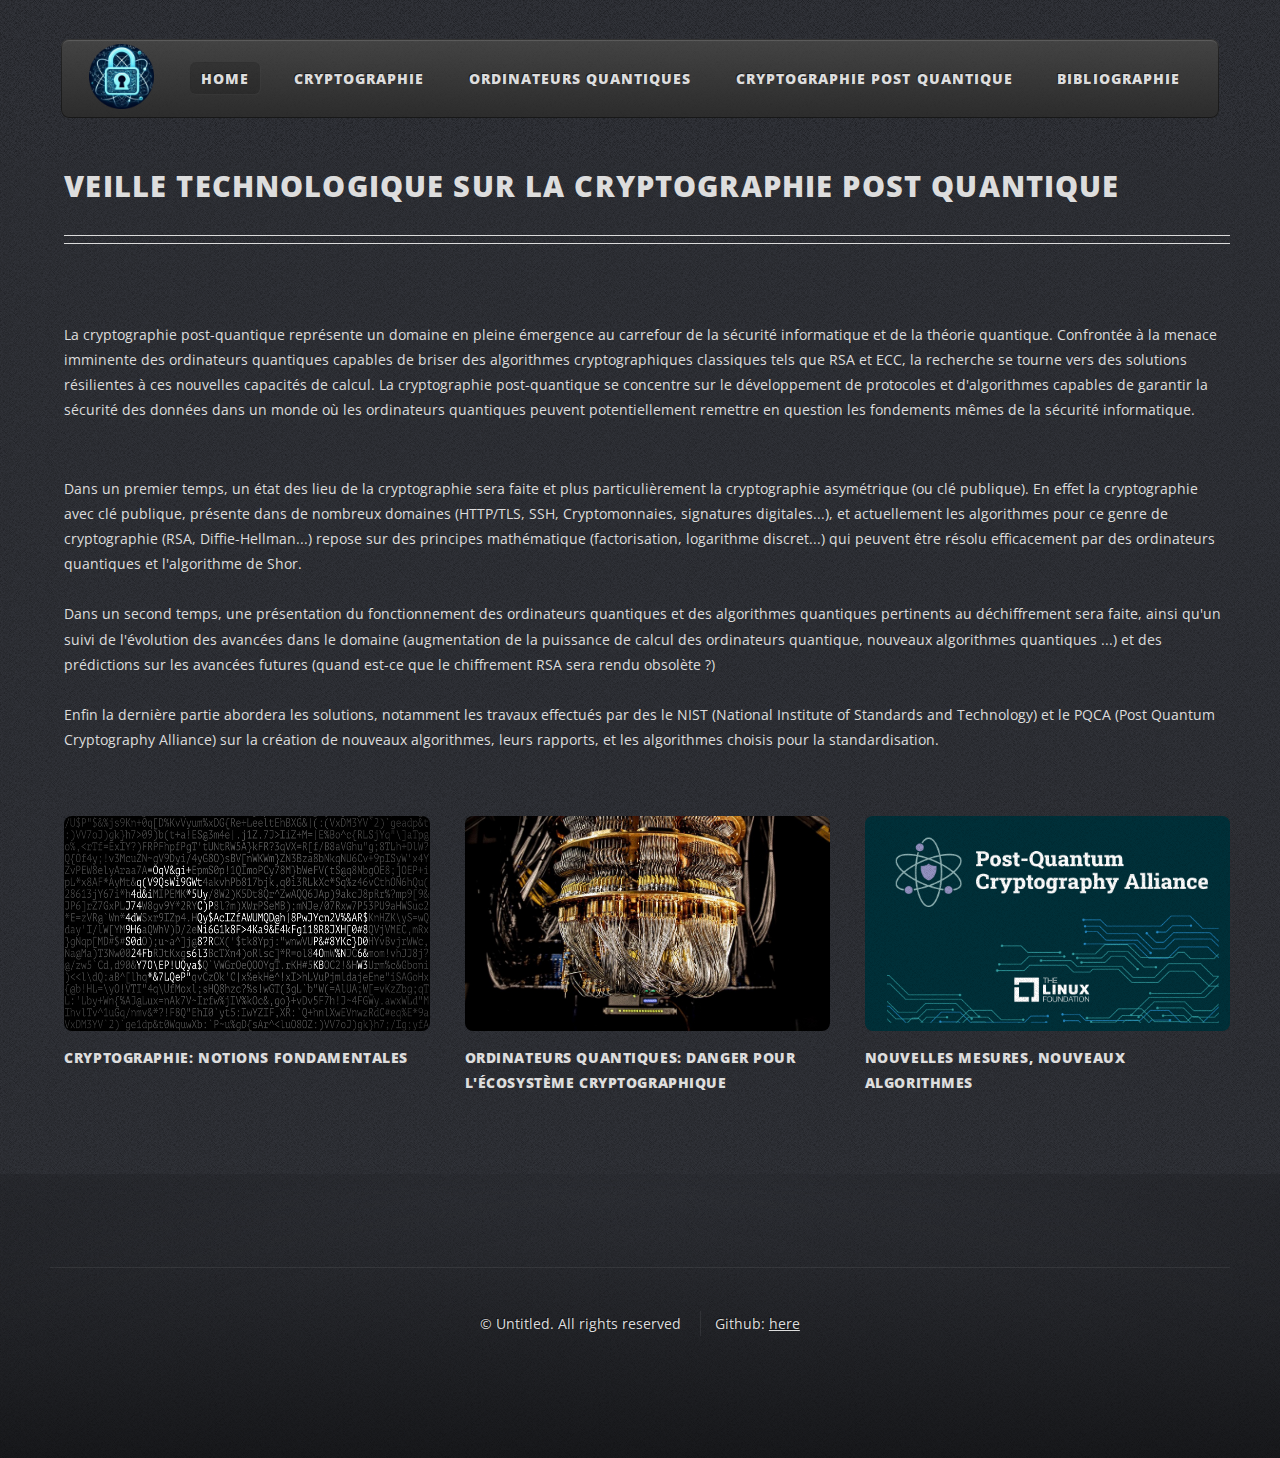
<file: index.html>
<!DOCTYPE html>
<html>

<head>
  <title>Cryptographie Quantique</title>
  <meta charset="utf-8" />
  <meta name="viewport" content="width=device-width, initial-scale=1, user-scalable=no" />
  <link rel="stylesheet" href="assets/css/main.css" />
</head>

<body class="homepage is-preload">
  <div id="page-wrapper">
    <!-- Header -->
    <div id="header-wrapper">
      <div class="container">
        <!-- Header -->
        <header id="header">
          <div class="inner">
            <!-- Logo -->
            <a href="index.html" id="logo"><img id="img-logo" src="images/logo-quantum-2.png"></a>
            <!-- Nav -->
            <nav id="nav">
              <ul>
                <li class="current_page_item">
                  <a href="index.html">Home</a>
                </li>
                <li>
                  <a href="asymetric-cryptography.html">Cryptographie</a>
                  <ul>
                    <li><a href="asymetric-cryptography.html">Cryptographie: principe général</a></li>
                    <li><a href="asymetric-cryptography.html#asymetric-cryptography-detailed">Principe détaillé de la
                        cryptographie asymétrique</a></li>
                    <li><a href="asymetric-cryptography.html#discrete-log-factorisation">Logarithme discret et
                        factorisation d'entier</a></li>
                    <li><a href="asymetric-cryptography.html#impacted-systems">Systèmes impactés par l'arrivée des
                        ordinateurs quantiques</a></li>
                    <li><a href="asymetric-cryptography.html#asymetric-cryptography-RSA">Chiffrement RSA</a></li>
                    <li><a href="asymetric-cryptography.html#asymetric-cryptography-RSA-game">Simulation intéractive
                        RSA</a></li>
                  </ul>
                </li>
                <li>
                  <a href="quantum-computers.html">Ordinateurs quantiques</a>
                  <ul>
                    <li><a href="quantum-computers.html#qubits">Qubits</a></li>
                    <li><a href="quantum-computers.html#portes-algorithmes-quantiques">Portes et Algorithmes
                        quantiques</a></li>
                    <li><a href="quantum-computers.html#shors-algorithm">Algorithme de Shor</a></li>
                    <li><a href="quantum-computers.html#quantum-computers-physical-implementation">Ordinateurs
                        quantiques implémentation physique</a></li>
                    <li><a href="quantum-computers.html#quantum-computer-architecture">Architecture d'un ordinateur
                        quantique</a></li>
                    <li><a href="quantum-computers.html#evolution-risk-quantum-computers">Evolution des ordinateurs
                        quantiques et prédictions futures</a></li>
                  </ul>
                </li>
                <li>
                  <a href="new-cryptographic-algorithms.html">Cryptographie post quantique</a>
                  <ul>
                    <li><a href="new-cryptographic-algorithms.html#avancees-principales">Avancées</a></li>
                    <li><a href="new-cryptographic-algorithms.html#criteres-algorithmes-selctionnes">Critères et
                        algorithmes selectionnés</a></li>
                    <li><a href="new-cryptographic-algorithms.html#lattice-based-cryptography">Cryptographie à base de
                        treillis</a></li>
                    <li><a href="new-cryptographic-algorithms.html#conclusion">Conclusion</a></li>
                  </ul>
                </li>
                <li>
                  <a href="bibliography.html">Bibliographie</a>
                </li>
              </ul>
            </nav>
          </div>
        </header>
      </div>
    </div>
    <!-- Main Wrapper -->
    <div id="main-wrapper">
      <div class="wrapper style2">
        <div class="inner">
          <!-- Feature 1 -->
          <section class="container box feature2">
            <div class="row">
              <div class="col-12">
                <header class="first major">
                  <h2>Veille technologique sur la cryptographie post quantique</h2>
                </header>
              </div>
              <div>
                <p> La cryptographie post-quantique représente un domaine en pleine émergence au carrefour de la
                  sécurité informatique et de la théorie quantique. Confrontée à la menace imminente des ordinateurs
                  quantiques capables de briser des algorithmes cryptographiques classiques tels que RSA et ECC, la
                  recherche se tourne vers des solutions résilientes à ces nouvelles capacités de calcul. La
                  cryptographie post-quantique se concentre sur le développement de protocoles et d'algorithmes capables
                  de garantir la sécurité des données dans un monde où les ordinateurs quantiques peuvent
                  potentiellement remettre en question les fondements mêmes de la sécurité informatique. </p>
                <br>
                <p> Dans un premier temps, un état des lieu de la cryptographie sera faite et plus particulièrement la
                  cryptographie asymétrique (ou clé publique). En effet la cryptographie avec clé publique, présente
                  dans de nombreux domaines (HTTP/TLS, SSH, Cryptomonnaies, signatures digitales...), et actuellement
                  les algorithmes pour ce genre de cryptographie (RSA, Diffie-Hellman...) repose sur des principes
                  mathématique (factorisation, logarithme discret...) qui peuvent être résolu efficacement par des
                  ordinateurs quantiques et l'algorithme de Shor. <br>
                  <br> Dans un second temps, une présentation du fonctionnement des ordinateurs quantiques et des
                  algorithmes quantiques pertinents au déchiffrement sera faite, ainsi qu'un suivi de l'évolution des
                  avancées dans le domaine (augmentation de la puissance de calcul des ordinateurs quantique, nouveaux
                  algorithmes quantiques ...) et des prédictions sur les avancées futures (quand est-ce que le
                  chiffrement RSA sera rendu obsolète ?) <br>
                  <br> Enfin la dernière partie abordera les solutions, notamment les travaux effectués par des le NIST
                  (National Institute of Standards and Technology) et le PQCA (Post Quantum Cryptography Alliance) sur
                  la création de nouveaux algorithmes, leurs rapports, et les algorithmes choisis pour la
                  standardisation.
                </p>
              </div>
              <div class="col-4 col-12-medium">
                <section>
                  <a href="asymetric-cryptography.html" class="image featured"><img class="homeimages"
                      src="images/crypto-lock.jpg" alt="" /></a>
                  <h4>Cryptographie: Notions fondamentales </h4>
                </section>
              </div>
              <div class="col-4 col-12-medium">
                <section>
                  <a href="quantum-computers.html" class="image featured"><img class="homeimages"
                      src="images/quantum-computer.jpg" alt="" /></a>
                  <h4>Ordinateurs quantiques: danger pour l'écosystème cryptographique</h4>
                </section>
              </div>
              <div class="col-4 col-12-medium">
                <section>
                  <a href="#" class="image featured"><img class="homeimages" src="images/pqca.png" alt="" /></a>
                  <h4>Nouvelles Mesures, Nouveaux algorithmes</h4>
                </section>
              </div>
            </div>
          </section>
        </div>
      </div>
    </div>
    <!-- Footer Wrapper -->
    <div id="footer-wrapper">
      <footer id="footer" class="container">
        <div class="col-12">
          <div id="copyright">
            <ul class="menu">
              <li>&copy; Untitled. All rights reserved</li>
              <li>Github: <a href="https://github.com/roland-robert/quantum-crypto-website">here</a></li>
            </ul>
          </div>
        </div>
    </div>
    </footer>
  </div>
  </div>
  <!-- Scripts -->
  <script src="assets/js/jquery.min.js"></script>
  <script src="assets/js/jquery.dropotron.min.js"></script>
  <script src="assets/js/browser.min.js"></script>
  <script src="assets/js/breakpoints.min.js"></script>
  <script src="assets/js/util.js"></script>
  <script src="assets/js/main.js"></script>
</body>

</html>
</file>
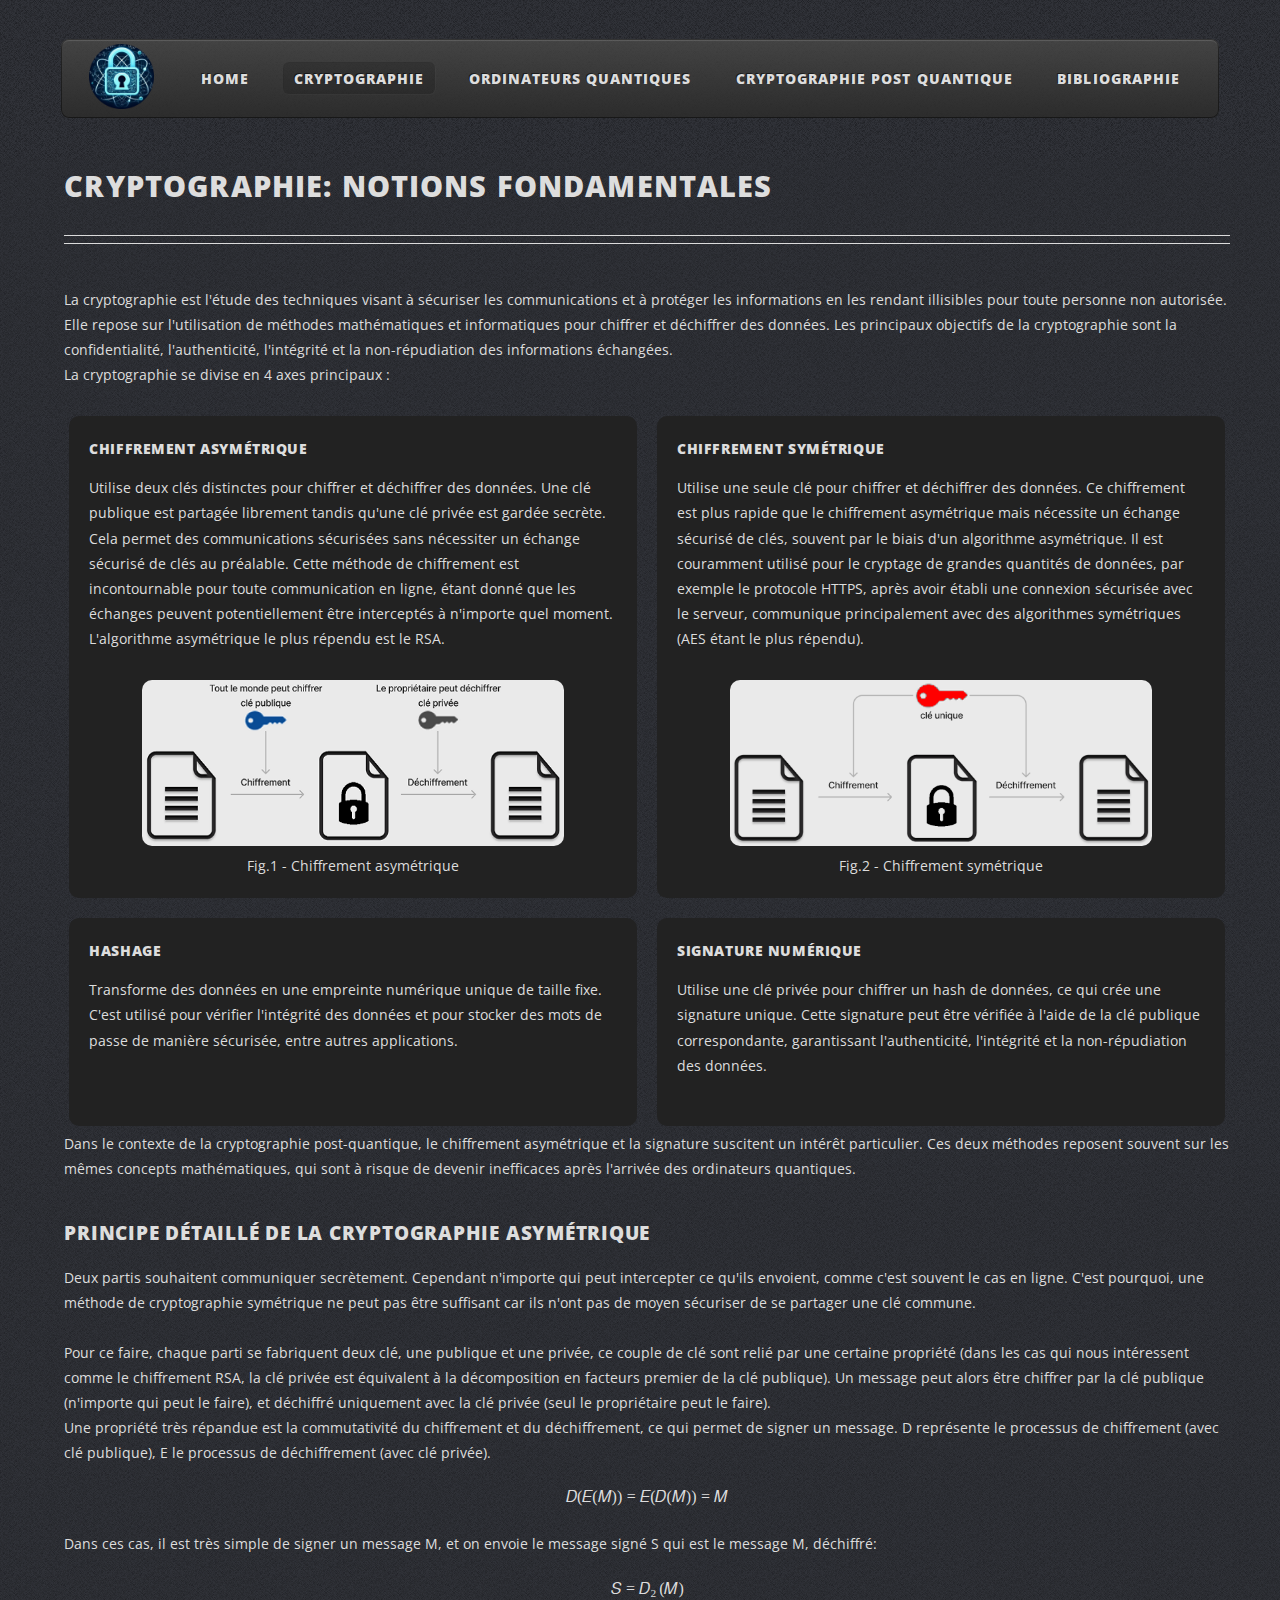
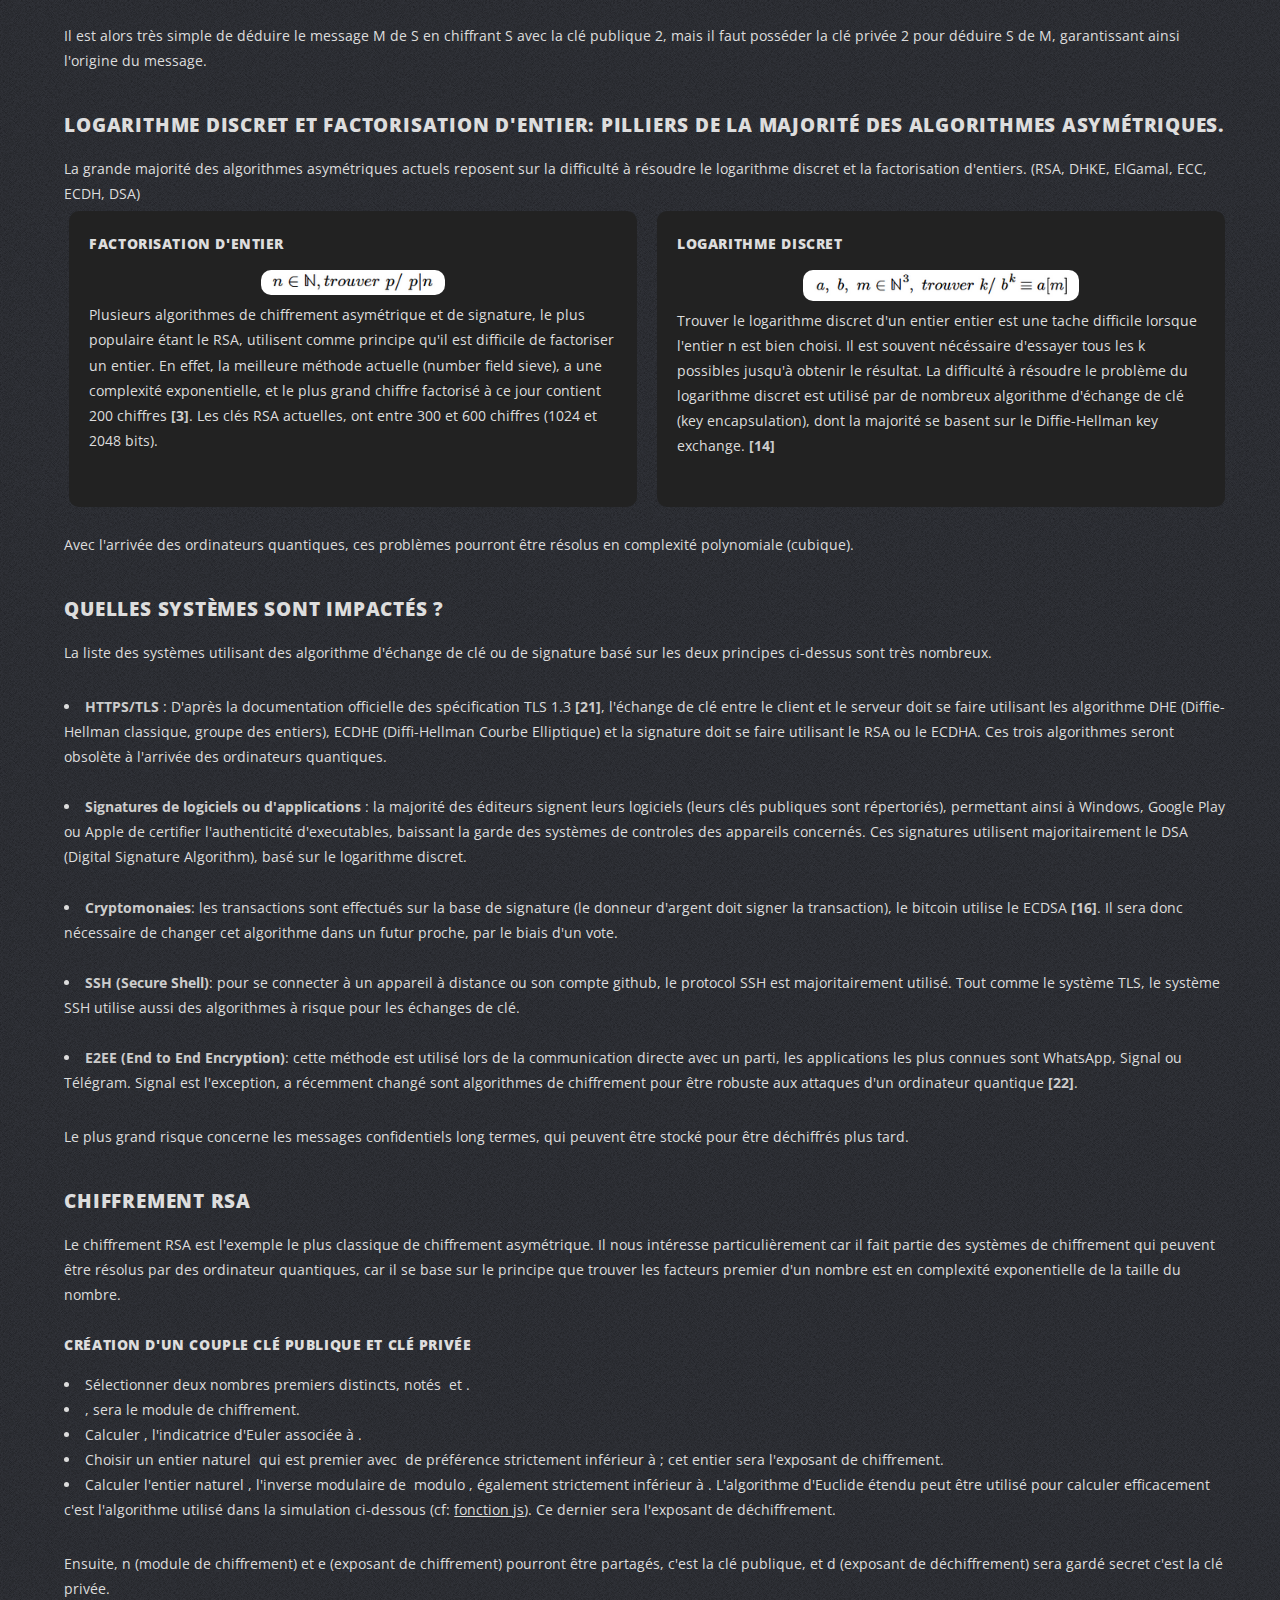
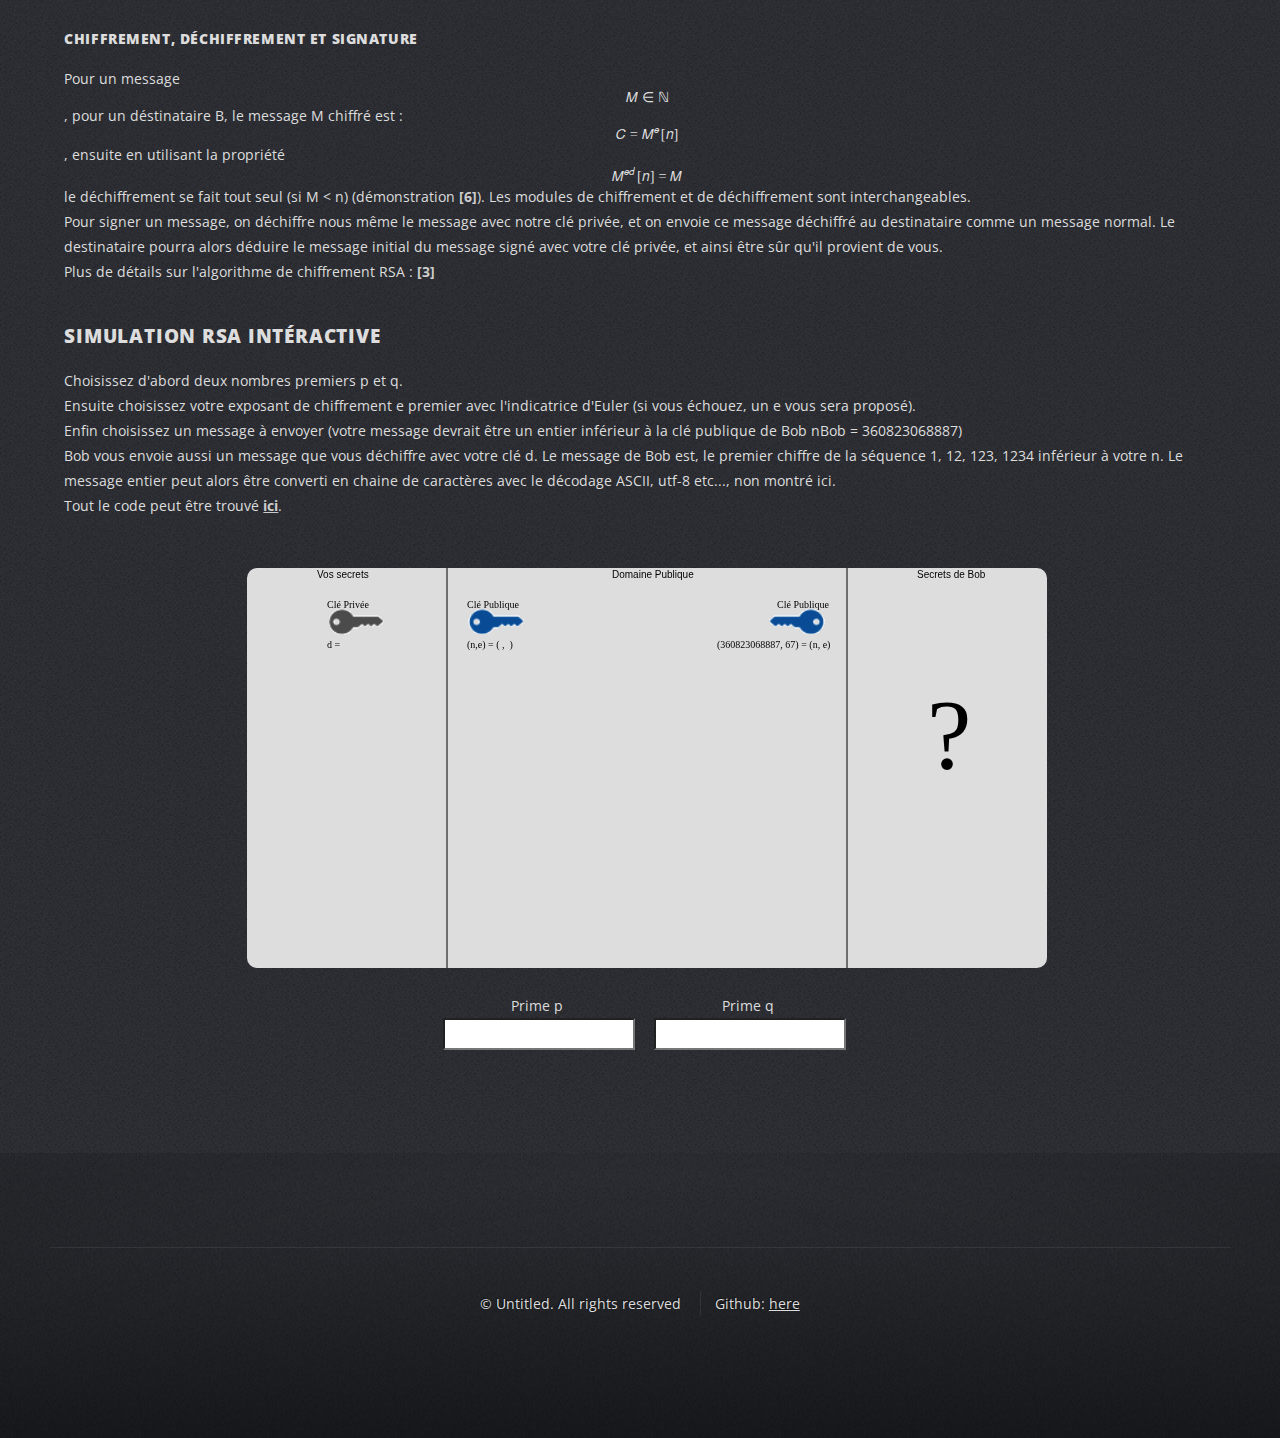
<file: asymetric-cryptography.html>
<!DOCTYPE html>
<html>

<head>
  <title>Cryptographie Quantique</title>
  <meta charset="utf-8" />
  <meta name="viewport" content="width=device-width, initial-scale=1, user-scalable=no" />
  <link rel="stylesheet" href="assets/css/main.css" />
</head>

<body class="homepage is-preload">
  <div id="page-wrapper">
    <!-- Header -->
    <div id="header-wrapper">
      <div class="container">
        <!-- Header -->
        <header id="header">
          <div class="inner">
            <!-- Logo -->
            <a href="index.html" id="logo"><img id="img-logo" src="images/logo-quantum-2.png"></a>
            <!-- Nav -->
            <nav id="nav">
              <ul>
                <li>
                  <a href="index.html">Home</a>
                </li>
                <li class="current_page_item">
                  <a href="asymetric-cryptography.html">Cryptographie</a>
                  <ul>
                    <li><a href="asymetric-cryptography.html">Cryptographie: principe général</a></li>
                    <li><a href="asymetric-cryptography.html#asymetric-cryptography-detailed">Principe détaillé de la
                        cryptographie asymétrique</a></li>
                    <li><a href="asymetric-cryptography.html#discrete-log-factorisation">Logarithme discret et
                        factorisation d'entier</a></li>
                    <li><a href="asymetric-cryptography.html#impacted-systems">Systèmes impactés par l'arrivée des
                        ordinateurs quantiques</a></li>
                    <li><a href="asymetric-cryptography.html#asymetric-cryptography-RSA">Chiffrement RSA</a></li>
                    <li><a href="asymetric-cryptography.html#asymetric-cryptography-RSA-game">Simulation intéractive
                        RSA</a></li>
                  </ul>
                </li>
                <li>
                  <a href="quantum-computers.html">Ordinateurs quantiques</a>
                  <ul>
                    <li><a href="quantum-computers.html#qubits">Qubits</a></li>
                    <li><a href="quantum-computers.html#portes-algorithmes-quantiques">Portes et Algorithmes
                        quantiques</a></li>
                    <li><a href="quantum-computers.html#shors-algorithm">Algorithme de Shor</a></li>
                    <li><a href="quantum-computers.html#quantum-computers-physical-implementation">Ordinateurs
                        quantiques implémentation physique</a></li>
                    <li><a href="quantum-computers.html#quantum-computer-architecture">Architecture d'un ordinateur
                        quantique</a></li>
                    <li><a href="quantum-computers.html#evolution-risk-quantum-computers">Evolution des ordinateurs
                        quantiques et prédictions futures</a></li>
                  </ul>
                </li>
                <li>
                  <a href="new-cryptographic-algorithms.html">Cryptographie post quantique</a>
                  <ul>
                    <li><a href="new-cryptographic-algorithms.html#avancees-principales">Avancées</a></li>
                    <li><a href="new-cryptographic-algorithms.html#criteres-algorithmes-selctionnes">Critères et
                        algorithmes selectionnés</a></li>
                    <li><a href="new-cryptographic-algorithms.html#lattice-based-cryptography">Cryptographie à base de
                        treillis</a></li>
                    <li><a href="new-cryptographic-algorithms.html#conclusion">Conclusion</a></li>
                  </ul>
                </li>
                <li>
                  <a href="bibliography.html">Bibliographie</a>
                </li>
              </ul>
            </nav>
          </div>
        </header>
      </div>
    </div>
    <!-- Main Wrapper -->
    <div id="main-wrapper">
      <div class="wrapper style2">
        <div class="inner">
          <!-- Feature 2 -->
          <section class="container box feature2">
            <div class="row">
              <div class="col-12">
                <header class="first major">
                  <h2>Cryptographie: Notions fondamentales</h2>
                </header>
                <p> La cryptographie est l'étude des techniques visant à sécuriser les communications et à protéger les
                  informations en les rendant illisibles pour toute personne non autorisée. Elle repose sur
                  l'utilisation de méthodes mathématiques et informatiques pour chiffrer et déchiffrer des données. Les
                  principaux objectifs de la cryptographie sont la confidentialité, l'authenticité, l'intégrité et la
                  non-répudiation des informations échangées. <br>La cryptographie se divise en 4 axes principaux : </p>
                <div class="container-tab-22">
                  <div class="block-tab-22">
                    <h5>Chiffrement asymétrique</h5>
                    <p>Utilise deux clés distinctes pour chiffrer et déchiffrer des données. Une clé publique est
                      partagée librement tandis qu'une clé privée est gardée secrète. Cela permet des communications
                      sécurisées sans nécessiter un échange sécurisé de clés au préalable. Cette méthode de chiffrement
                      est incontournable pour toute communication en ligne, étant donné que les échanges peuvent
                      potentiellement être interceptés à n'importe quel moment. L'algorithme asymétrique le plus répendu
                      est le RSA.</p>
                    <div class="vertical-aligned-figures">
                      <figure>
                        <img src="images/asymetric_encryption.png" alt="asymmetric_encryption.png">
                        <figcaption>Fig.1 - Chiffrement asymétrique</figcaption>
                      </figure>
                    </div>
                  </div>
                  <div class="block-tab-22">
                    <h5>Chiffrement symétrique</h5>
                    <p>Utilise une seule clé pour chiffrer et déchiffrer des données. Ce chiffrement est plus rapide que
                      le chiffrement asymétrique mais nécessite un échange sécurisé de clés, souvent par le biais d'un
                      algorithme asymétrique. Il est couramment utilisé pour le cryptage de grandes quantités de
                      données, par exemple le protocole HTTPS, après avoir établi une connexion sécurisée avec le
                      serveur, communique principalement avec des algorithmes symétriques (AES étant le plus répendu).
                    </p>
                    <div class="vertical-aligned-figures">
                      <figure>
                        <img src="images/symetric_encryption.png" alt="symmetric_encryption.png">
                        <figcaption>Fig.2 - Chiffrement symétrique</figcaption>
                      </figure>
                    </div>
                  </div>
                  <div class="block-tab-22">
                    <h5>Hashage</h5>
                    <p>Transforme des données en une empreinte numérique unique de taille fixe. C'est utilisé pour
                      vérifier l'intégrité des données et pour stocker des mots de passe de manière sécurisée, entre
                      autres applications.</p>
                  </div>
                  <div class="block-tab-22">
                    <h5>Signature numérique</h5>
                    <p>Utilise une clé privée pour chiffrer un hash de données, ce qui crée une signature unique. Cette
                      signature peut être vérifiée à l'aide de la clé publique correspondante, garantissant
                      l'authenticité, l'intégrité et la non-répudiation des données.</p>
                  </div>
                </div>
                <p>Dans le contexte de la cryptographie post-quantique, le chiffrement asymétrique et la signature
                  suscitent un intérêt particulier. Ces deux méthodes reposent souvent sur les mêmes concepts
                  mathématiques, qui sont à risque de devenir inefficaces après l'arrivée des ordinateurs quantiques.
                </p>
                <h3 id="asymetric-cryptography-detailed">Principe détaillé de la cryptographie asymétrique </h3>
                <p> Deux partis souhaitent communiquer secrètement. Cependant n'importe qui peut intercepter ce qu'ils
                  envoient, comme c'est souvent le cas en ligne. C'est pourquoi, une méthode de cryptographie symétrique
                  ne peut pas être suffisant car ils n'ont pas de moyen sécuriser de se partager une clé commune. <br>
                  <br> Pour ce faire, chaque parti se fabriquent deux clé, une publique et une privée, ce couple de clé
                  sont relié par une certaine propriété (dans les cas qui nous intéressent comme le chiffrement RSA, la
                  clé privée est équivalent à la décomposition en facteurs premier de la clé publique). Un message peut
                  alors être chiffrer par la clé publique (n'importe qui peut le faire), et déchiffré uniquement avec la
                  clé privée (seul le propriétaire peut le faire). <br> Une propriété très répandue est la commutativité
                  du chiffrement et du déchiffrement, ce qui permet de signer un message. D représente le processus de
                  chiffrement (avec clé publique), E le processus de déchiffrement (avec clé privée). <br>
                  <br>
                  <math display="block" class="math-block">
                    <mrow>
                      <mi>D</mi>
                      <mo form="prefix" stretchy="false">(</mo>
                      <mi>E</mi>
                      <mo form="prefix" stretchy="false">(</mo>
                      <mi>M</mi>
                      <mo form="postfix" stretchy="false">)</mo>
                      <mo form="postfix" stretchy="false">)</mo>
                      <mo>=</mo>
                      <mi>E</mi>
                      <mo form="prefix" stretchy="false">(</mo>
                      <mi>D</mi>
                      <mo form="prefix" stretchy="false">(</mo>
                      <mi>M</mi>
                      <mo form="postfix" stretchy="false">)</mo>
                      <mo form="postfix" stretchy="false">)</mo>
                      <mo>=</mo>
                      <mi>M</mi>
                    </mrow>
                  </math><br> Dans ces cas, il est très simple de signer un message M, et on envoie le message signé S
                  qui est le message M, déchiffré: <br>
                  <br>
                  <math display="block" class="math-block">
                    <mrow>
                      <mi>S</mi>
                      <mo>=</mo>
                      <msub>
                        <mi>D</mi>
                        <mi>2</mi>
                      </msub>
                      <mo form="prefix" stretchy="false">(</mo>
                      <mi>M</mi>
                      <mo form="postfix" stretchy="false">)</mo>
                    </mrow>
                  </math><br> Il est alors très simple de déduire le message M de S en chiffrant S avec la clé publique
                  2, mais il faut posséder la clé privée 2 pour déduire S de M, garantissant ainsi l'origine du message.
                  <br>
                <h3 id="discrete-log-factorisation">Logarithme discret et factorisation d'entier: pilliers de la
                  majorité des algorithmes asymétriques. </h3> La grande majorité des algorithmes asymétriques actuels
                reposent sur la difficulté à résoudre le logarithme discret et la factorisation d'entiers. (RSA, DHKE,
                ElGamal, ECC, ECDH, DSA) <div class="container-tab-22">
                  <div class="block-tab-22">
                    <h5>Factorisation d'entier</h5>
                    <div class="vertical-aligned-figures">
                      <figure>
                        <img src="images/factorisation_entier_simple.png" alt="factorisation_entier.png">
                      </figure>
                    </div>
                    <p> Plusieurs algorithmes de chiffrement asymétrique et de signature, le plus populaire étant le
                      RSA, utilisent comme principe qu'il est difficile de factoriser un entier. En effet, la meilleure
                      méthode actuelle (number field sieve), a une complexité exponentielle, et le plus grand chiffre
                      factorisé à ce jour contient 200 chiffres <strong><a style="text-decoration: none;"
                          href="bibliography.html#biblio_3">[3]</a></strong>. Les clés RSA actuelles, ont entre 300 et
                      600 chiffres (1024 et 2048 bits). </p>
                  </div>
                  <div class="block-tab-22">
                    <h5>Logarithme discret</h5>
                    <div class="vertical-aligned-figures">
                      <figure>
                        <img src="images/logarithme_discret.png" alt="logarithme_discret.png">
                      </figure>
                    </div>
                    <p>Trouver le logarithme discret d'un entier entier est une tache difficile lorsque l'entier n est
                      bien choisi. Il est souvent nécéssaire d'essayer tous les k possibles jusqu'à obtenir le résultat.
                      La difficulté à résoudre le problème du logarithme discret est utilisé par de nombreux algorithme
                      d'échange de clé (key encapsulation), dont la majorité se basent sur le Diffie-Hellman key
                      exchange. <strong><a style="text-decoration: none;"
                          href="bibliography.html#biblio_14">[14]</a></strong> </p>
                  </div>
                </div>
                <p>Avec l'arrivée des ordinateurs quantiques, ces problèmes pourront être résolus en complexité
                  polynomiale (cubique).</p>
                </p>
                <h3 id="impacted-systems">Quelles systèmes sont impactés ?</h3>
                <p>La liste des systèmes utilisant des algorithme d'échange de clé ou de signature basé sur les deux
                  principes ci-dessus sont très nombreux.
                <ol>
                  <li><strong>HTTPS/TLS</strong> : D'après la documentation officielle des spécification TLS 1.3
                    <strong><a style="text-decoration: none;" href="bibliography.html#biblio_21">[21]</a></strong>,
                    l'échange de clé entre le client et le serveur doit se faire utilisant les algorithme DHE
                    (Diffie-Hellman classique, groupe des entiers), ECDHE (Diffi-Hellman Courbe Elliptique) et la
                    signature doit se faire utilisant le RSA ou le ECDHA. Ces trois algorithmes seront obsolète à
                    l'arrivée des ordinateurs quantiques.</li><br>
                  <li><strong>Signatures de logiciels ou d'applications</strong> : la majorité des éditeurs signent
                    leurs logiciels (leurs clés publiques sont répertoriés), permettant ainsi à Windows, Google Play ou
                    Apple de certifier l'authenticité d'executables, baissant la garde des systèmes de controles des
                    appareils concernés. Ces signatures utilisent majoritairement le DSA (Digital Signature Algorithm),
                    basé sur le logarithme discret.</li><br>
                  <li><strong>Cryptomonaies</strong>: les transactions sont effectués sur la base de signature (le
                    donneur d'argent doit signer la transaction), le bitcoin utilise le ECDSA <strong><a
                        style="text-decoration: none;" href="bibliography.html#biblio_16">[16]</a></strong>. Il sera
                    donc nécessaire de changer cet algorithme dans un futur proche, par le biais d'un vote. </li><br>
                  <li><strong>SSH (Secure Shell)</strong>: pour se connecter à un appareil à distance ou son compte
                    github, le protocol SSH est majoritairement utilisé. Tout comme le système TLS, le système SSH
                    utilise aussi des algorithmes à risque pour les échanges de clé. </li><br>
                  <li><strong>E2EE (End to End Encryption)</strong>: cette méthode est utilisé lors de la communication
                    directe avec un parti, les applications les plus connues sont WhatsApp, Signal ou Télégram. Signal
                    est l'exception, a récemment changé sont algorithmes de chiffrement pour être robuste aux attaques
                    d'un ordinateur quantique <strong><a style="text-decoration: none;" href="bibliography.html#biblio_22">[22]</a></strong>.</li>
                </ol> Le plus grand risque concerne les messages confidentiels long termes, qui peuvent être stocké pour
                être déchiffrés plus tard. </p>
                <h3 id="asymetric-cryptography-RSA">Chiffrement RSA </h3> Le chiffrement RSA est l'exemple le plus
                classique de chiffrement asymétrique. Il nous intéresse particulièrement car il fait partie des systèmes
                de chiffrement qui peuvent être résolus par des ordinateur quantiques, car il se base sur le principe
                que trouver les facteurs premier d'un nombre est en complexité exponentielle de la taille du nombre.
                <br>
                <br>
                <h4>Création d'un couple clé publique et clé privée</h4>
                <ol>
                  <li>Sélectionner deux nombres premiers distincts, notés <math>p</math> et <math>q</math>.</li>
                  <li><math>n = pq</math>, sera le module de chiffrement.</li>
                  <li>Calculer <math>φ(n) = (p - 1)(q - 1)</math>, l'indicatrice d'Euler associée à <math>n</math>.</li>
                  <li>Choisir un entier naturel <math>e</math> qui est premier avec <math>φ(n)</math> de préférence
                    strictement inférieur à <math>φ(n)</math>; cet entier sera l'exposant de chiffrement.</li>
                  <li>Calculer l'entier naturel <math>d</math>, l'inverse modulaire de <math>e</math> modulo
                    <math>φ(n)</math>, également strictement inférieur à <math>φ(n)</math>. L'algorithme d'Euclide
                    étendu peut être utilisé pour calculer efficacement <math>d</math> c'est l'algorithme utilisé dans
                    la simulation ci-dessous (cf: <a
                      href="https://github.com/roland-robert/quantum-crypto-website/blob/main/assets/js/RSA_game.js#L115">fonction
                      js</a>). Ce dernier sera l'exposant de déchiffrement.</li>
                </ol> Ensuite, n (module de chiffrement) et e (exposant de chiffrement) pourront être partagés, c'est la
                clé publique, et d (exposant de déchiffrement) sera gardé secret c'est la clé privée. <br>
                <br>
                <h4>Chiffrement, déchiffrement et signature</h4> Pour un message <math display="inline"
                  class="tml-display" style="display:block math;">
                  <mrow>
                    <mi>M</mi>
                    <mo>∈</mo>
                    <mi>ℕ</mi>
                  </mrow>
                </math>, pour un déstinataire B, le message M chiffré est : <math display="inline" class="tml-display"
                  style="display:block math;">
                  <mrow>
                    <mi>C</mi>
                    <mo>=</mo>
                    <msup>
                      <mi>M</mi>
                      <mi>e</mi>
                    </msup>
                    <mo form="prefix" stretchy="false">[</mo>
                    <mi>n</mi>
                    <mo form="postfix" stretchy="false">]</mo>
                  </mrow>
                </math>, ensuite en utilisant la propriété <math display="inline" class="tml-display"
                  style="display:block math;">
                  <mrow>
                    <msup>
                      <mi>M</mi>
                      <mrow>
                        <mi>e</mi>
                        <mi>d</mi>
                      </mrow>
                    </msup>
                    <mo form="prefix" stretchy="false">[</mo>
                    <mi>n</mi>
                    <mo form="postfix" stretchy="false">]</mo>
                    <mo>=</mo>
                    <mi>M</mi>
                  </mrow>
                </math> le déchiffrement se fait tout seul (si M < n) (démonstration <strong><a
                    style="text-decoration: none;" href="bibliography.html#biblio_6">[6]</a></strong>). Les modules de
                  chiffrement et de déchiffrement sont interchangeables. <br> Pour signer un message, on déchiffre nous
                  même le message avec notre clé privée, et on envoie ce message déchiffré au destinataire comme un
                  message normal. Le destinataire pourra alors déduire le message initial du message signé avec votre
                  clé privée, et ainsi être sûr qu'il provient de vous. <br> Plus de détails sur l'algorithme de
                  chiffrement RSA : <strong><a style="text-decoration: none;"
                      href="bibliography.html#biblio_3">[3]</a></strong>
                  <h3 id="asymetric-cryptography-RSA-game">Simulation RSA intéractive</h3> Choisissez d'abord deux
                  nombres premiers p et q. <br> Ensuite choisissez votre exposant de chiffrement e premier avec
                  l'indicatrice d'Euler (si vous échouez, un e vous sera proposé). <br> Enfin choisissez un message à
                  envoyer (votre message devrait être un entier inférieur à la clé publique de Bob nBob = 360823068887)
                  <br> Bob vous envoie aussi un message que vous déchiffre avec votre clé d. Le message de Bob est, le
                  premier chiffre de la séquence 1, 12, 123, 1234 inférieur à votre n. Le message entier peut alors être
                  converti en chaine de caractères avec le décodage ASCII, utf-8 etc..., non montré ici.<br> Tout le
                  code peut être trouvé <strong><a
                      href="https://github.com/roland-robert/quantum-crypto-website/blob/main/assets/js/RSA_game.js#L65">ici</a></strong>.
                  <br><br><br>
              </div>
            </div>
          </section>
          <!-- Feature 2 -->
          <section class="container box feature2">
            <div class="row">
              <div class="col-12">
                <canvas id="rsaGameCanvas" width="800" height="400"></canvas>
                <br>
                <div class="input-divs">
                  <div class="one-input">
                    <p>Prime p</p>
                    <input type="number" id="prime_number_p">
                    <p class="error-p" id="prime_number_p_error">&nbsp;</p>
                  </div>
                  <div class="one-input">
                    <p>Prime q</p>
                    <input type="number" id="prime_number_q">
                    <p class="error-p" id="prime_number_q_error">&nbsp;</p>
                  </div>
                  <div hidden class="one-input-e" id="div_number_e">
                    <p>Nombre e</p>
                    <input type="number" id="number_e">
                    <p class="error-p" id="number_e_error">&nbsp;</p>
                  </div>
                  <div hidden class="one-input-e" id="div_message_input">
                    <p>Message à envoyer</p>
                    <input type="number" id="message_input">
                    <p class="error-p" id="message_error">&nbsp;</p>
                  </div>
                </div>
                <script src="assets/js/RSA_game.js"></script>
              </div>
            </div>
          </section>
        </div>
      </div>
    </div>
  </div>
  </div>
  </div>
  </div>
  <!-- Footer Wrapper -->
  <div id="footer-wrapper">
    <footer id="footer" class="container">
      <div class="col-12">
        <div id="copyright">
          <ul class="menu">
            <li>&copy; Untitled. All rights reserved</li>
            <li>Github: <a href="https://github.com/roland-robert/quantum-crypto-website">here</a></li>
          </ul>
        </div>
      </div>
  </div>
  </footer>
  </div>
  </div>
  <!-- Scripts -->
  <script src="assets/js/jquery.min.js"></script>
  <script src="assets/js/jquery.dropotron.min.js"></script>
  <script src="assets/js/browser.min.js"></script>
  <script src="assets/js/breakpoints.min.js"></script>
  <script src="assets/js/util.js"></script>
  <script src="assets/js/main.js"></script>
</body>

</html>
</file>
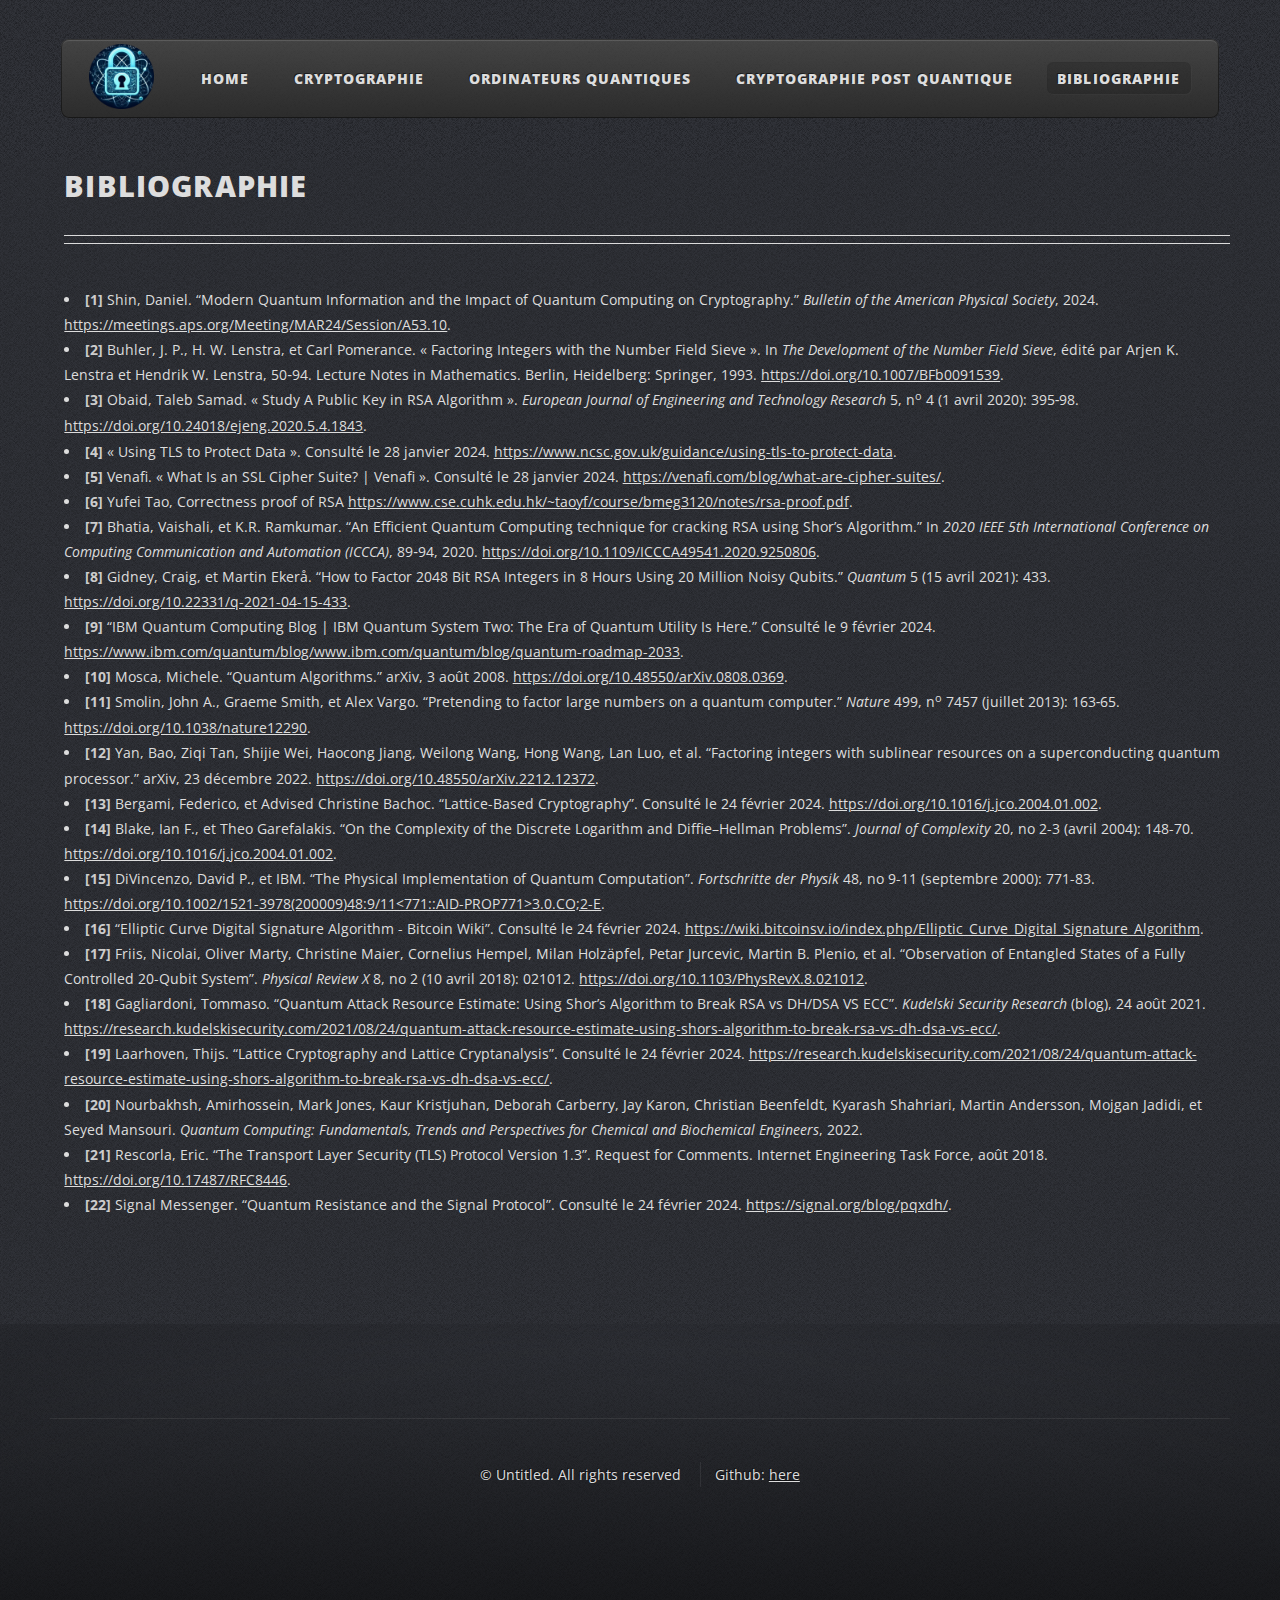
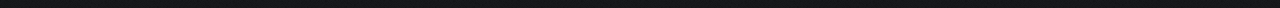
<file: bibliography.html>
<!DOCTYPE html>
<html>

<head>
  <title>Cryptographie Quantique</title>
  <meta charset="utf-8" />
  <meta name="viewport" content="width=device-width, initial-scale=1, user-scalable=no" />
  <link rel="stylesheet" href="assets/css/main.css" />
</head>

<body class="homepage is-preload">
  <div id="page-wrapper">
    <!-- Header -->
    <div id="header-wrapper">
      <div class="container">
        <!-- Header -->
        <header id="header">
          <div class="inner">
            <!-- Logo -->
            <a href="index.html" id="logo"><img id="img-logo" src="images/logo-quantum-2.png"></a>
            <!-- Nav -->
            <nav id="nav">
              <ul>
                <li>
                  <a href="index.html">Home</a>
                </li>
                <li>
                  <a href="asymetric-cryptography.html">Cryptographie</a>
                  <ul>
                    <li><a href="asymetric-cryptography.html">Cryptographie: principe général</a></li>
                    <li><a href="asymetric-cryptography.html#asymetric-cryptography-detailed">Principe détaillé de la
                        cryptographie asymétrique</a></li>
                    <li><a href="asymetric-cryptography.html#discrete-log-factorisation">Logarithme discret et
                        factorisation d'entier</a></li>
                    <li><a href="asymetric-cryptography.html#impacted-systems">Systèmes impactés par l'arrivée des
                        ordinateurs quantiques</a></li>
                    <li><a href="asymetric-cryptography.html#asymetric-cryptography-RSA">Chiffrement RSA</a></li>
                    <li><a href="asymetric-cryptography.html#asymetric-cryptography-RSA-game">Simulation intéractive
                        RSA</a></li>
                  </ul>
                </li>
                <li>
                  <a href="quantum-computers.html">Ordinateurs quantiques</a>
                  <ul>
                    <li><a href="quantum-computers.html#qubits">Qubits</a></li>
                    <li><a href="quantum-computers.html#portes-algorithmes-quantiques">Portes et Algorithmes
                        quantiques</a></li>
                    <li><a href="quantum-computers.html#shors-algorithm">Algorithme de Shor</a></li>
                    <li><a href="quantum-computers.html#quantum-computers-physical-implementation">Ordinateurs
                        quantiques implémentation physique</a></li>
                    <li><a href="quantum-computers.html#quantum-computer-architecture">Architecture d'un ordinateur
                        quantique</a></li>
                    <li><a href="quantum-computers.html#evolution-risk-quantum-computers">Evolution des ordinateurs
                        quantiques et prédictions futures</a></li>
                  </ul>
                </li>
                <li>
                  <a href="new-cryptographic-algorithms.html">Cryptographie post quantique</a>
                  <ul>
                    <li><a href="new-cryptographic-algorithms.html#avancees-principales">Avancées</a></li>
                    <li><a href="new-cryptographic-algorithms.html#criteres-algorithmes-selctionnes">Critères et
                        algorithmes selectionnés</a></li>
                    <li><a href="new-cryptographic-algorithms.html#lattice-based-cryptography">Cryptographie à base de
                        treillis</a></li>
                    <li><a href="new-cryptographic-algorithms.html#conclusion">Conclusion</a></li>
                  </ul>
                </li>
                <li class="current_page_item">
                  <a href="bibliography.html">Bibliographie</a>
                </li>
              </ul>
            </nav>
          </div>
        </header>
      </div>
    </div>
    <!-- Main Wrapper -->
    <div id="main-wrapper">
      <div class="wrapper style2">
        <div class="inner">
          <!-- Feature 2 -->
          <section class="container box feature2">
            <div class="row">
              <div class="col-12">
                <header class="first major">
                  <h2>Bibliographie</h2>
                </header>
                <p>
                <ol>
                  <li id="biblio_1">
                    <strong>[1]</strong> Shin, Daniel. “Modern Quantum Information and the Impact of Quantum Computing
                    on Cryptography.” <i>Bulletin of the American Physical Society</i>, 2024. <a
                      href="https://meetings.aps.org/Meeting/MAR24/Session/A53.10">https://meetings.aps.org/Meeting/MAR24/Session/A53.10</a>.
                  </li>
                  <li id="biblio_2">
                    <strong>[2]</strong> Buhler, J. P., H. W. Lenstra, et Carl Pomerance. «&nbsp;Factoring Integers with
                    the Number Field Sieve&nbsp;». In <i>The Development of the Number Field Sieve</i>, édité par Arjen
                    K. Lenstra et Hendrik W. Lenstra, 50‑94. Lecture Notes in Mathematics. Berlin, Heidelberg: Springer,
                    1993. <a href="https://doi.org/10.1007/BFb0091539">https://doi.org/10.1007/BFb0091539</a>.
                  </li>
                  <li id="biblio_3">
                    <strong>[3]</strong> Obaid, Taleb Samad. «&nbsp;Study A Public Key in RSA Algorithm&nbsp;».
                    <i>European Journal of Engineering and Technology Research</i> 5, n<sup>o</sup> 4 (1 avril 2020):
                    395‑98. <a
                      href="https://doi.org/10.24018/ejeng.2020.5.4.1843">https://doi.org/10.24018/ejeng.2020.5.4.1843</a>.
                  </li>
                  <li id="biblio_4">
                    <strong>[4]</strong> «&nbsp;Using TLS to Protect Data&nbsp;». Consulté le 28 janvier 2024. <a
                      href="https://www.ncsc.gov.uk/guidance/using-tls-to-protect-data">https://www.ncsc.gov.uk/guidance/using-tls-to-protect-data</a>.
                  </li>
                  <li id="biblio_5">
                    <strong>[5]</strong> Venafi. «&nbsp;What Is an SSL Cipher Suite? | Venafi&nbsp;». Consulté le 28
                    janvier 2024. <a
                      href="https://venafi.com/blog/what-are-cipher-suites/">https://venafi.com/blog/what-are-cipher-suites/</a>.
                  </li>
                  <li id="biblio_6">
                    <strong>[6]</strong> Yufei Tao, Correctness proof of RSA <a
                      href="https://www.cse.cuhk.edu.hk/~taoyf/course/bmeg3120/notes/rsa-proof.pdf">https://www.cse.cuhk.edu.hk/~taoyf/course/bmeg3120/notes/rsa-proof.pdf</a>.
                  </li>
                  <li id="biblio_7">
                    <strong>[7]</strong> Bhatia, Vaishali, et K.R. Ramkumar. “An Efficient Quantum Computing technique
                    for cracking RSA using Shor’s Algorithm.” In <i>2020 IEEE 5th International Conference on Computing
                      Communication and Automation (ICCCA)</i>, 89‑94, 2020. <a
                      href="https://doi.org/10.1109/ICCCA49541.2020.9250806">https://doi.org/10.1109/ICCCA49541.2020.9250806</a>.
                  </li>
                  <li id="biblio_8">
                    <strong>[8]</strong> Gidney, Craig, et Martin Ekerå. “How to Factor 2048 Bit RSA Integers in 8 Hours
                    Using 20 Million Noisy Qubits.” <i>Quantum</i> 5 (15 avril 2021): 433. <a
                      href="https://doi.org/10.22331/q-2021-04-15-433">https://doi.org/10.22331/q-2021-04-15-433</a>.
                  </li>
                  <li id="biblio_9">
                    <strong>[9]</strong> “IBM Quantum Computing Blog | IBM Quantum System Two: The Era of Quantum
                    Utility Is Here.” Consulté le 9 février 2024. <a
                      href="https://www.ibm.com/quantum/blog/www.ibm.com/quantum/blog/quantum-roadmap-2033">https://www.ibm.com/quantum/blog/www.ibm.com/quantum/blog/quantum-roadmap-2033</a>.
                  </li>
                  <li id="biblio_10">
                    <strong>[10]</strong> Mosca, Michele. “Quantum Algorithms.” arXiv, 3 août 2008. <a
                      href="https://doi.org/10.48550/arXiv.0808.0369">https://doi.org/10.48550/arXiv.0808.0369</a>.
                  </li>
                  <li id="biblio_11">
                    <strong>[11]</strong> Smolin, John A., Graeme Smith, et Alex Vargo. “Pretending to factor large
                    numbers on a quantum computer.” <i>Nature</i> 499, n<sup>o</sup> 7457 (juillet 2013): 163‑65. <a
                      href="https://doi.org/10.1038/nature12290">https://doi.org/10.1038/nature12290</a>.
                  </li>
                  <li id="biblio_12">
                    <strong>[12]</strong> Yan, Bao, Ziqi Tan, Shijie Wei, Haocong Jiang, Weilong Wang, Hong Wang, Lan
                    Luo, et al. “Factoring integers with sublinear resources on a superconducting quantum processor.”
                    arXiv, 23 décembre 2022. <a
                      href="https://doi.org/10.48550/arXiv.2212.12372">https://doi.org/10.48550/arXiv.2212.12372</a>.
                  </li>
                  <li id="biblio_13">
                    <strong>[13]</strong> Bergami, Federico, et Advised Christine Bachoc. “Lattice-Based Cryptography”.
                    Consulté le 24 février 2024. <a
                      href="https://doi.org/10.1016/j.jco.2004.01.002">https://doi.org/10.1016/j.jco.2004.01.002</a>.
                  </li>
                  <li id="biblio_14">
                    <strong>[14]</strong> Blake, Ian F., et Theo Garefalakis. “On the Complexity of the Discrete
                    Logarithm and Diffie–Hellman Problems”. <i>Journal of Complexity</i> 20, no 2-3 (avril 2004):
                    148-70. <a
                      href="https://doi.org/10.1016/j.jco.2004.01.002">https://doi.org/10.1016/j.jco.2004.01.002</a>.
                  </li>
                  <li id="biblio_15">
                    <strong>[15]</strong> DiVincenzo, David P., et IBM. “The Physical Implementation of Quantum
                    Computation”. <i>Fortschritte der Physik</i> 48, no 9-11 (septembre 2000): 771-83. <a
                      href="https://doi.org/10.1002/1521-3978(200009)48:9/11<771::AID-PROP771>3.0.CO;2-E">https://doi.org/10.1002/1521-3978(200009)48:9/11&lt;771::AID-PROP771&gt;3.0.CO;2-E</a>.
                  </li>
                  <li id="biblio_16">
                    <strong>[16]</strong> “Elliptic Curve Digital Signature Algorithm - Bitcoin Wiki”. Consulté le 24
                    février 2024. <a
                      href="https://wiki.bitcoinsv.io/index.php/Elliptic_Curve_Digital_Signature_Algorithm">https://wiki.bitcoinsv.io/index.php/Elliptic_Curve_Digital_Signature_Algorithm</a>.
                  </li>
                  <li id="biblio_17">
                    <strong>[17]</strong> Friis, Nicolai, Oliver Marty, Christine Maier, Cornelius Hempel, Milan
                    Holzäpfel, Petar Jurcevic, Martin B. Plenio, et al. “Observation of Entangled States of a Fully
                    Controlled 20-Qubit System”. <i>Physical Review X</i> 8, no 2 (10 avril 2018): 021012. <a
                      href="https://doi.org/10.1103/PhysRevX.8.021012">https://doi.org/10.1103/PhysRevX.8.021012</a>.
                  </li>
                  <li id="biblio_18">
                    <strong>[18]</strong> Gagliardoni, Tommaso. “Quantum Attack Resource Estimate: Using Shor’s
                    Algorithm to Break RSA vs DH/DSA VS ECC”. <i>Kudelski Security Research</i> (blog), 24 août 2021. <a
                      href="https://research.kudelskisecurity.com/2021/08/24/quantum-attack-resource-estimate-using-shors-algorithm-to-break-rsa-vs-dh-dsa-vs-ecc/">https://research.kudelskisecurity.com/2021/08/24/quantum-attack-resource-estimate-using-shors-algorithm-to-break-rsa-vs-dh-dsa-vs-ecc/</a>.
                  </li>
                  <li id="biblio_19">
                    <strong>[19]</strong> Laarhoven, Thijs. “Lattice Cryptography and Lattice Cryptanalysis”. Consulté
                    le 24 février 2024. <a
                      href="https://research.kudelskisecurity.com/2021/08/24/quantum-attack-resource-estimate-using-shors-algorithm-to-break-rsa-vs-dh-dsa-vs-ecc/">https://research.kudelskisecurity.com/2021/08/24/quantum-attack-resource-estimate-using-shors-algorithm-to-break-rsa-vs-dh-dsa-vs-ecc/</a>.
                  </li>
                  <li id="biblio_20">
                    <strong>[20]</strong> Nourbakhsh, Amirhossein, Mark Jones, Kaur Kristjuhan, Deborah Carberry, Jay
                    Karon, Christian Beenfeldt, Kyarash Shahriari, Martin Andersson, Mojgan Jadidi, et Seyed Mansouri.
                    <i>Quantum Computing: Fundamentals, Trends and Perspectives for Chemical and Biochemical
                      Engineers</i>, 2022.
                  </li>
                  <li id="biblio_21">
                    <strong>[21]</strong> Rescorla, Eric. “The Transport Layer Security (TLS) Protocol Version 1.3”.
                    Request for Comments. Internet Engineering Task Force, août 2018. <a
                      href="https://doi.org/10.17487/RFC8446">https://doi.org/10.17487/RFC8446</a>.
                  </li>
                  <li id="biblio_22">
                    <strong>[22]</strong> Signal Messenger. “Quantum Resistance and the Signal Protocol”. Consulté le 24
                    février 2024. <a href="https://signal.org/blog/pqxdh/">https://signal.org/blog/pqxdh/</a>.
                  </li>
                </ol>
                </p>
          </section>
        </div>
      </div>
    </div>
  </div>
  </div>
  </div>
  </div>
  <!-- Footer Wrapper -->
  <div id="footer-wrapper">
    <footer id="footer" class="container">
      <div class="col-12">
        <div id="copyright">
          <ul class="menu">
            <li>&copy; Untitled. All rights reserved</li>
            <li>Github: <a href="https://github.com/roland-robert/quantum-crypto-website">here</a></li>
          </ul>
        </div>
      </div>
  </div>
  </footer>
  </div>
  </div>
  <!-- Scripts -->
  <script src="assets/js/jquery.min.js"></script>
  <script src="assets/js/jquery.dropotron.min.js"></script>
  <script src="assets/js/browser.min.js"></script>
  <script src="assets/js/breakpoints.min.js"></script>
  <script src="assets/js/util.js"></script>
  <script src="assets/js/main.js"></script>
</body>

</html>
</file>
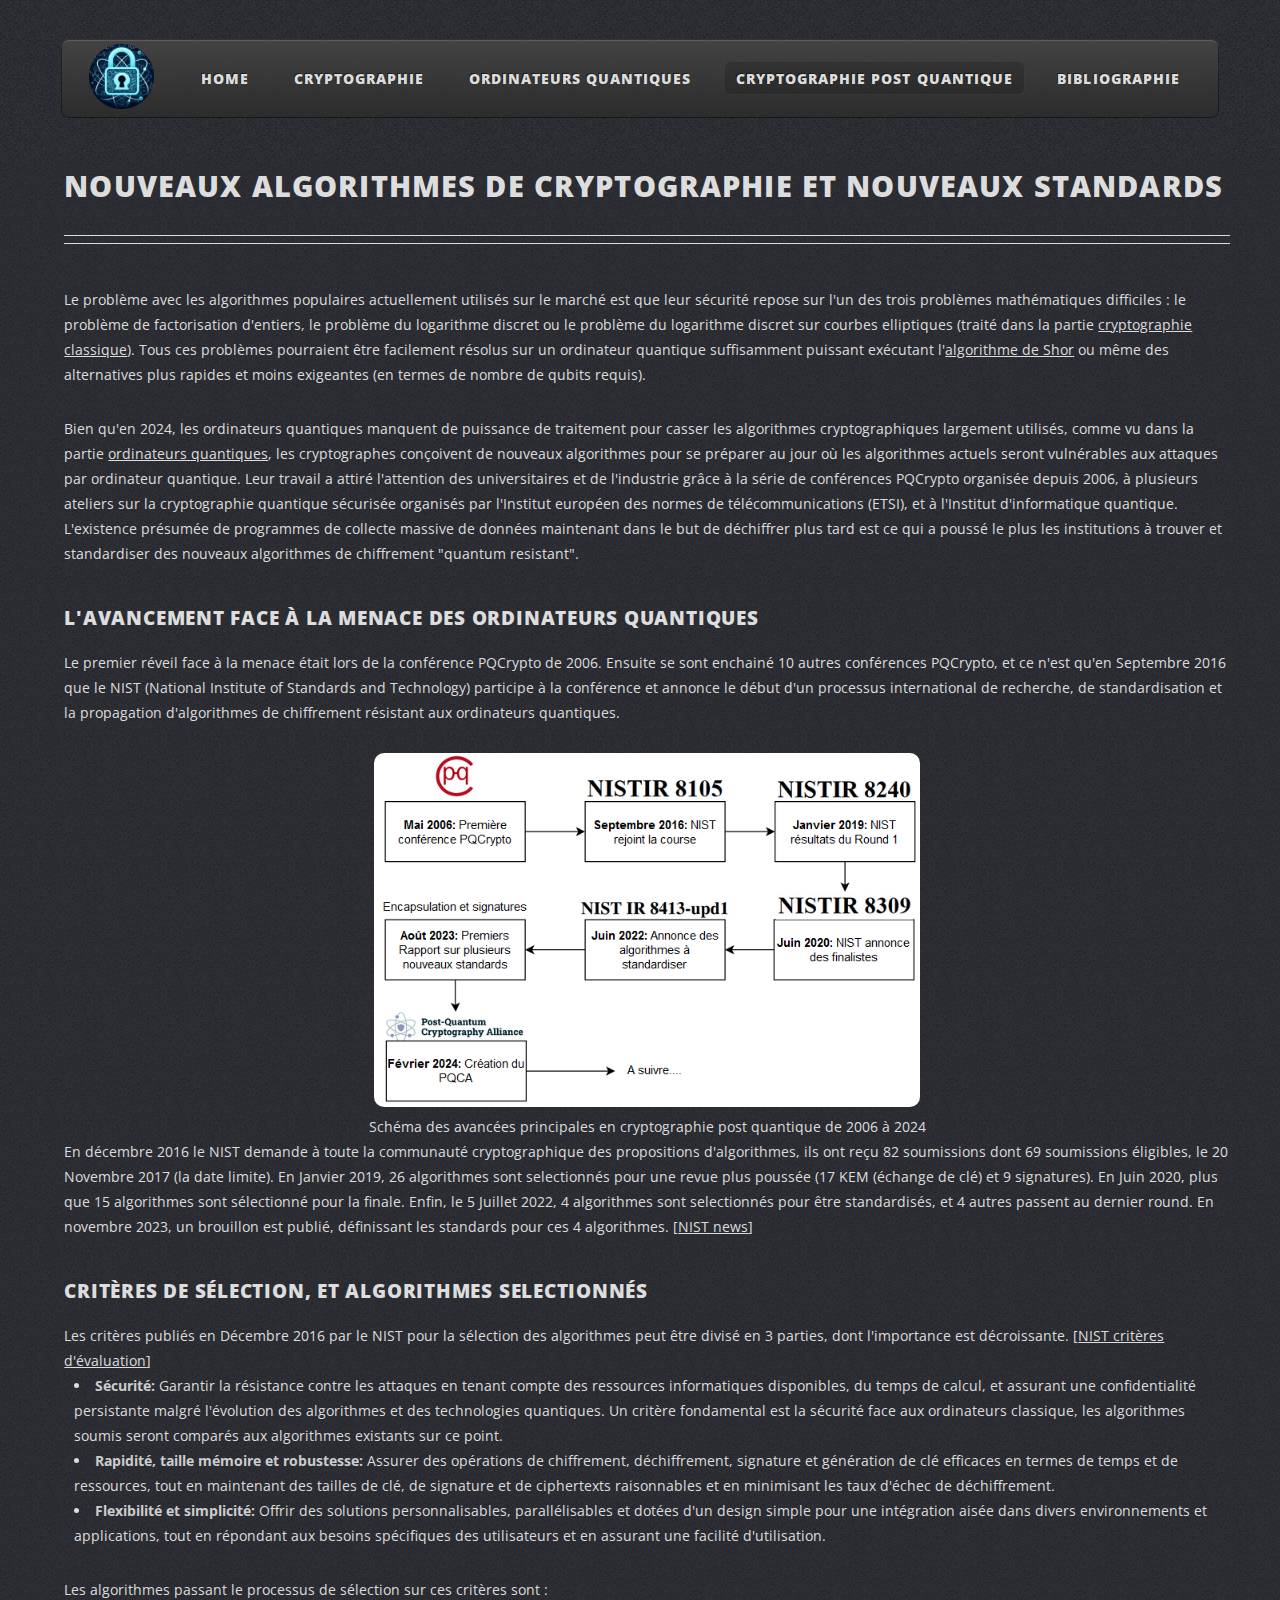
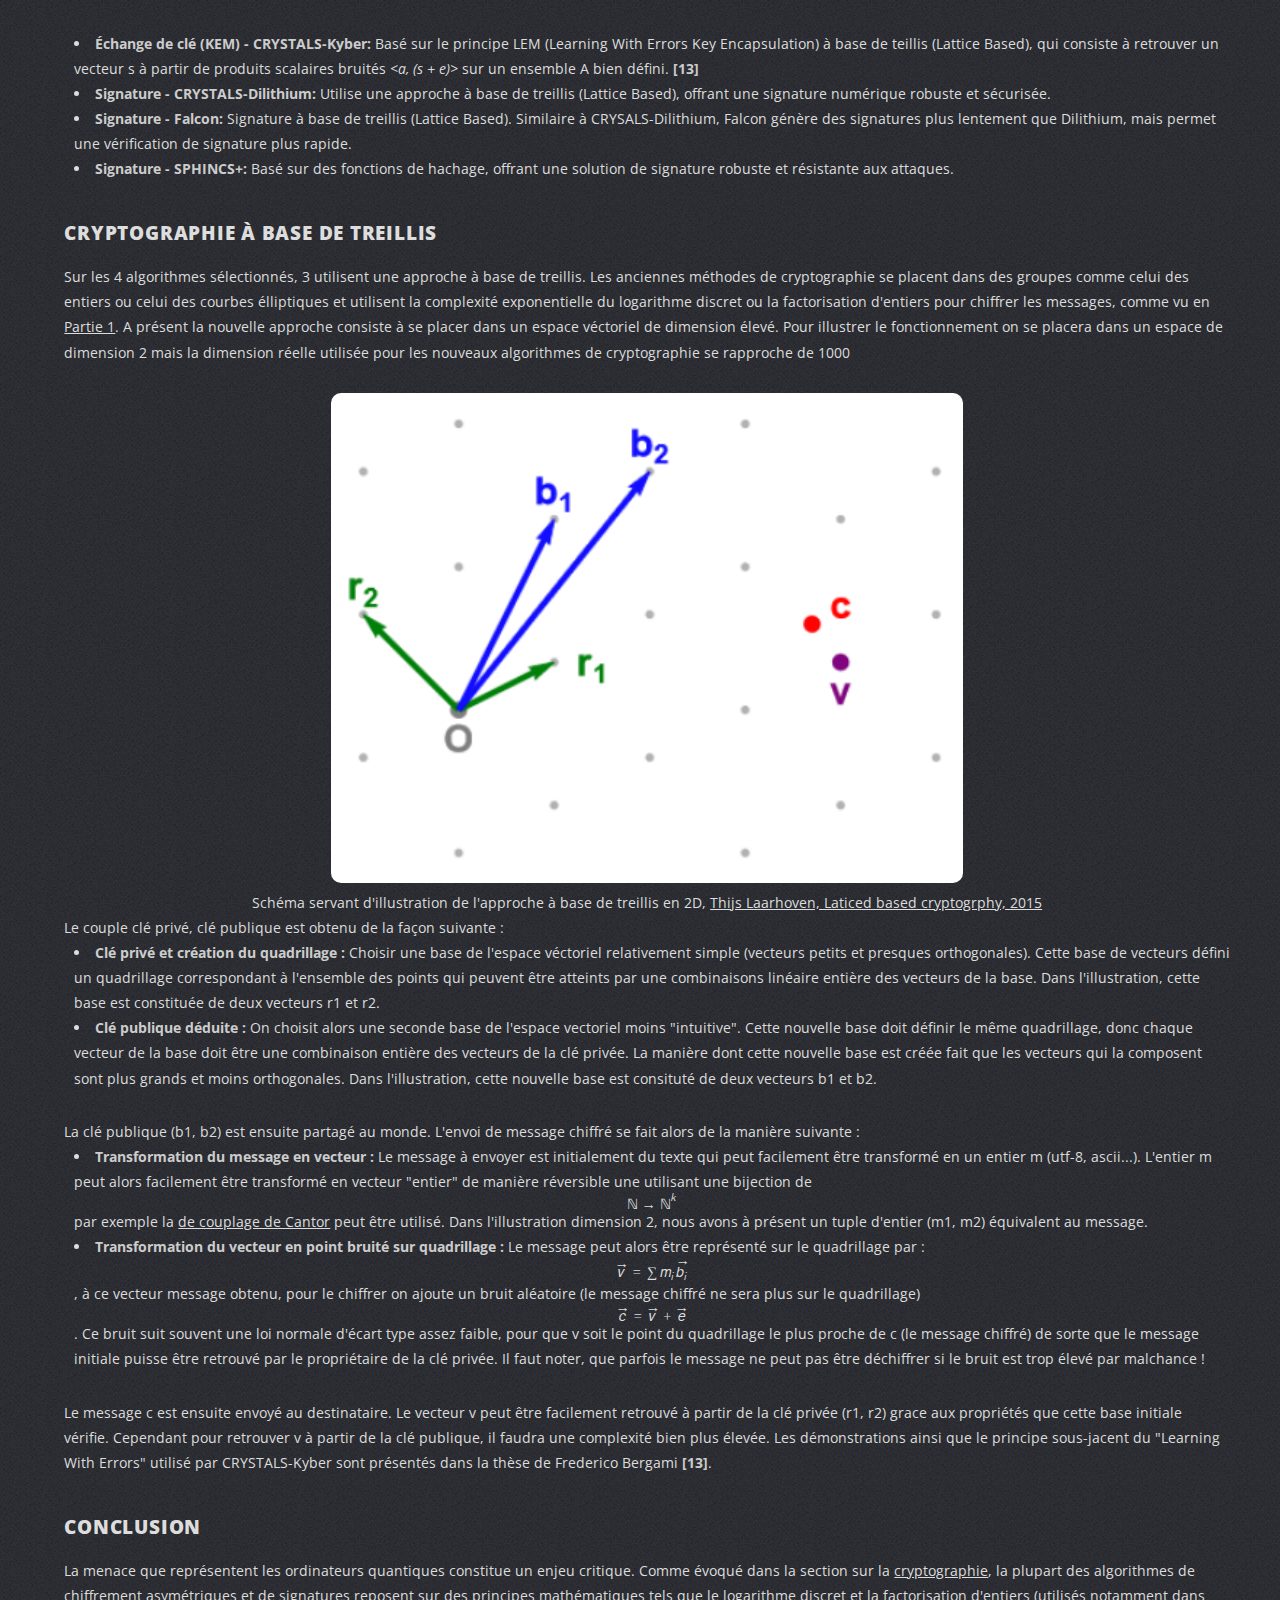
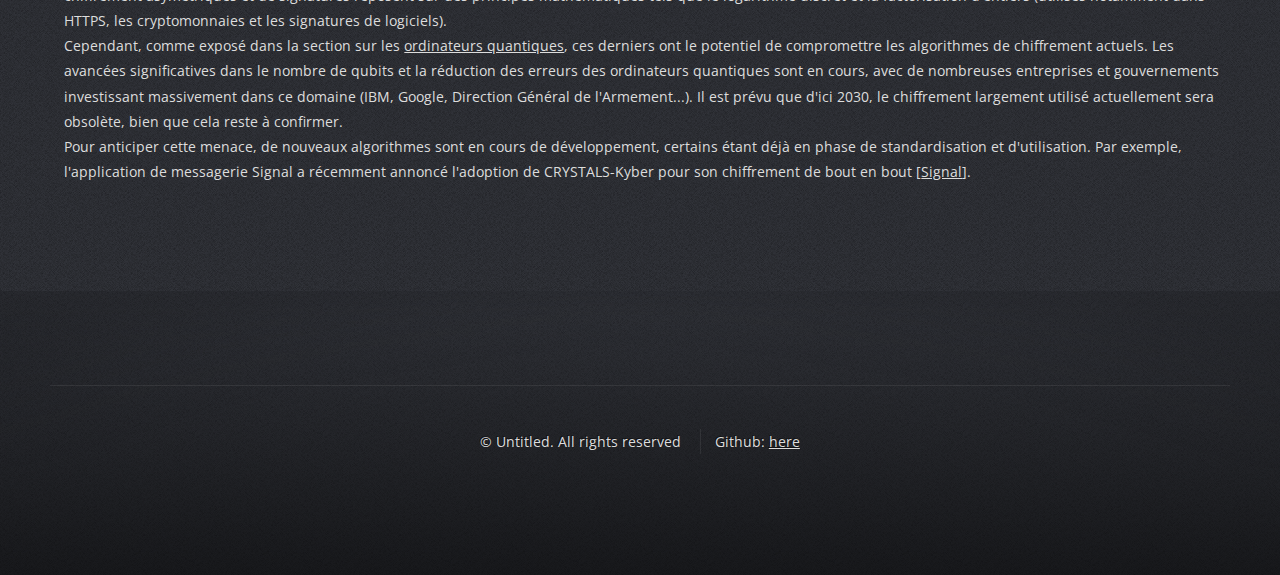
<file: new-cryptographic-algorithms.html>
<!DOCTYPE html>
<html>

<head>
  <title>Cryptographie Quantique</title>
  <meta charset="utf-8" />
  <meta name="viewport" content="width=device-width, initial-scale=1, user-scalable=no" />
  <link rel="stylesheet" href="assets/css/main.css" />
</head>

<body class="homepage is-preload">
  <div id="page-wrapper">
    <!-- Header -->
    <div id="header-wrapper">
      <div class="container">
        <!-- Header -->
        <header id="header">
          <div class="inner">
            <!-- Logo -->
            <a href="index.html" id="logo"><img id="img-logo" src="images/logo-quantum-2.png"></a>
            <!-- Nav -->
            <nav id="nav">
              <ul>
                <li>
                  <a href="index.html">Home</a>
                </li>
                <li>
                  <a href="asymetric-cryptography.html">Cryptographie</a>
                  <ul>
                    <li><a href="asymetric-cryptography.html">Cryptographie: principe général</a></li>
                    <li><a href="asymetric-cryptography.html#asymetric-cryptography-detailed">Principe détaillé de la
                        cryptographie asymétrique</a></li>
                    <li><a href="asymetric-cryptography.html#discrete-log-factorisation">Logarithme discret et
                        factorisation d'entier</a></li>
                    <li><a href="asymetric-cryptography.html#impacted-systems">Systèmes impactés par l'arrivée des
                        ordinateurs quantiques</a></li>
                    <li><a href="asymetric-cryptography.html#asymetric-cryptography-RSA">Chiffrement RSA</a></li>
                    <li><a href="asymetric-cryptography.html#asymetric-cryptography-RSA-game">Simulation intéractive
                        RSA</a></li>
                  </ul>
                </li>
                <li>
                  <a href="quantum-computers.html">Ordinateurs quantiques</a>
                  <ul>
                    <li><a href="quantum-computers.html#qubits">Qubits</a></li>
                    <li><a href="quantum-computers.html#portes-algorithmes-quantiques">Portes et Algorithmes
                        quantiques</a></li>
                    <li><a href="quantum-computers.html#shors-algorithm">Algorithme de Shor</a></li>
                    <li><a href="quantum-computers.html#quantum-computers-physical-implementation">Ordinateurs
                        quantiques implémentation physique</a></li>
                    <li><a href="quantum-computers.html#quantum-computer-architecture">Architecture d'un ordinateur
                        quantique</a></li>
                    <li><a href="quantum-computers.html#evolution-risk-quantum-computers">Evolution des ordinateurs
                        quantiques et prédictions futures</a></li>
                  </ul>
                </li>
                <li class="current_page_item">
                  <a href="new-cryptographic-algorithms.html">Cryptographie post quantique</a>
                  <ul>
                    <li><a href="new-cryptographic-algorithms.html#avancees-principales">Avancées</a></li>
                    <li><a href="new-cryptographic-algorithms.html#criteres-algorithmes-selctionnes">Critères et
                        algorithmes selectionnés</a></li>
                    <li><a href="new-cryptographic-algorithms.html#lattice-based-cryptography">Cryptographie à base de
                        treillis</a></li>
                    <li><a href="new-cryptographic-algorithms.html#conclusion">Conclusion</a></li>
                  </ul>
                </li>
                <li>
                  <a href="bibliography.html">Bibliographie</a>
                </li>
              </ul>
            </nav>
          </div>
        </header>
      </div>
    </div>
    <!-- Main Wrapper -->
    <div id="main-wrapper">
      <div class="wrapper style2">
        <div class="inner">
          <!-- Feature 2 -->
          <section class="container box feature2">
            <div class="row">
              <div class="col-12">
                <header class="first major">
                  <h2>Nouveaux algorithmes de cryptographie et nouveaux standards</h2>
                </header>
                <p> Le problème avec les algorithmes populaires actuellement utilisés sur le marché est que leur
                  sécurité repose sur l'un des trois problèmes mathématiques difficiles : le problème de factorisation
                  d'entiers, le problème du logarithme discret ou le problème du logarithme discret sur courbes
                  elliptiques (traité dans la partie <a href="asymetric-cryptography.html">cryptographie classique</a>).
                  Tous ces problèmes pourraient être facilement résolus sur un ordinateur quantique suffisamment
                  puissant exécutant l'<a href="quantum-computers.html#shors-algorithm">algorithme de Shor</a> ou même
                  des alternatives plus rapides et moins exigeantes (en termes de nombre de qubits requis). </p>
                <p> Bien qu'en 2024, les ordinateurs quantiques manquent de puissance de traitement pour casser les
                  algorithmes cryptographiques largement utilisés, comme vu dans la partie <a
                    href="quantum-computers.html">ordinateurs quantiques</a>, les cryptographes conçoivent de nouveaux
                  algorithmes pour se préparer au jour où les algorithmes actuels seront vulnérables aux attaques par
                  ordinateur quantique. Leur travail a attiré l'attention des universitaires et de l'industrie grâce à
                  la série de conférences PQCrypto organisée depuis 2006, à plusieurs ateliers sur la cryptographie
                  quantique sécurisée organisés par l'Institut européen des normes de télécommunications (ETSI), et à
                  l'Institut d'informatique quantique. L'existence présumée de programmes de collecte massive de données
                  maintenant dans le but de déchiffrer plus tard est ce qui a poussé le plus les institutions à trouver
                  et standardiser des nouveaux algorithmes de chiffrement "quantum resistant". </p>
                <h3 id="avancees-principales">L'avancement face à la menace des ordinateurs quantiques</h3>
                <p> Le premier réveil face à la menace était lors de la conférence PQCrypto de 2006. Ensuite se sont
                  enchainé 10 autres conférences PQCrypto, et ce n'est qu'en Septembre 2016 que le NIST (National
                  Institute of Standards and Technology) participe à la conférence et annonce le début d'un processus
                  international de recherche, de standardisation et la propagation d'algorithmes de chiffrement
                  résistant aux ordinateurs quantiques.</p>
                <div class="figure-centered">
                  <figure>
                    <img src="images/post-quantum-algorithms/avancees-principales.png" alt="avancees-principales.png">
                    <figcaption>Schéma des avancées principales en cryptographie post quantique de 2006 à 2024
                    </figcaption>
                  </figure>
                </div>
                <p> En décembre 2016 le NIST demande à toute la communauté cryptographique des propositions
                  d'algorithmes, ils ont reçu 82 soumissions dont 69 soumissions éligibles, le 20 Novembre 2017 (la date
                  limite). En Janvier 2019, 26 algorithmes sont selectionnés pour une revue plus poussée (17 KEM
                  (échange de clé) et 9 signatures). En Juin 2020, plus que 15 algorithmes sont sélectionné pour la
                  finale. Enfin, le 5 Juillet 2022, 4 algorithmes sont selectionnés pour être standardisés, et 4 autres
                  passent au dernier round. En novembre 2023, un brouillon est publié, définissant les standards pour
                  ces 4 algorithmes. [<a href="https://csrc.nist.gov/Projects/post-quantum-cryptography/news">NIST
                    news</a>]</p>
                <h3 id="criteres-algorithmes-selctionnes">Critères de sélection, et algorithmes selectionnés</h3> Les
                critères publiés en Décembre 2016 par le NIST pour la sélection des algorithmes peut être divisé en 3
                parties, dont l'importance est décroissante. [<a
                  href="https://csrc.nist.gov/csrc/media/projects/post-quantum-cryptography/documents/call-for-proposals-final-dec-2016.pdf">NIST
                  critères d'évaluation</a>] <ol>
                  <li class="li-tab">
                    <strong>Sécurité:</strong> Garantir la résistance contre les attaques en tenant compte des
                    ressources informatiques disponibles, du temps de calcul, et assurant une confidentialité
                    persistante malgré l'évolution des algorithmes et des technologies quantiques. Un critère
                    fondamental est la sécurité face aux ordinateurs classique, les algorithmes soumis seront comparés
                    aux algorithmes existants sur ce point.
                  </li>
                  <li class="li-tab">
                    <strong>Rapidité, taille mémoire et robustesse:</strong> Assurer des opérations de chiffrement,
                    déchiffrement, signature et génération de clé efficaces en termes de temps et de ressources, tout en
                    maintenant des tailles de clé, de signature et de ciphertexts raisonnables et en minimisant les taux
                    d'échec de déchiffrement.
                  </li>
                  <li class="li-tab">
                    <strong>Flexibilité et simplicité:</strong> Offrir des solutions personnalisables, parallélisables
                    et dotées d'un design simple pour une intégration aisée dans divers environnements et applications,
                    tout en répondant aux besoins spécifiques des utilisateurs et en assurant une facilité
                    d'utilisation.
                  </li>
                </ol>
                <p>Les algorithmes passant le processus de sélection sur ces critères sont :</p>
                <ol>
                  <li class="li-tab">
                    <strong>Échange de clé (KEM) - CRYSTALS-Kyber:</strong> Basé sur le principe LEM (Learning With
                    Errors Key Encapsulation) à base de teillis (Lattice Based), qui consiste à retrouver un vecteur s à
                    partir de produits scalaires bruités <em>&lt;a, (s + e)&gt;</em> sur un ensemble A bien défini.
                    <strong><a style="text-decoration: none;" href="bibliography.html#biblio_13">[13]</a></strong>
                  </li>
                  <li class="li-tab">
                    <strong>Signature - CRYSTALS-Dilithium:</strong> Utilise une approche à base de treillis (Lattice
                    Based), offrant une signature numérique robuste et sécurisée.
                  </li>
                  <li class="li-tab">
                    <strong>Signature - Falcon:</strong> Signature à base de treillis (Lattice Based). Similaire à
                    CRYSALS-Dilithium, Falcon génère des signatures plus lentement que Dilithium, mais permet une
                    vérification de signature plus rapide.
                  </li>
                  <li class="li-tab">
                    <strong>Signature - SPHINCS+:</strong> Basé sur des fonctions de hachage, offrant une solution de
                    signature robuste et résistante aux attaques.
                  </li>
                </ol>
                <h3 id="lattice-based-cryptography">Cryptographie à base de treillis</h3>
                <p>Sur les 4 algorithmes sélectionnés, 3 utilisent une approche à base de treillis. Les anciennes
                  méthodes de cryptographie se placent dans des groupes comme celui des entiers ou celui des courbes
                  élliptiques et utilisent la complexité exponentielle du logarithme discret ou la factorisation
                  d'entiers pour chiffrer les messages, comme vu en <a href="asymetric-cryptography.html">Partie 1</a>.
                  A présent la nouvelle approche consiste à se placer dans un espace véctoriel de dimension élevé. Pour
                  illustrer le fonctionnement on se placera dans un espace de dimension 2 mais la dimension réelle
                  utilisée pour les nouveaux algorithmes de cryptographie se rapproche de 1000</p>
                <div class="figure-centered">
                  <figure>
                    <img src="images/post-quantum-algorithms/lattice-based-illustration.png" alt="lattice-based.png">
                    <figcaption>Schéma servant d'illustration de l'approche à base de treillis en 2D, <a
                        href="https://thijs.com/docs/lec1.pdf">Thijs Laarhoven, Laticed based cryptogrphy, 2015</a>
                    </figcaption>
                  </figure>
                </div> Le couple clé privé, clé publique est obtenu de la façon suivante : <ol>
                  <li class="li-tab"><strong>Clé privé et création du quadrillage :</strong> Choisir une base de
                    l'espace véctoriel relativement simple (vecteurs petits et presques orthogonales). Cette base de
                    vecteurs défini un quadrillage correspondant à l'ensemble des points qui peuvent être atteints par
                    une combinaisons linéaire entière des vecteurs de la base. Dans l'illustration, cette base est
                    constituée de deux vecteurs r1 et r2. </li>
                  <li class="li-tab">
                    <strong>Clé publique déduite :</strong> On choisit alors une seconde base de l'espace vectoriel
                    moins "intuitive". Cette nouvelle base doit définir le même quadrillage, donc chaque vecteur de la
                    base doit être une combinaison entière des vecteurs de la clé privée. La manière dont cette nouvelle
                    base est créée fait que les vecteurs qui la composent sont plus grands et moins orthogonales. Dans
                    l'illustration, cette nouvelle base est consituté de deux vecteurs b1 et b2.
                  </li>
                </ol> La clé publique (b1, b2) est ensuite partagé au monde. L'envoi de message chiffré se fait alors de
                la manière suivante : <ol>
                  <li class="li-tab"><strong>Transformation du message en vecteur : </strong> Le message à envoyer est
                    initialement du texte qui peut facilement être transformé en un entier m (utf-8, ascii...). L'entier
                    m peut alors facilement être transformé en vecteur "entier" de manière réversible une utilisant une
                    bijection de <math display="inline" class="tml-display" style="display:block math;">
                      <mrow>
                        <mi>ℕ</mi>
                        <mo stretchy="false">→</mo>
                        <msup>
                          <mi>ℕ</mi>
                          <mi>k</mi>
                        </msup>
                      </mrow>
                    </math> par exemple la <a href="https://fr.wikipedia.org/wiki/Fonction_de_couplage"> de couplage de
                      Cantor</a> peut être utilisé. Dans l'illustration dimension 2, nous avons à présent un tuple
                    d'entier (m1, m2) équivalent au message.</li>
                  <li class="li-tab"><strong>Transformation du vecteur en point bruité sur quadrillage :</strong> Le
                    message peut alors être représenté sur le quadrillage par : <math display="inline"
                      class="tml-display" style="display:block math;">
                      <mrow>
                        <mover>
                          <mi>v</mi>
                          <mo stretchy="true" style="math-style:normal;math-depth:0;">→</mo>
                        </mover>
                        <mo>=</mo>
                        <mo movablelimits="false">∑</mo>
                        <msub>
                          <mi>m</mi>
                          <mi>i</mi>
                        </msub>
                        <mover>
                          <msub>
                            <mi>b</mi>
                            <mi>i</mi>
                          </msub>
                          <mo stretchy="true" style="math-style:normal;math-depth:0;">→</mo>
                        </mover>
                      </mrow>
                    </math>, à ce vecteur message obtenu, pour le chiffrer on ajoute un bruit aléatoire (le message
                    chiffré ne sera plus sur le quadrillage) <math display="inline" class="tml-display"
                      style="display:block math;">
                      <mrow>
                        <mover>
                          <mi>c</mi>
                          <mo stretchy="true" style="math-style:normal;math-depth:0;">→</mo>
                        </mover>
                        <mo>=</mo>
                        <mover>
                          <mi>v</mi>
                          <mo stretchy="true" style="math-style:normal;math-depth:0;">→</mo>
                        </mover>
                        <mo>+</mo>
                        <mover>
                          <mi>e</mi>
                          <mo stretchy="true" style="math-style:normal;math-depth:0;">→</mo>
                        </mover>
                      </mrow>
                    </math>. Ce bruit suit souvent une loi normale d'écart type assez faible, pour que v soit le point
                    du quadrillage le plus proche de c (le message chiffré) de sorte que le message initiale puisse être
                    retrouvé par le propriétaire de la clé privée. Il faut noter, que parfois le message ne peut pas
                    être déchiffrer si le bruit est trop élevé par malchance !</li>
                </ol> Le message c est ensuite envoyé au destinataire. Le vecteur v peut être facilement retrouvé à
                partir de la clé privée (r1, r2) grace aux propriétés que cette base initiale vérifie. Cependant pour
                retrouver v à partir de la clé publique, il faudra une complexité bien plus élevée. Les démonstrations
                ainsi que le principe sous-jacent du "Learning With Errors" utilisé par CRYSTALS-Kyber sont présentés
                dans la thèse de Frederico Bergami <strong><a style="text-decoration: none;"
                    href="bibliography.html#biblio_13">[13]</a></strong>. <h3 id="conclusion">Conclusion</h3>
                <p> La menace que représentent les ordinateurs quantiques constitue un enjeu critique. Comme évoqué dans
                  la section sur la <a href="asymetric-cryptography.html">cryptographie</a>, la plupart des algorithmes
                  de chiffrement asymétriques et de signatures reposent sur des principes mathématiques tels que le
                  logarithme discret et la factorisation d'entiers (utilisés notamment dans HTTPS, les cryptomonnaies et
                  les signatures de logiciels).<br> Cependant, comme exposé dans la section sur les <a
                    href="asymetric-cryptography.html">ordinateurs quantiques</a>, ces derniers ont le potentiel de
                  compromettre les algorithmes de chiffrement actuels. Les avancées significatives dans le nombre de
                  qubits et la réduction des erreurs des ordinateurs quantiques sont en cours, avec de nombreuses
                  entreprises et gouvernements investissant massivement dans ce domaine (IBM, Google, Direction Général
                  de l'Armement...). Il est prévu que d'ici 2030, le chiffrement largement utilisé actuellement sera
                  obsolète, bien que cela reste à confirmer.<br> Pour anticiper cette menace, de nouveaux algorithmes
                  sont en cours de développement, certains étant déjà en phase de standardisation et d'utilisation. Par
                  exemple, l'application de messagerie Signal a récemment annoncé l'adoption de CRYSTALS-Kyber pour son
                  chiffrement de bout en bout [<a href="https://signal.org/blog/pqxdh/">Signal</a>]. </p>
          </section>
        </div>
      </div>
    </div>
  </div>
  </div>
  </div>
  </div>
  <!-- Footer Wrapper -->
  <div id="footer-wrapper">
    <footer id="footer" class="container">
      <div class="col-12">
        <div id="copyright">
          <ul class="menu">
            <li>&copy; Untitled. All rights reserved</li>
            <li>Github: <a href="https://github.com/roland-robert/quantum-crypto-website">here</a></li>
          </ul>
        </div>
      </div>
  </div>
  </footer>
  </div>
  </div>
  <!-- Scripts -->
  <script src="assets/js/jquery.min.js"></script>
  <script src="assets/js/jquery.dropotron.min.js"></script>
  <script src="assets/js/browser.min.js"></script>
  <script src="assets/js/breakpoints.min.js"></script>
  <script src="assets/js/util.js"></script>
  <script src="assets/js/main.js"></script>
</body>

</html>
</file>
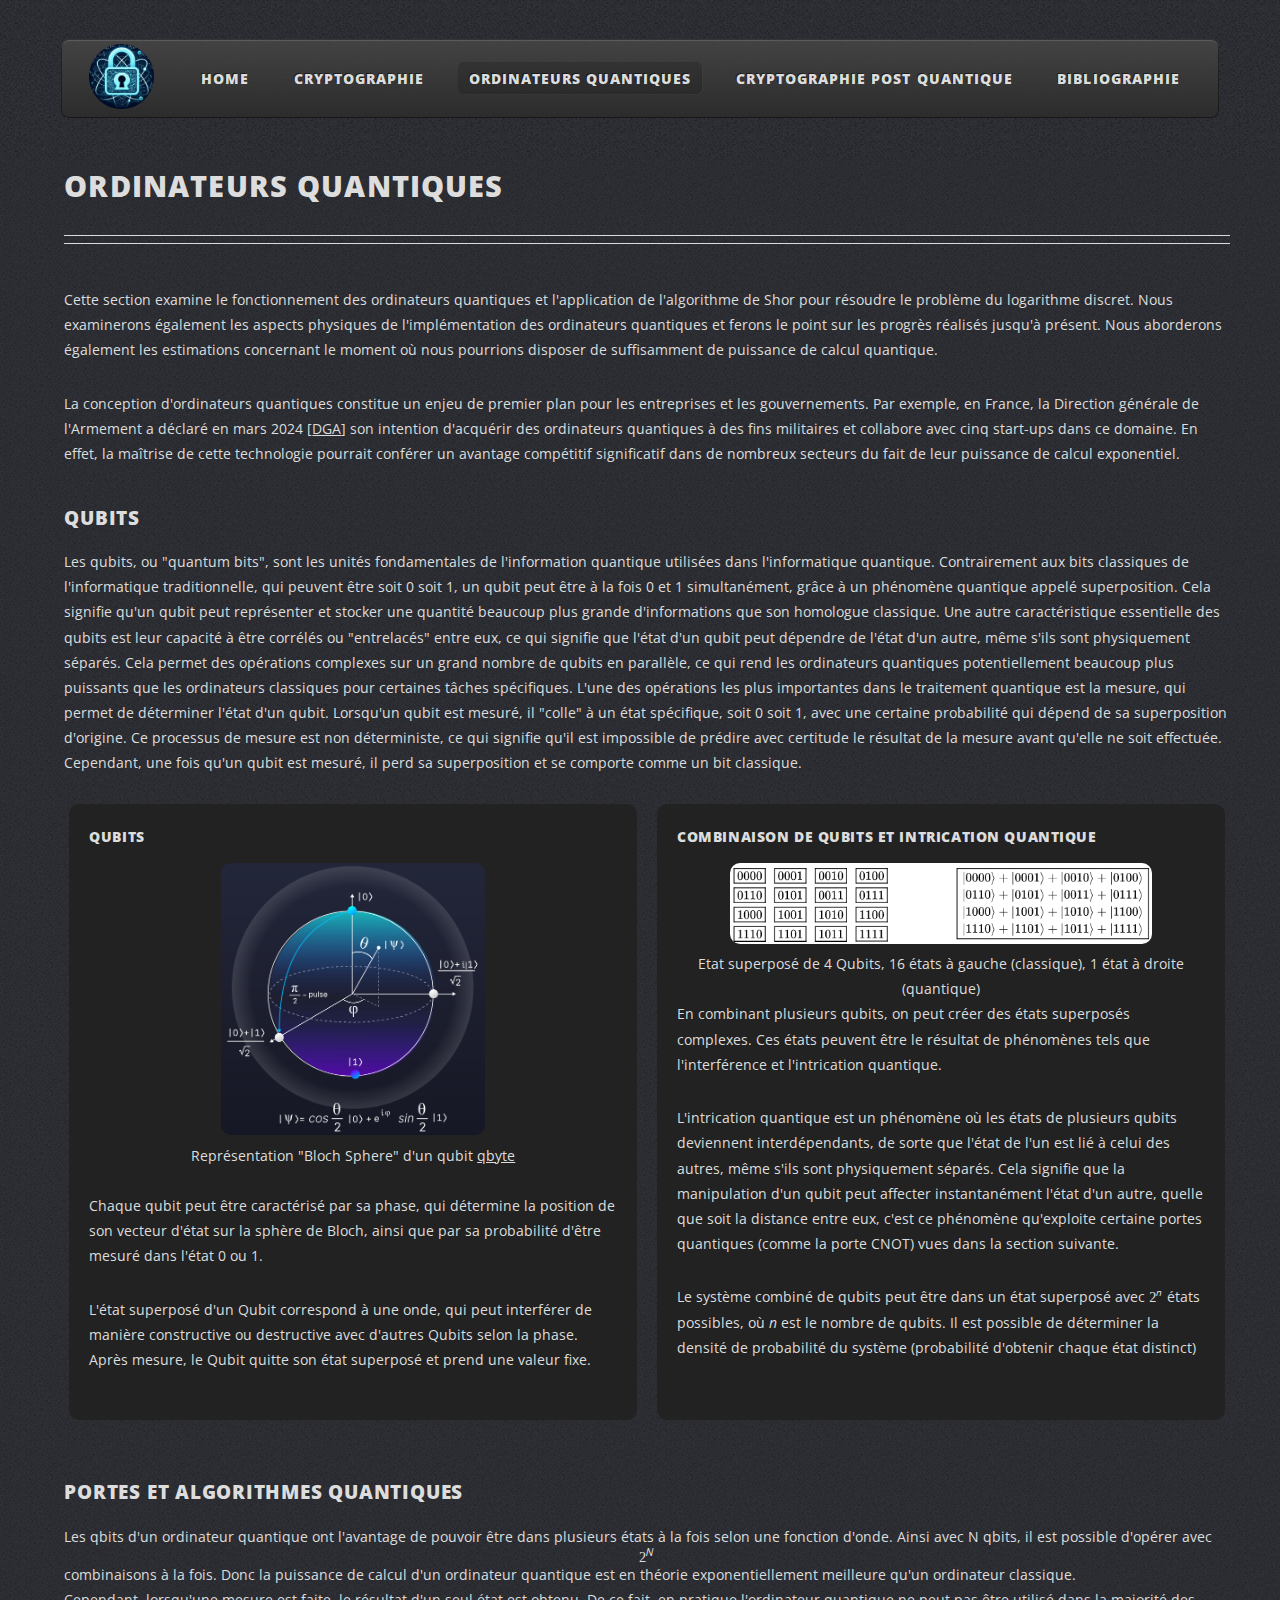
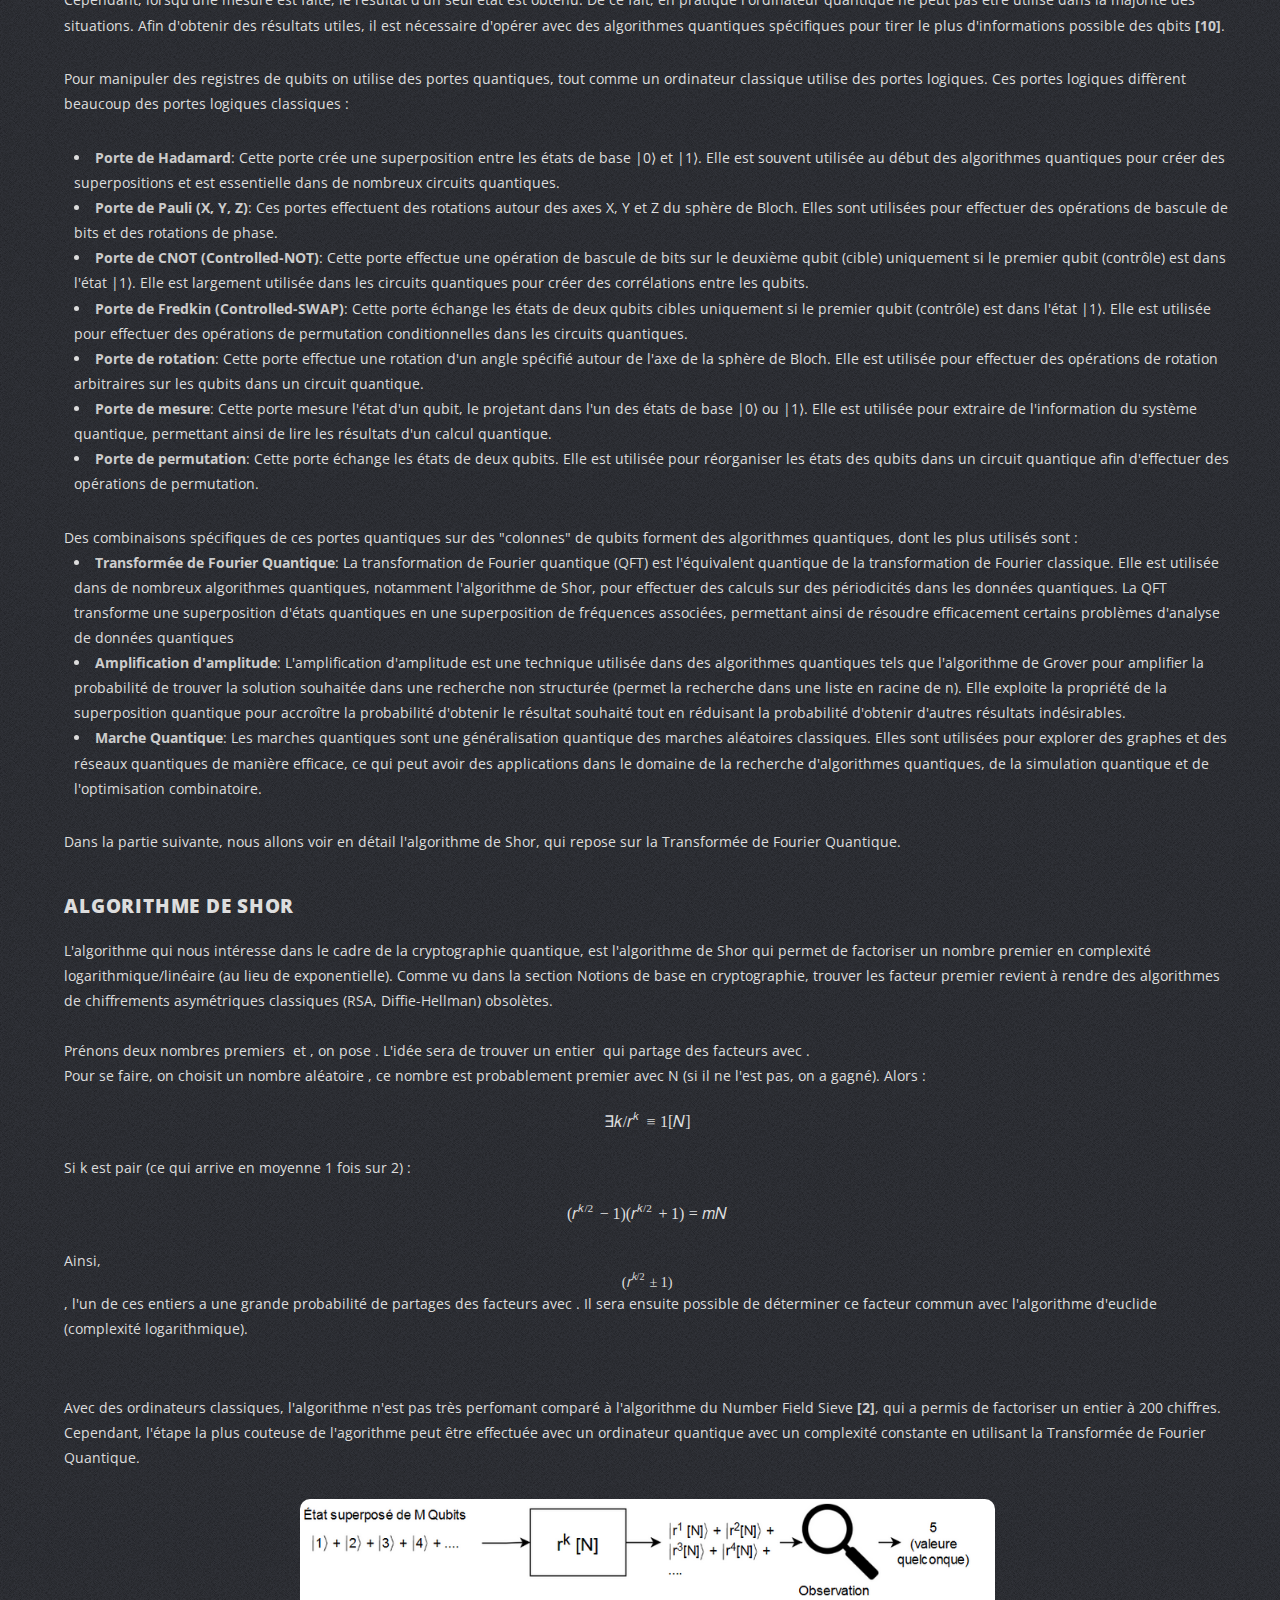
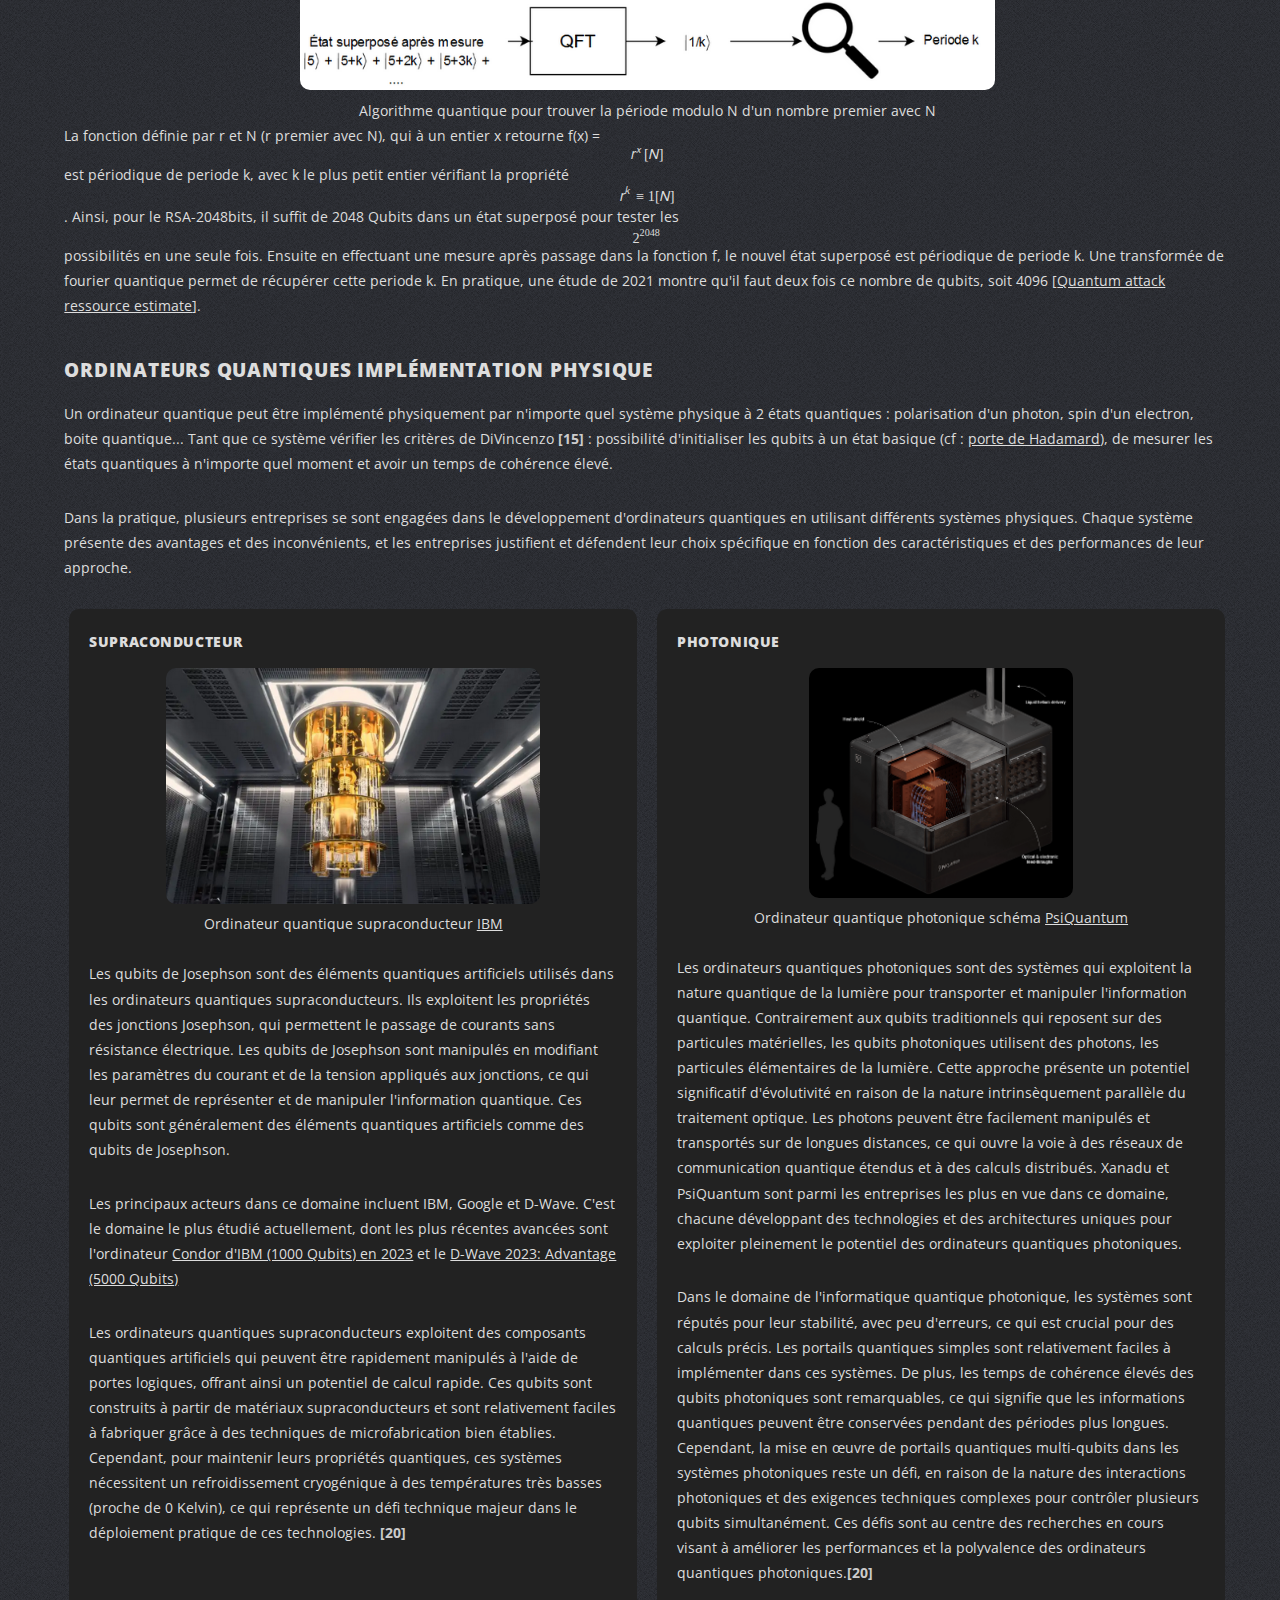
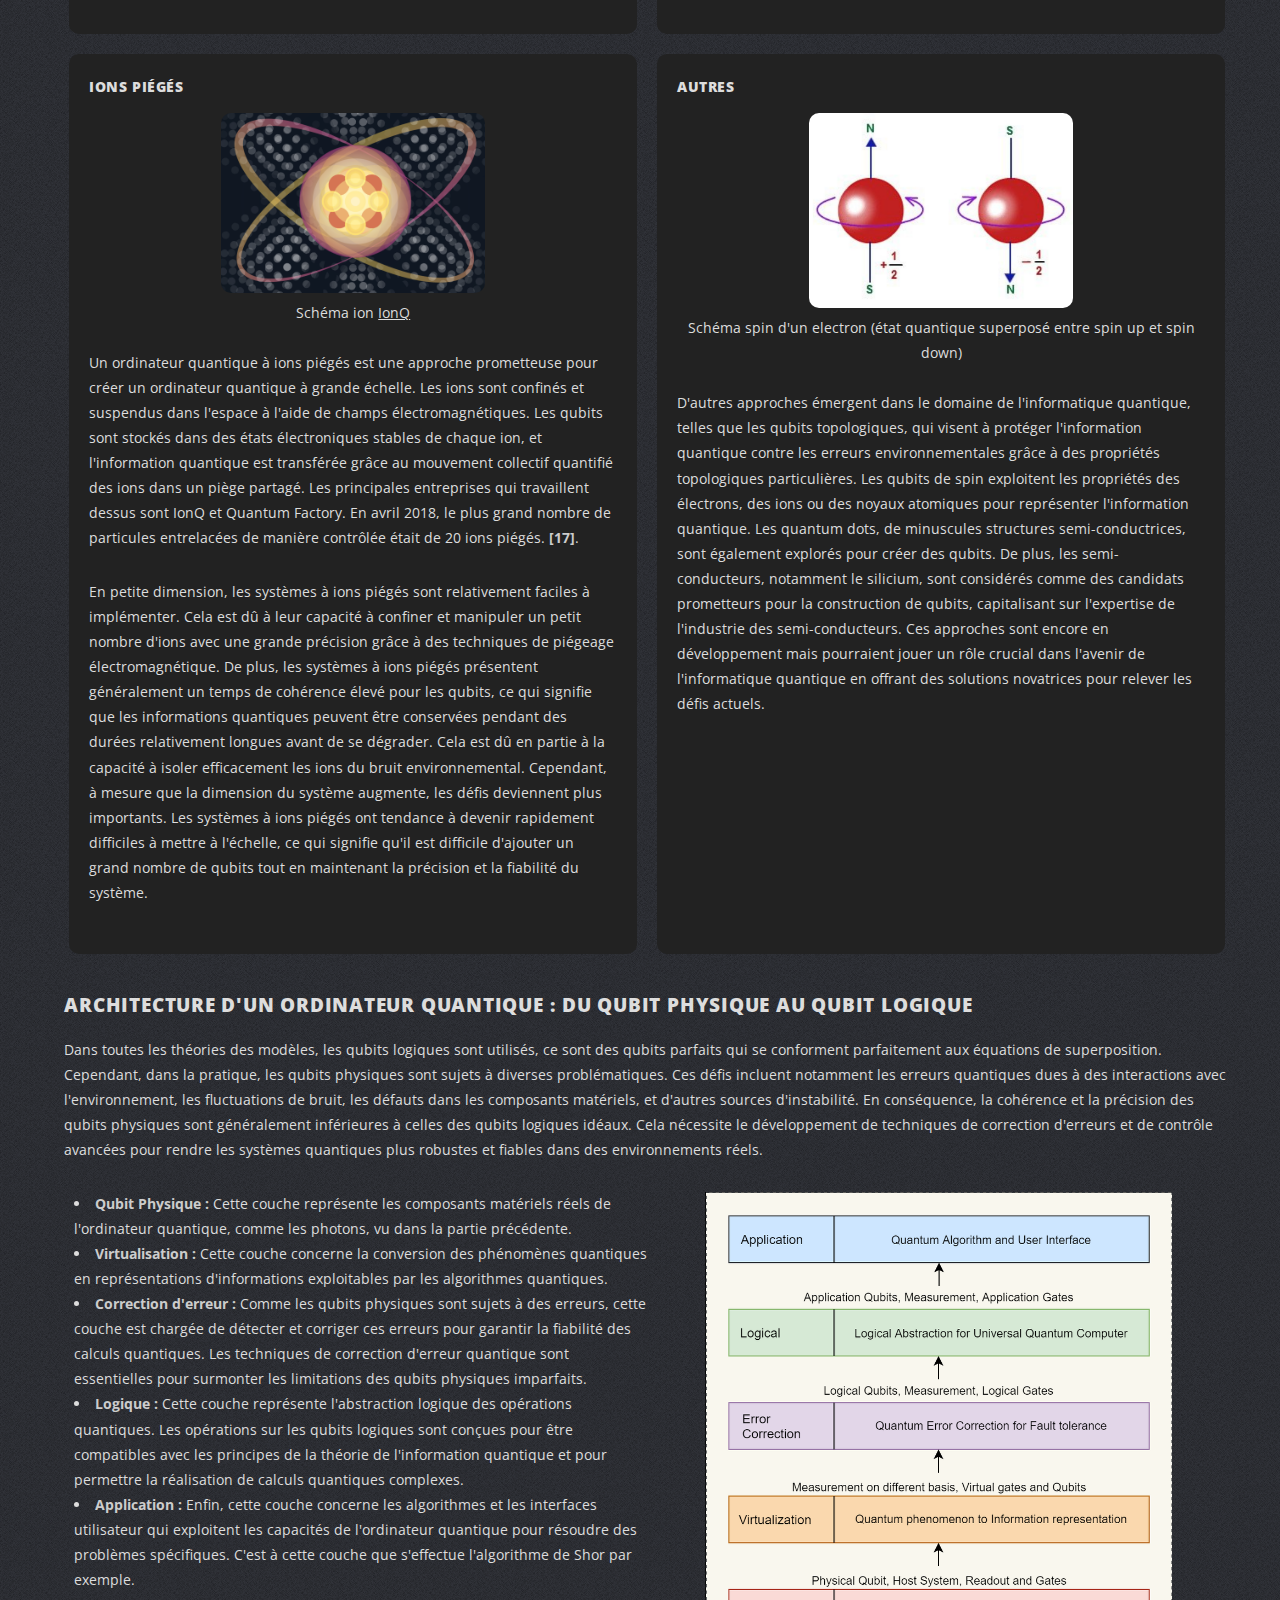
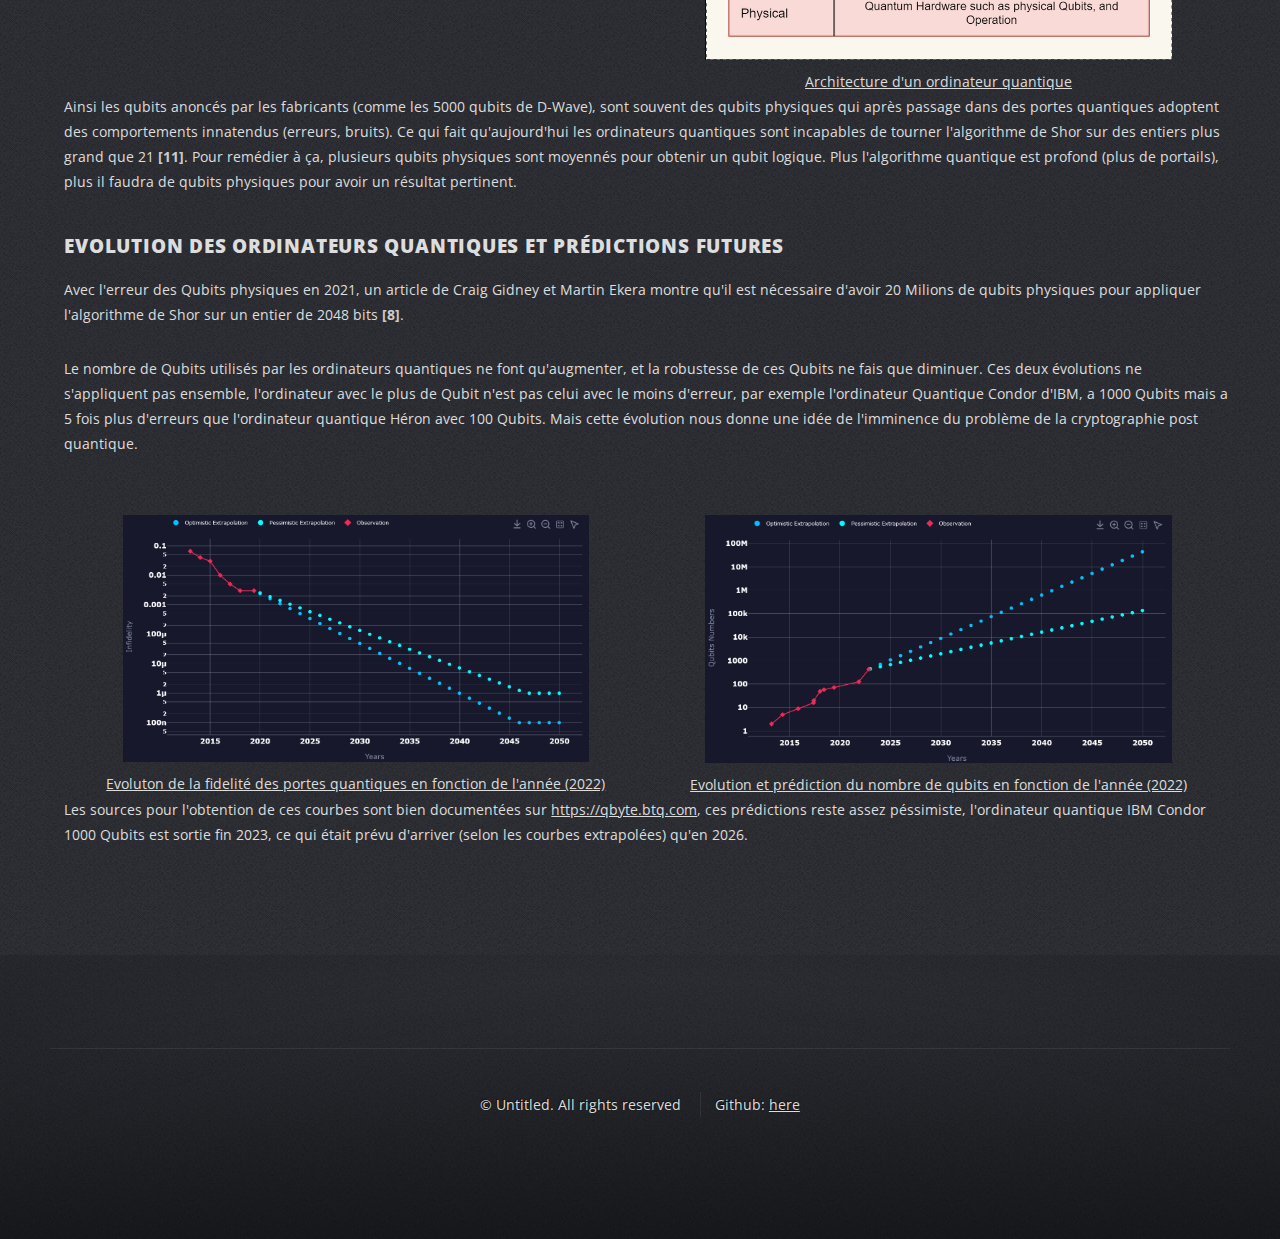
<file: quantum-computers.html>
<!DOCTYPE html>
<html>

<head>
  <title>Cryptographie Quantique</title>
  <meta charset="utf-8" />
  <meta name="viewport" content="width=device-width, initial-scale=1, user-scalable=no" />
  <link rel="stylesheet" href="assets/css/main.css" />
</head>

<body class="homepage is-preload">
  <div id="page-wrapper">
    <!-- Header -->
    <div id="header-wrapper">
      <div class="container">
        <!-- Header -->
        <header id="header">
          <div class="inner">
            <!-- Logo -->
            <a href="index.html" id="logo"><img id="img-logo" src="images/logo-quantum-2.png"></a>
            <!-- Nav -->
            <nav id="nav">
              <ul>
                <li>
                  <a href="index.html">Home</a>
                </li>
                <li>
                  <a href="asymetric-cryptography.html">Cryptographie</a>
                  <ul>
                    <li><a href="asymetric-cryptography.html">Cryptographie: principe général</a></li>
                    <li><a href="asymetric-cryptography.html#asymetric-cryptography-detailed">Principe détaillé de la
                        cryptographie asymétrique</a></li>
                    <li><a href="asymetric-cryptography.html#discrete-log-factorisation">Logarithme discret et
                        factorisation d'entier</a></li>
                    <li><a href="asymetric-cryptography.html#impacted-systems">Systèmes impactés par l'arrivée des
                        ordinateurs quantiques</a></li>
                    <li><a href="asymetric-cryptography.html#asymetric-cryptography-RSA">Chiffrement RSA</a></li>
                    <li><a href="asymetric-cryptography.html#asymetric-cryptography-RSA-game">Simulation intéractive
                        RSA</a></li>
                  </ul>
                </li>
                <li class="current_page_item">
                  <a href="quantum-computers.html">Ordinateurs quantiques</a>
                  <ul>
                    <li><a href="quantum-computers.html#qubits">Qubits</a></li>
                    <li><a href="quantum-computers.html#portes-algorithmes-quantiques">Portes et Algorithmes
                        quantiques</a></li>
                    <li><a href="quantum-computers.html#shors-algorithm">Algorithme de Shor</a></li>
                    <li><a href="quantum-computers.html#quantum-computers-physical-implementation">Ordinateurs
                        quantiques implémentation physique</a></li>
                    <li><a href="quantum-computers.html#quantum-computer-architecture">Architecture d'un ordinateur
                        quantique</a></li>
                    <li><a href="quantum-computers.html#evolution-risk-quantum-computers">Evolution des ordinateurs
                        quantiques et prédictions futures</a></li>
                  </ul>
                </li>
                <li>
                  <a href="new-cryptographic-algorithms.html">Cryptographie post quantique</a>
                  <ul>
                    <li><a href="new-cryptographic-algorithms.html#avancees-principales">Avancées</a></li>
                    <li><a href="new-cryptographic-algorithms.html#criteres-algorithmes-selctionnes">Critères et
                        algorithmes selectionnés</a></li>
                    <li><a href="new-cryptographic-algorithms.html#lattice-based-cryptography">Cryptographie à base de
                        treillis</a></li>
                    <li><a href="new-cryptographic-algorithms.html#conclusion">Conclusion</a></li>
                  </ul>
                </li>
                <li>
                  <a href="bibliography.html">Bibliographie</a>
                </li>
              </ul>
            </nav>
          </div>
        </header>
      </div>
    </div>
    <!-- Main Wrapper -->
    <div id="main-wrapper">
      <div class="wrapper style2">
        <div class="inner">
          <!-- Feature 2 -->
          <section class="container box feature2">
            <div class="row">
              <div class="col-12">
                <header class="first major">
                  <h2>Ordinateurs Quantiques</h2>
                </header>
                <p> Cette section examine le fonctionnement des ordinateurs quantiques et l'application de l'algorithme
                  de Shor pour résoudre le problème du logarithme discret. Nous examinerons également les aspects
                  physiques de l'implémentation des ordinateurs quantiques et ferons le point sur les progrès réalisés
                  jusqu'à présent. Nous aborderons également les estimations concernant le moment où nous pourrions
                  disposer de suffisamment de puissance de calcul quantique. </p>
                <p> La conception d'ordinateurs quantiques constitue un enjeu de premier plan pour les entreprises et
                  les gouvernements. Par exemple, en France, la Direction générale de l'Armement a déclaré en mars 2024
                  [<a
                    href="https://www.defense.gouv.fr/dga/actualites/dga-notifie-accords-cadres-aupres-cinq-societes-developpement-dordinateurs-quantiques-universels">DGA</a>]
                  son intention d'acquérir des ordinateurs quantiques à des fins militaires et collabore avec cinq
                  start-ups dans ce domaine. En effet, la maîtrise de cette technologie pourrait conférer un avantage
                  compétitif significatif dans de nombreux secteurs du fait de leur puissance de calcul exponentiel.</p>
                <h3 id="qubits">Qubits</h3>
                <p> Les qubits, ou "quantum bits", sont les unités fondamentales de l'information quantique utilisées
                  dans l'informatique quantique. Contrairement aux bits classiques de l'informatique traditionnelle, qui
                  peuvent être soit 0 soit 1, un qubit peut être à la fois 0 et 1 simultanément, grâce à un phénomène
                  quantique appelé superposition. Cela signifie qu'un qubit peut représenter et stocker une quantité
                  beaucoup plus grande d'informations que son homologue classique. Une autre caractéristique essentielle
                  des qubits est leur capacité à être corrélés ou "entrelacés" entre eux, ce qui signifie que l'état
                  d'un qubit peut dépendre de l'état d'un autre, même s'ils sont physiquement séparés. Cela permet des
                  opérations complexes sur un grand nombre de qubits en parallèle, ce qui rend les ordinateurs
                  quantiques potentiellement beaucoup plus puissants que les ordinateurs classiques pour certaines
                  tâches spécifiques. L'une des opérations les plus importantes dans le traitement quantique est la
                  mesure, qui permet de déterminer l'état d'un qubit. Lorsqu'un qubit est mesuré, il "colle" à un état
                  spécifique, soit 0 soit 1, avec une certaine probabilité qui dépend de sa superposition d'origine. Ce
                  processus de mesure est non déterministe, ce qui signifie qu'il est impossible de prédire avec
                  certitude le résultat de la mesure avant qu'elle ne soit effectuée. Cependant, une fois qu'un qubit
                  est mesuré, il perd sa superposition et se comporte comme un bit classique.</p>
                <div class="container-tab-22">
                  <div class="block-tab-22">
                    <h5>Qubits</h5>
                    <div class="figure-2">
                      <figure>
                        <img src="images/quantum-images/qbit-representation.png" alt="qubit_rep.png">
                        <figcaption>Représentation "Bloch Sphere" d'un qubit <a
                            href="https://qbyte.btq.com/quantum101">qbyte</a></figcaption>
                      </figure>
                    </div>
                    <br>
                    <p>Chaque qubit peut être caractérisé par sa phase, qui détermine la position de son vecteur d'état
                      sur la sphère de Bloch, ainsi que par sa probabilité d'être mesuré dans l'état 0 ou 1.</p>
                    <P> L'état superposé d'un Qubit correspond à une onde, qui peut interférer de manière constructive
                      ou destructive avec d'autres Qubits selon la phase. Après mesure, le Qubit quitte son état
                      superposé et prend une valeur fixe.</P>
                  </div>
                  <div class="block-tab-22">
                    <h5>Combinaison de Qubits et Intrication Quantique</h5>
                    <div class="vertical-aligned-figures">
                      <figure>
                        <img src="images/quantum-images/superposition-state-representation.png"
                          alt="superposition_qubits.png">
                        <figcaption>Etat superposé de 4 Qubits, 16 états à gauche (classique), 1 état à droite
                          (quantique)</figcaption>
                      </figure>
                    </div>
                    <p>En combinant plusieurs qubits, on peut créer des états superposés complexes. Ces états peuvent
                      être le résultat de phénomènes tels que l'interférence et l'intrication quantique.</p>
                    <p>L'intrication quantique est un phénomène où les états de plusieurs qubits deviennent
                      interdépendants, de sorte que l'état de l'un est lié à celui des autres, même s'ils sont
                      physiquement séparés. Cela signifie que la manipulation d'un qubit peut affecter instantanément
                      l'état d'un autre, quelle que soit la distance entre eux, c'est ce phénomène qu'exploite certaine
                      portes quantiques (comme la porte CNOT) vues dans la section suivante.</p>
                    <p>Le système combiné de qubits peut être dans un état superposé avec <math display="inline">
                        <msup>
                          <mn>2</mn>
                          <mi>n</mi>
                        </msup>
                      </math> états possibles, où <i>n</i> est le nombre de qubits. Il est possible de déterminer la
                      densité de probabilité du système (probabilité d'obtenir chaque état distinct)</p>
                  </div>
                </div>
                <h3 id="portes-algorithmes-quantiques">Portes et Algorithmes quantiques</h3>
                <p> Les qbits d'un ordinateur quantique ont l'avantage de pouvoir être dans plusieurs états à la fois
                  selon une fonction d'onde. Ainsi avec N qbits, il est possible d'opérer avec <math display="inline"
                    class="tml-display" style="display:block math;">
                    <msup>
                      <mn>2</mn>
                      <mi>N</mi>
                    </msup>
                  </math> combinaisons à la fois. Donc la puissance de calcul d'un ordinateur quantique est en théorie
                  exponentiellement meilleure qu'un ordinateur classique. <br> Cependant, lorsqu'une mesure est faite,
                  le résultat d'un seul état est obtenu. De ce fait, en pratique l'ordinateur quantique ne peut pas être
                  utilisé dans la majorité des situations. Afin d'obtenir des résultats utiles, il est nécessaire
                  d'opérer avec des algorithmes quantiques spécifiques pour tirer le plus d'informations possible des
                  qbits <strong><a style="text-decoration: none;" href="bibliography.html#biblio_10">[10]</a></strong>.
                </p>
                <ol>
                  <p>Pour manipuler des registres de qubits on utilise des portes quantiques, tout comme un ordinateur
                    classique utilise des portes logiques. Ces portes logiques diffèrent beaucoup des portes logiques
                    classiques :</p>
                  <li class="li-tab"><strong>Porte de Hadamard</strong>: Cette porte crée une superposition entre les
                    états de base |0⟩ et |1⟩. Elle est souvent utilisée au début des algorithmes quantiques pour créer
                    des superpositions et est essentielle dans de nombreux circuits quantiques. </li>
                  <li class="li-tab"><strong>Porte de Pauli (X, Y, Z)</strong>: Ces portes effectuent des rotations
                    autour des axes X, Y et Z du sphère de Bloch. Elles sont utilisées pour effectuer des opérations de
                    bascule de bits et des rotations de phase.</li>
                  <li class="li-tab"><strong>Porte de CNOT (Controlled-NOT)</strong>: Cette porte effectue une opération
                    de bascule de bits sur le deuxième qubit (cible) uniquement si le premier qubit (contrôle) est dans
                    l'état |1⟩. Elle est largement utilisée dans les circuits quantiques pour créer des corrélations
                    entre les qubits.</li>
                  <li class="li-tab"><strong>Porte de Fredkin (Controlled-SWAP)</strong>: Cette porte échange les états
                    de deux qubits cibles uniquement si le premier qubit (contrôle) est dans l'état |1⟩. Elle est
                    utilisée pour effectuer des opérations de permutation conditionnelles dans les circuits quantiques.
                  </li>
                  <li class="li-tab"><strong>Porte de rotation</strong>: Cette porte effectue une rotation d'un angle
                    spécifié autour de l'axe de la sphère de Bloch. Elle est utilisée pour effectuer des opérations de
                    rotation arbitraires sur les qubits dans un circuit quantique.</li>
                  <li class="li-tab"><strong>Porte de mesure</strong>: Cette porte mesure l'état d'un qubit, le
                    projetant dans l'un des états de base |0⟩ ou |1⟩. Elle est utilisée pour extraire de l'information
                    du système quantique, permettant ainsi de lire les résultats d'un calcul quantique.</li>
                  <li class="li-tab"><strong>Porte de permutation</strong>: Cette porte échange les états de deux
                    qubits. Elle est utilisée pour réorganiser les états des qubits dans un circuit quantique afin
                    d'effectuer des opérations de permutation.</li>
                </ol>
                <ol> Des combinaisons spécifiques de ces portes quantiques sur des "colonnes" de qubits forment des
                  algorithmes quantiques, dont les plus utilisés sont : <li class="li-tab">
                    <strong>Transformée de Fourier Quantique</strong>: La transformation de Fourier quantique (QFT) est
                    l'équivalent quantique de la transformation de Fourier classique. Elle est utilisée dans de nombreux
                    algorithmes quantiques, notamment l'algorithme de Shor, pour effectuer des calculs sur des
                    périodicités dans les données quantiques. La QFT transforme une superposition d'états quantiques en
                    une superposition de fréquences associées, permettant ainsi de résoudre efficacement certains
                    problèmes d'analyse de données quantiques
                  </li>
                  <li class="li-tab">
                    <strong>Amplification d'amplitude</strong>: L'amplification d'amplitude est une technique utilisée
                    dans des algorithmes quantiques tels que l'algorithme de Grover pour amplifier la probabilité de
                    trouver la solution souhaitée dans une recherche non structurée (permet la recherche dans une liste
                    en racine de n). Elle exploite la propriété de la superposition quantique pour accroître la
                    probabilité d'obtenir le résultat souhaité tout en réduisant la probabilité d'obtenir d'autres
                    résultats indésirables.
                  </li>
                  <li class="li-tab">
                    <strong>Marche Quantique</strong>: Les marches quantiques sont une généralisation quantique des
                    marches aléatoires classiques. Elles sont utilisées pour explorer des graphes et des réseaux
                    quantiques de manière efficace, ce qui peut avoir des applications dans le domaine de la recherche
                    d'algorithmes quantiques, de la simulation quantique et de l'optimisation combinatoire.
                  </li>
                </ol>
                <p> Dans la partie suivante, nous allons voir en détail l'algorithme de Shor, qui repose sur la
                  Transformée de Fourier Quantique.</p>
                <h3 id="shors-algorithm">Algorithme de Shor</h3>
                <p> L'algorithme qui nous intéresse dans le cadre de la cryptographie quantique, est l'algorithme de
                  Shor qui permet de factoriser un nombre premier en complexité logarithmique/linéaire (au lieu de
                  exponentielle). Comme vu dans la section <a style="text-decoration: none;"
                    href="asymetric-cryptography.html">Notions de base en cryptographie</a>, trouver les facteur premier
                  revient à rendre des algorithmes de chiffrements asymétriques classiques (RSA, Diffie-Hellman)
                  obsolètes. <br>
                  <br> Prénons deux nombres premiers <math>p</math> et <math>q</math>, on pose <math>N = pq</math>.
                  L'idée sera de trouver un entier <math>g</math> qui partage des facteurs avec <math>N</math>. <br>
                  Pour se faire, on choisit un nombre aléatoire <math>r</math>, ce nombre est probablement premier avec
                  N (si il ne l'est pas, on a gagné). Alors : <br><br>
                  <math display="block" class="math-block">
                    <mrow>
                      <mi>∃</mi>
                      <mi>k</mi>
                      <mtext>
                      </mtext>
                      <mi>/</mi>
                      <mtext>
                      </mtext>
                      <msup>
                        <mi>r</mi>
                        <mi>k</mi>
                      </msup>
                      <mo>≡</mo>
                      <mn>1</mn>
                      <mo form="prefix" stretchy="false">[</mo>
                      <mi>N</mi>
                      <mo form="postfix" stretchy="false">]</mo>
                    </mrow>
                  </math><br> Si k est pair (ce qui arrive en moyenne 1 fois sur 2) : <br><br><math display="block"
                    class="math-block">
                    <mrow>
                      <mo form="prefix" stretchy="false">(</mo>
                      <msup>
                        <mi>r</mi>
                        <mrow>
                          <mi>k</mi>
                          <mi>/</mi>
                          <mn>2</mn>
                        </mrow>
                      </msup>
                      <mo>−</mo>
                      <mn>1</mn>
                      <mo form="postfix" stretchy="false">)</mo>
                      <mo form="prefix" stretchy="false">(</mo>
                      <msup>
                        <mi>r</mi>
                        <mrow>
                          <mi>k</mi>
                          <mi>/</mi>
                          <mn>2</mn>
                        </mrow>
                      </msup>
                      <mo>+</mo>
                      <mn>1</mn>
                      <mo form="postfix" stretchy="false">)</mo>
                      <mo>=</mo>
                      <mi>m</mi>
                      <mi>N</mi>
                    </mrow>
                  </math><br> Ainsi, <math display="inline" class="tml-display" style="display:block math;">
                    <mrow>
                      <mo form="prefix" stretchy="false">(</mo>
                      <msup>
                        <mi>r</mi>
                        <mrow>
                          <mi>k</mi>
                          <mi>/</mi>
                          <mn>2</mn>
                        </mrow>
                      </msup>
                      <mo>±</mo>
                      <mn>1</mn>
                      <mo form="postfix" stretchy="false">)</mo>
                    </mrow>
                  </math>, l'un de ces entiers a une grande probabilité de partages des facteurs avec <math>N</math>. Il
                  sera ensuite possible de déterminer ce facteur commun avec l'algorithme d'euclide (complexité
                  logarithmique). <br>
                  <br>
                </p>
                <p> Avec des ordinateurs classiques, l'algorithme n'est pas très perfomant comparé à l'algorithme du
                  Number Field Sieve <strong><a style="text-decoration: none;"
                      href="bibliography.html#biblio_2">[2]</a></strong>, qui a permis de factoriser un entier à 200
                  chiffres. Cependant, l'étape la plus couteuse de l'agorithme peut être effectuée avec un ordinateur
                  quantique avec un complexité constante en utilisant la Transformée de Fourier Quantique.
                <div class="figure-centered">
                  <figure>
                    <img src="images/quantum-images/shor-quantum-optimisation.png" alt="shor-qtf.png">
                    <figcaption>Algorithme quantique pour trouver la période modulo N d'un nombre premier avec N
                    </figcaption>
                  </figure>
                </div> La fonction définie par r et N (r premier avec N), qui à un entier x retourne f(x) = <math
                  display="inline" class="tml-display" style="display:block math;">
                  <mrow>
                    <msup>
                      <mi>r</mi>
                      <mi>x</mi>
                    </msup>
                    <mo form="prefix" stretchy="false">[</mo>
                    <mi>N</mi>
                    <mo form="postfix" stretchy="false">]</mo>
                  </mrow>
                </math> est périodique de periode k, avec k le plus petit entier vérifiant la propriété <math
                  display="inline" class="tml-display" style="display:block math;">
                  <mrow>
                    <msup>
                      <mi>r</mi>
                      <mi>k</mi>
                    </msup>
                    <mo>≡</mo>
                    <mn>1</mn>
                    <mo form="prefix" stretchy="false">[</mo>
                    <mi>N</mi>
                    <mo form="postfix" stretchy="false">]</mo>
                  </mrow>
                </math>. Ainsi, pour le RSA-2048bits, il suffit de 2048 Qubits dans un état superposé pour tester les
                <math display="inline" class="tml-display" style="display:block math;">
                  <msup>
                    <mn>2</mn>
                    <mn>2048</mn>
                  </msup>
                </math> possibilités en une seule fois. Ensuite en effectuant une mesure après passage dans la fonction
                f, le nouvel état superposé est périodique de periode k. Une transformée de fourier quantique permet de
                récupérer cette periode k. En pratique, une étude de 2021 montre qu'il faut deux fois ce nombre de
                qubits, soit 4096 [<a
                  href="https://research.kudelskisecurity.com/2021/08/24/quantum-attack-resource-estimate-using-shors-algorithm-to-break-rsa-vs-dh-dsa-vs-ecc/">Quantum
                  attack ressource estimate</a>]. </p>
                <h3 id="quantum-computers-physical-implementation">Ordinateurs quantiques implémentation physique</h3>
                <p> Un ordinateur quantique peut être implémenté physiquement par n'importe quel système physique à 2
                  états quantiques : polarisation d'un photon, spin d'un electron, boite quantique... Tant que ce
                  système vérifier les critères de DiVincenzo <strong><a style="text-decoration: none;"
                      href="bibliography.html#biblio_15">[15]</a></strong> : possibilité d'initialiser les qubits à un
                  état basique (cf : <a href="quantum-computers.html#portes-algorithmes-quantiques">porte de
                    Hadamard</a>), de mesurer les états quantiques à n'importe quel moment et avoir un temps de
                  cohérence élevé.</p>
                <p> Dans la pratique, plusieurs entreprises se sont engagées dans le développement d'ordinateurs
                  quantiques en utilisant différents systèmes physiques. Chaque système présente des avantages et des
                  inconvénients, et les entreprises justifient et défendent leur choix spécifique en fonction des
                  caractéristiques et des performances de leur approche.</p>
                <div class="container-tab-22">
                  <div class="block-tab-22">
                    <h5>Supraconducteur</h5>
                    <div class="vertical-aligned-figures">
                      <figure>
                        <img src="images/quantum-images/quantum_supra_computer.png" alt="supra-quantum-computer.png">
                        <figcaption>Ordinateur quantique supraconducteur <a href="https://www.ibm.com/quantum">IBM</a>
                        </figcaption>
                      </figure>
                    </div>
                    <br>
                    <p>Les qubits de Josephson sont des éléments quantiques artificiels utilisés dans les ordinateurs
                      quantiques supraconducteurs. Ils exploitent les propriétés des jonctions Josephson, qui permettent
                      le passage de courants sans résistance électrique. Les qubits de Josephson sont manipulés en
                      modifiant les paramètres du courant et de la tension appliqués aux jonctions, ce qui leur permet
                      de représenter et de manipuler l'information quantique. Ces qubits sont généralement des éléments
                      quantiques artificiels comme des qubits de Josephson. </p>
                    <p>Les principaux acteurs dans ce domaine incluent IBM, Google et D-Wave. C'est le domaine le plus
                      étudié actuellement, dont les plus récentes avancées sont l'ordinateur <a
                        href="https://newsroom.ibm.com/2023-12-04-IBM-Debuts-Next-Generation-Quantum-Processor-IBM-Quantum-System-Two,-Extends-Roadmap-to-Advance-Era-of-Quantum-Utility">Condor
                        d'IBM (1000 Qubits) en 2023</a> et le <a
                        href="https://docs.dwavesys.com/docs/latest/c_gs_1.html">D-Wave 2023: Advantage (5000
                        Qubits)</a></p>
                    <p> Les ordinateurs quantiques supraconducteurs exploitent des composants quantiques artificiels qui
                      peuvent être rapidement manipulés à l'aide de portes logiques, offrant ainsi un potentiel de
                      calcul rapide. Ces qubits sont construits à partir de matériaux supraconducteurs et sont
                      relativement faciles à fabriquer grâce à des techniques de microfabrication bien établies.
                      Cependant, pour maintenir leurs propriétés quantiques, ces systèmes nécessitent un refroidissement
                      cryogénique à des températures très basses (proche de 0 Kelvin), ce qui représente un défi
                      technique majeur dans le déploiement pratique de ces technologies. <strong><a
                          style="text-decoration: none;" href="bibliography.html#biblio_20">[20]</a></strong> </p>
                  </div>
                  <div class="block-tab-22">
                    <h5>Photonique</h5>
                    <div class="figure-2">
                      <figure>
                        <img src="images/quantum-images/photonic-psiquantum-computer.png" alt="photonic.png">
                        <figcaption>Ordinateur quantique photonique schéma <a
                            href="https://www.psiquantum.com/approach">PsiQuantum</a> </figcaption>
                      </figure>
                    </div>
                    <br>
                    <p>Les ordinateurs quantiques photoniques sont des systèmes qui exploitent la nature quantique de la
                      lumière pour transporter et manipuler l'information quantique. Contrairement aux qubits
                      traditionnels qui reposent sur des particules matérielles, les qubits photoniques utilisent des
                      photons, les particules élémentaires de la lumière. Cette approche présente un potentiel
                      significatif d'évolutivité en raison de la nature intrinsèquement parallèle du traitement optique.
                      Les photons peuvent être facilement manipulés et transportés sur de longues distances, ce qui
                      ouvre la voie à des réseaux de communication quantique étendus et à des calculs distribués. Xanadu
                      et PsiQuantum sont parmi les entreprises les plus en vue dans ce domaine, chacune développant des
                      technologies et des architectures uniques pour exploiter pleinement le potentiel des ordinateurs
                      quantiques photoniques.</p>
                    <p> Dans le domaine de l'informatique quantique photonique, les systèmes sont réputés pour leur
                      stabilité, avec peu d'erreurs, ce qui est crucial pour des calculs précis. Les portails quantiques
                      simples sont relativement faciles à implémenter dans ces systèmes. De plus, les temps de cohérence
                      élevés des qubits photoniques sont remarquables, ce qui signifie que les informations quantiques
                      peuvent être conservées pendant des périodes plus longues. Cependant, la mise en œuvre de portails
                      quantiques multi-qubits dans les systèmes photoniques reste un défi, en raison de la nature des
                      interactions photoniques et des exigences techniques complexes pour contrôler plusieurs qubits
                      simultanément. Ces défis sont au centre des recherches en cours visant à améliorer les
                      performances et la polyvalence des ordinateurs quantiques photoniques.<strong><a
                          style="text-decoration: none;" href="bibliography.html#biblio_20">[20]</a></strong> </p>
                  </div>
                  <div class="block-tab-22">
                    <h5>Ions piégés</h5>
                    <div class="figure-2">
                      <figure>
                        <img src="images/quantum-images/trapped-ion-image.png" alt="ion.png">
                        <figcaption>Schéma ion <a href="https://ionq.com/technology">IonQ</a></figcaption>
                      </figure>
                    </div>
                    <br>
                    <p>Un ordinateur quantique à ions piégés est une approche prometteuse pour créer un ordinateur
                      quantique à grande échelle. Les ions sont confinés et suspendus dans l'espace à l'aide de champs
                      électromagnétiques. Les qubits sont stockés dans des états électroniques stables de chaque ion, et
                      l'information quantique est transférée grâce au mouvement collectif quantifié des ions dans un
                      piège partagé. Les principales entreprises qui travaillent dessus sont IonQ et Quantum Factory. En
                      avril 2018, le plus grand nombre de particules entrelacées de manière contrôlée était de 20 ions
                      piégés. <strong><a style="text-decoration: none;"
                          href="bibliography.html#biblio_17">[17]</a></strong>.</p>
                    <p>En petite dimension, les systèmes à ions piégés sont relativement faciles à implémenter. Cela est
                      dû à leur capacité à confiner et manipuler un petit nombre d'ions avec une grande précision grâce
                      à des techniques de piégeage électromagnétique. De plus, les systèmes à ions piégés présentent
                      généralement un temps de cohérence élevé pour les qubits, ce qui signifie que les informations
                      quantiques peuvent être conservées pendant des durées relativement longues avant de se dégrader.
                      Cela est dû en partie à la capacité à isoler efficacement les ions du bruit environnemental.
                      Cependant, à mesure que la dimension du système augmente, les défis deviennent plus importants.
                      Les systèmes à ions piégés ont tendance à devenir rapidement difficiles à mettre à l'échelle, ce
                      qui signifie qu'il est difficile d'ajouter un grand nombre de qubits tout en maintenant la
                      précision et la fiabilité du système.</p>
                  </div>
                  <div class="block-tab-22">
                    <h5>Autres</h5>
                    <div class="figure-2">
                      <figure>
                        <img src="images/quantum-images/spin-electron.png" alt="electron.png">
                        <figcaption>Schéma spin d'un electron (état quantique superposé entre spin up et spin down)
                        </figcaption>
                      </figure>
                    </div>
                    <br>
                    <p>D'autres approches émergent dans le domaine de l'informatique quantique, telles que les qubits
                      topologiques, qui visent à protéger l'information quantique contre les erreurs environnementales
                      grâce à des propriétés topologiques particulières. Les qubits de spin exploitent les propriétés
                      des électrons, des ions ou des noyaux atomiques pour représenter l'information quantique. Les
                      quantum dots, de minuscules structures semi-conductrices, sont également explorés pour créer des
                      qubits. De plus, les semi-conducteurs, notamment le silicium, sont considérés comme des candidats
                      prometteurs pour la construction de qubits, capitalisant sur l'expertise de l'industrie des
                      semi-conducteurs. Ces approches sont encore en développement mais pourraient jouer un rôle crucial
                      dans l'avenir de l'informatique quantique en offrant des solutions novatrices pour relever les
                      défis actuels.</p>
                  </div>
                </div>
                <h3 id="quantum-computer-architecture">Architecture d'un ordinateur quantique : du Qubit Physique au
                  Qubit Logique</h3> Dans toutes les théories des modèles, les qubits logiques sont utilisés, ce sont
                des qubits parfaits qui se conforment parfaitement aux équations de superposition. Cependant, dans la
                pratique, les qubits physiques sont sujets à diverses problématiques. Ces défis incluent notamment les
                erreurs quantiques dues à des interactions avec l'environnement, les fluctuations de bruit, les défauts
                dans les composants matériels, et d'autres sources d'instabilité. En conséquence, la cohérence et la
                précision des qubits physiques sont généralement inférieures à celles des qubits logiques idéaux. Cela
                nécessite le développement de techniques de correction d'erreurs et de contrôle avancées pour rendre les
                systèmes quantiques plus robustes et fiables dans des environnements réels. <div class="container-ab3">
                  <div class="text-block-ab3">
                    <p>
                    <ol>
                      <li class="li-tab">
                        <strong>Qubit Physique :</strong> Cette couche représente les composants matériels réels de
                        l'ordinateur quantique, comme les photons, vu dans la partie précédente.
                      </li>
                      <li class="li-tab">
                        <strong>Virtualisation :</strong> Cette couche concerne la conversion des phénomènes quantiques
                        en représentations d'informations exploitables par les algorithmes quantiques.
                      </li>
                      <li class="li-tab">
                        <strong>Correction d'erreur :</strong> Comme les qubits physiques sont sujets à des erreurs,
                        cette couche est chargée de détecter et corriger ces erreurs pour garantir la fiabilité des
                        calculs quantiques. Les techniques de correction d'erreur quantique sont essentielles pour
                        surmonter les limitations des qubits physiques imparfaits.
                      </li>
                      <li class="li-tab">
                        <strong>Logique :</strong> Cette couche représente l'abstraction logique des opérations
                        quantiques. Les opérations sur les qubits logiques sont conçues pour être compatibles avec les
                        principes de la théorie de l'information quantique et pour permettre la réalisation de calculs
                        quantiques complexes.
                      </li>
                      <li class="li-tab">
                        <strong>Application :</strong> Enfin, cette couche concerne les algorithmes et les interfaces
                        utilisateur qui exploitent les capacités de l'ordinateur quantique pour résoudre des problèmes
                        spécifiques. C'est à cette couche que s'effectue l'algorithme de Shor par exemple.
                      </li>
                    </ol>
                    </p>
                  </div>
                  <div class="image-block-ab3">
                    <figure>
                      <img src="images/quantum-images/architecture-ordinateur-quantique.png" alt="electron.png">
                      <figcaption><a
                          href="https://www.researchgate.net/figure/Five-Layered-Architecture-of-Quantum-computer-consisting-of-Application-Logical-Error_fig4_368652284">Architecture
                          d'un ordinateur quantique</a></figcaption>
                    </figure>
                  </div>
                </div>
                <p>Ainsi les qubits anoncés par les fabricants (comme les 5000 qubits de D-Wave), sont souvent des
                  qubits physiques qui après passage dans des portes quantiques adoptent des comportements innatendus
                  (erreurs, bruits). Ce qui fait qu'aujourd'hui les ordinateurs quantiques sont incapables de tourner
                  l'algorithme de Shor sur des entiers plus grand que 21 <strong><a style="text-decoration: none;"
                      href="bibliography.html#biblio_11">[11]</a></strong>. Pour remédier à ça, plusieurs qubits
                  physiques sont moyennés pour obtenir un qubit logique. Plus l'algorithme quantique est profond (plus
                  de portails), plus il faudra de qubits physiques pour avoir un résultat pertinent.</p>
                <h3 id="evolution-risk-quantum-computers">Evolution des ordinateurs quantiques et prédictions futures
                </h3>
                <p> Avec l'erreur des Qubits physiques en 2021, un article de Craig Gidney et Martin Ekera montre qu'il
                  est nécessaire d'avoir 20 Milions de qubits physiques pour appliquer l'algorithme de Shor sur un
                  entier de 2048 bits <strong><a style="text-decoration: none;"
                      href="bibliography.html#biblio_8">[8]</a></strong>. </p>
                <p>Le nombre de Qubits utilisés par les ordinateurs quantiques ne font qu'augmenter, et la robustesse de
                  ces Qubits ne fais que diminuer. Ces deux évolutions ne s'appliquent pas ensemble, l'ordinateur avec
                  le plus de Qubit n'est pas celui avec le moins d'erreur, par exemple l'ordinateur Quantique Condor
                  d'IBM, a 1000 Qubits mais a 5 fois plus d'erreurs que l'ordinateur quantique Héron avec 100 Qubits.
                  Mais cette évolution nous donne une idée de l'imminence du problème de la cryptographie post
                  quantique.</p>
                <div class="container-ab3">
                  <div class="image-block-ab3">
                    <figure>
                      <img src="images/quantum-images/gate_fidelity.png" alt="gate_fidelity.png">
                      <figcaption><a href="https://qbyte.btq.com/quantum_risk_calculator/gate_infidelity">Evoluton de la
                          fidelité des portes quantiques en fonction de l'année (2022)</a>
                      </figcaption>
                    </figure>
                  </div>
                  <div class="image-block-ab3">
                    <figure>
                      <img src="images/quantum-images/number_qubits_evolution.png" alt="qubit evolution.png">
                      <figcaption><a href="https://qbyte.btq.com/quantum_risk_calculator/qubits">Evolution et prédiction
                          du nombre de qubits en fonction de l'année (2022)</a></figcaption>
                    </figure>
                  </div>
                </div>
                <p>Les sources pour l'obtention de ces courbes sont bien documentées sur <a
                    href="https://qbyte.btq.com">https://qbyte.btq.com</a>, ces prédictions reste assez péssimiste,
                  l'ordinateur quantique IBM Condor 1000 Qubits est sortie fin 2023, ce qui était prévu d'arriver (selon
                  les courbes extrapolées) qu'en 2026. </p>
          </section>
        </div>
      </div>
    </div>
  </div>
  </div>
  </div>
  </div>
  <!-- Footer Wrapper -->
  <div id="footer-wrapper">
    <footer id="footer" class="container">
      <div class="col-12">
        <div id="copyright">
          <ul class="menu">
            <li>&copy; Untitled. All rights reserved</li>
            <li>Github: <a href="https://github.com/roland-robert/quantum-crypto-website">here</a></li>
          </ul>
        </div>
      </div>
  </div>
  </footer>
  </div>
  </div>
  <!-- Scripts -->
  <script src="assets/js/jquery.min.js"></script>
  <script src="assets/js/jquery.dropotron.min.js"></script>
  <script src="assets/js/browser.min.js"></script>
  <script src="assets/js/breakpoints.min.js"></script>
  <script src="assets/js/util.js"></script>
  <script src="assets/js/main.js"></script>
</body>

</html>
</file>
<file: assets/css/main.css>
@import url("https://fonts.googleapis.com/css?family=Open+Sans:400,400italic,700,800");
@import url("fontawesome-all.min.css");

/*
	ZeroFour by HTML5 UP
	html5up.net | @ajlkn
	Free for personal and commercial use under the CCA 3.0 license (html5up.net/license)
*/

html,
body,
div,
span,
applet,
object,
iframe,
h1,
h2,
h3,
h4,
h5,
h6,
p,
blockquote,
pre,
a,
abbr,
acronym,
address,
big,
cite,
code,
del,
dfn,
em,
img,
ins,
kbd,
q,
s,
samp,
small,
strike,
strong,
sub,
sup,
tt,
var,
b,
u,
i,
center,
dl,
dt,
dd,
ol,
ul,
li,
fieldset,
form,
label,
legend,
table,
caption,
tbody,
tfoot,
thead,
tr,
th,
td,
article,
aside,
canvas,
details,
embed,
figure,
figcaption,
footer,
header,
hgroup,
menu,
nav,
output,
ruby,
section,
summary,
time,
mark,
audio,
video {
  margin: 0;
  padding: 0;
  border: 0;
  font-size: 100%;
  font: inherit;
  vertical-align: baseline;
}

article,
aside,
details,
figcaption,
figure,
footer,
header,
hgroup,
menu,
nav,
section {
  display: block;
}

body {
  line-height: 1;
}

ol,
ul {
  list-style: inside;
}

#header ol,
ul {
  list-style: none;
}

blockquote,
q {
  quotes: none;
}

blockquote:before,
blockquote:after,
q:before,
q:after {
  content: "";
  content: none;
}

table {
  border-collapse: collapse;
  border-spacing: 0;
}

body {
  -webkit-text-size-adjust: none;
}

mark {
  background-color: transparent;
  color: inherit;
}

input::-moz-focus-inner {
  border: 0;
  padding: 0;
}

input,
select,
textarea {
  -moz-appearance: none;
  -webkit-appearance: none;
  -ms-appearance: none;
  appearance: none;
}

/* Basic */

html {
  box-sizing: border-box;
}

*,
*:before,
*:after {
  box-sizing: inherit;
}

@-ms-viewport {
  width: device-width;
}

body {
  background: #303238 url("images/bg01.png");
}

body.is-preload * {
  -moz-transition: none !important;
  -webkit-transition: none !important;
  -ms-transition: none !important;
  transition: none !important;
  -moz-animation: none !important;
  -webkit-animation: none !important;
  -ms-animation: none !important;
  animation: none !important;
}

body,
select,
textarea {
  font-family: "Open Sans", sans-serif;
  color: #ddd;
  font-weight: 400;
  font-size: 11pt;
  line-height: 1.85em;
}

input {
  color: #000;
  align-self: "center";
}

a {
  color: inherit;
  text-decoration: underline;
}

a:hover {
  text-decoration: none;
}

h1,
h2,
h3,
h4,
h5,
h6 {
  text-transform: uppercase;
  font-weight: 800;
  letter-spacing: 0.04em;
  color: #ddd;
  margin: 0 0 1em 0;
}

h1 a,
h2 a,
h3 a,
h4 a,
h5 a,
h6 a {
  color: inherit;
  text-decoration: none;
  outline: 0;
}

h2 {
  font-size: 2em;
  margin: 0 0 1.5em 0;
  line-height: 1em;
}

h2.icon {
  line-height: 48px;
}

h2.icon:before {
  position: relative;
  top: 0.05em;
  margin-right: 0.5em;
  opacity: 0.25;
}

h3 {
  font-size: 1.35em;
  margin-top: 2em;
}

b,
strong {
  color: #ccc;
  font-weight: 700;
}

i,
em {
  font-style: italic;
}

br.clear {
  clear: both;
}

sub {
  position: relative;
  top: 0.5em;
  font-size: 0.8em;
}

sup {
  position: relative;
  top: -0.5em;
  font-size: 0.8em;
}

hr {
  border: 0;
  border-top: solid 1px #ddd;
}

blockquote {
  border-left: solid 0.5em #ddd;
  padding: 1em 0 1em 2em;
  font-style: italic;
}

p,
ul,
ol,
dl,
table {
  margin-bottom: 2em;
}

.date {
  display: block;
  text-transform: uppercase;
  font-weight: 700;
  letter-spacing: 0.065em;
  font-size: 0.9em;
  color: #696969;
  margin: 0 0 0.25em 0;
}

/* Container */

.container {
  margin: 0 auto;
  max-width: calc(100% - 100px);
  width: 1200px;
}

@media screen and (max-width: 1280px) {
  .container {
    width: 100%;
  }
}

@media screen and (max-width: 980px) {
  .container {
    width: 100%;
  }
}

@media screen and (max-width: 736px) {
  .container {
    width: 100%;
    max-width: 100%;
  }
}

/* Row */

.row {
  display: flex;
  flex-wrap: wrap;
  box-sizing: border-box;
  align-items: "center";
  justify-content: "center";
  align-self: "center";
  align-content: "center";
}

.row > * {
  box-sizing: border-box;
  align-items: "center";
  justify-content: "center";
  align-self: "center";
  align-content: "center";
}

.row.gtr-uniform > * > :last-child {
  margin-bottom: 0;
}

.row.aln-left {
  justify-content: flex-start;
}

.row.aln-center {
  justify-content: center;
}

.row.aln-right {
  justify-content: flex-end;
}

.row.aln-top {
  align-items: flex-start;
}

.row.aln-middle {
  align-items: center;
}

.row.aln-bottom {
  align-items: flex-end;
}

.row > .imp {
  order: -1;
}

.row > .col-1 {
  width: 8.33333%;
}

.row > .off-1 {
  margin-left: 8.33333%;
}

.row > .col-2 {
  width: 16.66667%;
}

.row > .off-2 {
  margin-left: 16.66667%;
}

.row > .col-3 {
  width: 25%;
}

.row > .off-3 {
  margin-left: 25%;
}

.row > .col-4 {
  width: 33.33333%;
}

.row > .off-4 {
  margin-left: 33.33333%;
}

.row > .col-5 {
  width: 41.66667%;
}

.row > .off-5 {
  margin-left: 41.66667%;
}

.row > .col-6 {
  width: 50%;
}

.row > .off-6 {
  margin-left: 50%;
}

.row > .col-7 {
  width: 58.33333%;
}

.row > .off-7 {
  margin-left: 58.33333%;
}

.row > .col-8 {
  width: 66.66667%;
}

.row > .off-8 {
  margin-left: 66.66667%;
}

.row > .col-9 {
  width: 75%;
}

.row > .off-9 {
  margin-left: 75%;
}

.row > .col-10 {
  width: 83.33333%;
}

.row > .off-10 {
  margin-left: 83.33333%;
}

.row > .col-11 {
  width: 91.66667%;
}

.row > .off-11 {
  margin-left: 91.66667%;
}

.row > .col-12 {
  width: 100%;
  align-items: "center";
  align-self: "center";
  justify-content: center;
}

.row > .off-12 {
  margin-left: 100%;
}

.row.gtr-0 {
  margin-top: 0px;
  margin-left: 0px;
}

.row.gtr-0 > * {
  padding: 0px 0 0 0px;
}

.row.gtr-0.gtr-uniform {
  margin-top: 0px;
}

.row.gtr-0.gtr-uniform > * {
  padding-top: 0px;
}

.row.gtr-25 {
  margin-top: -12.5px;
  margin-left: -12.5px;
}

.row.gtr-25 > * {
  padding: 12.5px 0 0 12.5px;
}

.row.gtr-25.gtr-uniform {
  margin-top: -12.5px;
}

.row.gtr-25.gtr-uniform > * {
  padding-top: 12.5px;
}

.row.gtr-50 {
  margin-top: -25px;
  margin-left: -25px;
}

.row.gtr-50 > * {
  padding: 25px 0 0 25px;
}

.row.gtr-50.gtr-uniform {
  margin-top: -25px;
}

.row.gtr-50.gtr-uniform > * {
  padding-top: 25px;
}

.row {
  margin-top: -50px;
  margin-left: -50px;
}

.row > * {
  padding: 50px 0 0 50px;
}

.row.gtr-uniform {
  margin-top: -50px;
}

.row.gtr-uniform > * {
  padding-top: 50px;
}

.row.gtr-150 {
  margin-top: -75px;
  margin-left: -75px;
}

.row.gtr-150 > * {
  padding: 75px 0 0 75px;
}

.row.gtr-150.gtr-uniform {
  margin-top: -75px;
}

.row.gtr-150.gtr-uniform > * {
  padding-top: 75px;
}

.row.gtr-200 {
  margin-top: -100px;
  margin-left: -100px;
}

.row.gtr-200 > * {
  padding: 100px 0 0 100px;
}

.row.gtr-200.gtr-uniform {
  margin-top: -100px;
}

.row.gtr-200.gtr-uniform > * {
  padding-top: 100px;
}

@media screen and (max-width: 1280px) {
  .row {
    display: flex;
    flex-wrap: wrap;
    box-sizing: border-box;
    align-items: stretch;
  }

  .row > * {
    box-sizing: border-box;
  }

  .row.gtr-uniform > * > :last-child {
    margin-bottom: 0;
  }

  .row.aln-left {
    justify-content: flex-start;
  }

  .row.aln-center {
    justify-content: center;
  }

  .row.aln-right {
    justify-content: flex-end;
  }

  .row.aln-top {
    align-items: flex-start;
  }

  .row.aln-middle {
    align-items: center;
  }

  .row.aln-bottom {
    align-items: flex-end;
  }

  .row > .imp-large {
    order: -1;
  }

  .row > .col-1-large {
    width: 8.33333%;
  }

  .row > .off-1-large {
    margin-left: 8.33333%;
  }

  .row > .col-2-large {
    width: 16.66667%;
  }

  .row > .off-2-large {
    margin-left: 16.66667%;
  }

  .row > .col-3-large {
    width: 25%;
  }

  .row > .off-3-large {
    margin-left: 25%;
  }

  .row > .col-4-large {
    width: 33.33333%;
  }

  .row > .off-4-large {
    margin-left: 33.33333%;
  }

  .row > .col-5-large {
    width: 41.66667%;
  }

  .row > .off-5-large {
    margin-left: 41.66667%;
  }

  .row > .col-6-large {
    width: 50%;
  }

  .row > .off-6-large {
    margin-left: 50%;
  }

  .row > .col-7-large {
    width: 58.33333%;
  }

  .row > .off-7-large {
    margin-left: 58.33333%;
  }

  .row > .col-8-large {
    width: 66.66667%;
  }

  .row > .off-8-large {
    margin-left: 66.66667%;
  }

  .row > .col-9-large {
    width: 75%;
  }

  .row > .off-9-large {
    margin-left: 75%;
  }

  .row > .col-10-large {
    width: 83.33333%;
  }

  .row > .off-10-large {
    margin-left: 83.33333%;
  }

  .row > .col-11-large {
    width: 91.66667%;
  }

  .row > .off-11-large {
    margin-left: 91.66667%;
  }

  .row > .col-12-large {
    width: 100%;
  }

  .row > .off-12-large {
    margin-left: 100%;
  }

  .row.gtr-0 {
    margin-top: 0px;
    margin-left: 0px;
  }

  .row.gtr-0 > * {
    padding: 0px 0 0 0px;
  }

  .row.gtr-0.gtr-uniform {
    margin-top: 0px;
  }

  .row.gtr-0.gtr-uniform > * {
    padding-top: 0px;
  }

  .row.gtr-25 {
    margin-top: -8.75px;
    margin-left: -8.75px;
  }

  .row.gtr-25 > * {
    padding: 8.75px 0 0 8.75px;
  }

  .row.gtr-25.gtr-uniform {
    margin-top: -8.75px;
  }

  .row.gtr-25.gtr-uniform > * {
    padding-top: 8.75px;
  }

  .row.gtr-50 {
    margin-top: -17.5px;
    margin-left: -17.5px;
  }

  .row.gtr-50 > * {
    padding: 17.5px 0 0 17.5px;
  }

  .row.gtr-50.gtr-uniform {
    margin-top: -17.5px;
  }

  .row.gtr-50.gtr-uniform > * {
    padding-top: 17.5px;
  }

  .row {
    margin-top: -35px;
    margin-left: -35px;
  }

  .row > * {
    padding: 35px 0 0 35px;
  }

  .row.gtr-uniform {
    margin-top: -35px;
  }

  .row.gtr-uniform > * {
    padding-top: 35px;
  }

  .row.gtr-150 {
    margin-top: -52.5px;
    margin-left: -52.5px;
  }

  .row.gtr-150 > * {
    padding: 52.5px 0 0 52.5px;
  }

  .row.gtr-150.gtr-uniform {
    margin-top: -52.5px;
  }

  .row.gtr-150.gtr-uniform > * {
    padding-top: 52.5px;
  }

  .row.gtr-200 {
    margin-top: -70px;
    margin-left: -70px;
  }

  .row.gtr-200 > * {
    padding: 70px 0 0 70px;
  }

  .row.gtr-200.gtr-uniform {
    margin-top: -70px;
  }

  .row.gtr-200.gtr-uniform > * {
    padding-top: 70px;
  }
}

@media screen and (max-width: 980px) {
  .row {
    display: flex;
    flex-wrap: wrap;
    box-sizing: border-box;
    align-items: stretch;
  }

  .row > * {
    box-sizing: border-box;
  }

  .row.gtr-uniform > * > :last-child {
    margin-bottom: 0;
  }

  .row.aln-left {
    justify-content: flex-start;
  }

  .row.aln-center {
    justify-content: center;
  }

  .row.aln-right {
    justify-content: flex-end;
  }

  .row.aln-top {
    align-items: flex-start;
  }

  .row.aln-middle {
    align-items: center;
  }

  .row.aln-bottom {
    align-items: flex-end;
  }

  .row > .imp-medium {
    order: -1;
  }

  .row > .col-1-medium {
    width: 8.33333%;
  }

  .row > .off-1-medium {
    margin-left: 8.33333%;
  }

  .row > .col-2-medium {
    width: 16.66667%;
  }

  .row > .off-2-medium {
    margin-left: 16.66667%;
  }

  .row > .col-3-medium {
    width: 25%;
  }

  .row > .off-3-medium {
    margin-left: 25%;
  }

  .row > .col-4-medium {
    width: 33.33333%;
  }

  .row > .off-4-medium {
    margin-left: 33.33333%;
  }

  .row > .col-5-medium {
    width: 41.66667%;
  }

  .row > .off-5-medium {
    margin-left: 41.66667%;
  }

  .row > .col-6-medium {
    width: 50%;
  }

  .row > .off-6-medium {
    margin-left: 50%;
  }

  .row > .col-7-medium {
    width: 58.33333%;
  }

  .row > .off-7-medium {
    margin-left: 58.33333%;
  }

  .row > .col-8-medium {
    width: 66.66667%;
  }

  .row > .off-8-medium {
    margin-left: 66.66667%;
  }

  .row > .col-9-medium {
    width: 75%;
  }

  .row > .off-9-medium {
    margin-left: 75%;
  }

  .row > .col-10-medium {
    width: 83.33333%;
  }

  .row > .off-10-medium {
    margin-left: 83.33333%;
  }

  .row > .col-11-medium {
    width: 91.66667%;
  }

  .row > .off-11-medium {
    margin-left: 91.66667%;
  }

  .row > .col-12-medium {
    width: 100%;
  }

  .row > .off-12-medium {
    margin-left: 100%;
  }

  .row.gtr-0 {
    margin-top: 0px;
    margin-left: 0px;
  }

  .row.gtr-0 > * {
    padding: 0px 0 0 0px;
  }

  .row.gtr-0.gtr-uniform {
    margin-top: 0px;
  }

  .row.gtr-0.gtr-uniform > * {
    padding-top: 0px;
  }

  .row.gtr-25 {
    margin-top: -12.5px;
    margin-left: -12.5px;
  }

  .row.gtr-25 > * {
    padding: 12.5px 0 0 12.5px;
  }

  .row.gtr-25.gtr-uniform {
    margin-top: -12.5px;
  }

  .row.gtr-25.gtr-uniform > * {
    padding-top: 12.5px;
  }

  .row.gtr-50 {
    margin-top: -25px;
    margin-left: -25px;
  }

  .row.gtr-50 > * {
    padding: 25px 0 0 25px;
  }

  .row.gtr-50.gtr-uniform {
    margin-top: -25px;
  }

  .row.gtr-50.gtr-uniform > * {
    padding-top: 25px;
  }

  .row {
    margin-top: -50px;
    margin-left: -50px;
  }

  .row > * {
    padding: 50px 0 0 50px;
  }

  .row.gtr-uniform {
    margin-top: -50px;
  }

  .row.gtr-uniform > * {
    padding-top: 50px;
  }

  .row.gtr-150 {
    margin-top: -75px;
    margin-left: -75px;
  }

  .row.gtr-150 > * {
    padding: 75px 0 0 75px;
  }

  .row.gtr-150.gtr-uniform {
    margin-top: -75px;
  }

  .row.gtr-150.gtr-uniform > * {
    padding-top: 75px;
  }

  .row.gtr-200 {
    margin-top: -100px;
    margin-left: -100px;
  }

  .row.gtr-200 > * {
    padding: 100px 0 0 100px;
  }

  .row.gtr-200.gtr-uniform {
    margin-top: -100px;
  }

  .row.gtr-200.gtr-uniform > * {
    padding-top: 100px;
  }
}

@media screen and (max-width: 736px) {
  .row {
    display: flex;
    flex-wrap: wrap;
    box-sizing: border-box;
    align-items: stretch;
  }

  .row > * {
    box-sizing: border-box;
  }

  .row.gtr-uniform > * > :last-child {
    margin-bottom: 0;
  }

  .row.aln-left {
    justify-content: flex-start;
  }

  .row.aln-center {
    justify-content: center;
  }

  .row.aln-right {
    justify-content: flex-end;
  }

  .row.aln-top {
    align-items: flex-start;
  }

  .row.aln-middle {
    align-items: center;
  }

  .row.aln-bottom {
    align-items: flex-end;
  }

  .row > .imp-small {
    order: -1;
  }

  .row > .col-1-small {
    width: 8.33333%;
  }

  .row > .off-1-small {
    margin-left: 8.33333%;
  }

  .row > .col-2-small {
    width: 16.66667%;
  }

  .row > .off-2-small {
    margin-left: 16.66667%;
  }

  .row > .col-3-small {
    width: 25%;
  }

  .row > .off-3-small {
    margin-left: 25%;
  }

  .row > .col-4-small {
    width: 33.33333%;
  }

  .row > .off-4-small {
    margin-left: 33.33333%;
  }

  .row > .col-5-small {
    width: 41.66667%;
  }

  .row > .off-5-small {
    margin-left: 41.66667%;
  }

  .row > .col-6-small {
    width: 50%;
  }

  .row > .off-6-small {
    margin-left: 50%;
  }

  .row > .col-7-small {
    width: 58.33333%;
  }

  .row > .off-7-small {
    margin-left: 58.33333%;
  }

  .row > .col-8-small {
    width: 66.66667%;
  }

  .row > .off-8-small {
    margin-left: 66.66667%;
  }

  .row > .col-9-small {
    width: 75%;
  }

  .row > .off-9-small {
    margin-left: 75%;
  }

  .row > .col-10-small {
    width: 83.33333%;
  }

  .row > .off-10-small {
    margin-left: 83.33333%;
  }

  .row > .col-11-small {
    width: 91.66667%;
  }

  .row > .off-11-small {
    margin-left: 91.66667%;
  }

  .row > .col-12-small {
    width: 100%;
  }

  .row > .off-12-small {
    margin-left: 100%;
  }

  .row.gtr-0 {
    margin-top: 0px;
    margin-left: 0px;
  }

  .row.gtr-0 > * {
    padding: 0px 0 0 0px;
  }

  .row.gtr-0.gtr-uniform {
    margin-top: 0px;
  }

  .row.gtr-0.gtr-uniform > * {
    padding-top: 0px;
  }

  .row.gtr-25 {
    margin-top: -2.5px;
    margin-left: -2.5px;
  }

  .row.gtr-25 > * {
    padding: 2.5px 0 0 2.5px;
  }

  .row.gtr-25.gtr-uniform {
    margin-top: -2.5px;
  }

  .row.gtr-25.gtr-uniform > * {
    padding-top: 2.5px;
  }

  .row.gtr-50 {
    margin-top: -5px;
    margin-left: -5px;
  }

  .row.gtr-50 > * {
    padding: 5px 0 0 5px;
  }

  .row.gtr-50.gtr-uniform {
    margin-top: -5px;
  }

  .row.gtr-50.gtr-uniform > * {
    padding-top: 5px;
  }

  .row {
    margin-top: -10px;
    margin-left: -10px;
  }

  .row > * {
    padding: 10px 0 0 10px;
  }

  .row.gtr-uniform {
    margin-top: -10px;
  }

  .row.gtr-uniform > * {
    padding-top: 10px;
  }

  .row.gtr-150 {
    margin-top: -15px;
    margin-left: -15px;
  }

  .row.gtr-150 > * {
    padding: 15px 0 0 15px;
  }

  .row.gtr-150.gtr-uniform {
    margin-top: -15px;
  }

  .row.gtr-150.gtr-uniform > * {
    padding-top: 15px;
  }

  .row.gtr-200 {
    margin-top: -20px;
    margin-left: -20px;
  }

  .row.gtr-200 > * {
    padding: 20px 0 0 20px;
  }

  .row.gtr-200.gtr-uniform {
    margin-top: -20px;
  }

  .row.gtr-200.gtr-uniform > * {
    padding-top: 20px;
  }
}

/* Section/Article */

section,
article {
  margin-bottom: 5em;
}

section > :last-child,
article > :last-child,
section:last-child,
article:last-child {
  margin-bottom: 0;
}

header {
  margin: 0 0 2em 0;
}

header h2,
header h3 {
  margin: 0 0 0.25em 0;
}

header p {
  display: block;
  text-transform: uppercase;
  font-weight: 700;
  letter-spacing: 0.065em;
  font-size: 0.9em;
  color: #ddd;
  margin: 0;
}

header p strong {
  color: #ddd;
  font-weight: 800;
}

footer {
  margin: 2.5em 0 0 0;
}

header.major {
  border-bottom: solid 1px #dbdbdb;
  margin: 0 0 3em 0;
}

header.major:after {
  content: "";
  display: block;
  border-top: solid 1px #dbdbdb;
  height: 8px;
}

header.major h2,
header.major h3 {
  margin: 0 0 1.2em 0;
}

header.major p {
  margin: 0 0 1.5em 0;
  position: relative;
  top: -1em;
}

/* Forms */

form label {
  display: block;
  text-transform: uppercase;
  font-weight: 800;
  letter-spacing: 0.04em;
  color: #ddd;
  margin: 0 0 1em 0;
  font-size: 0.8em;
}

form input[type="text"],
form input[type="email"],
form input[type="password"],
form select,
form textarea {
  -webkit-appearance: none;
  display: block;
  width: 100%;
  border-radius: 8px;
  border: solid 1px #eee;
}

form input[type="text"]:focus,
form input[type="email"]:focus,
form input[type="password"]:focus,
form select:focus,
form textarea:focus {
  box-shadow: 0 0 2px 1px #4091bf;
}

form input[type="text"],
form input[type="email"],
form input[type="password"] {
  line-height: 3em;
  padding: 0 1em;
}

form select {
  line-height: 3em;
  padding: 0 1em;
}

form textarea {
  min-height: 9em;
  padding: 1em;
}

form ::-webkit-input-placeholder,
form :-moz-placeholder,
form ::-moz-placeholder,
form :-ms-input-placeholder {
  color: #000 !important;
}

form ::-moz-focus-inner {
  border: 0;
}

/* Tables */

table {
  width: 100%;
}

table.default {
  width: 100%;
}

table.default tr {
  border-top: solid 1px #eee;
}

table.default tr:first-child {
  border-top: 0;
}

table.default td {
  padding: 0.5em 1em 0.5em 1em;
}

table.default th {
  text-align: left;
  padding: 0.5em 1em 0.5em 1em;
  text-transform: uppercase;
  font-weight: 800;
  letter-spacing: 0.04em;
  margin: 0 0 1em 0;
  font-size: 0.8em;
}

table.default thead {
  background: #404248;
  color: #ddd;
}

/* Image */

.image {
  position: relative;
  display: inline-block;
}

.image img {
  display: block;
  width: 100%;
  border-radius: 8px;
}

.image:before {
  content: "";
  display: block;
  position: absolute;
  left: 0;
  top: 0;
  background: url("images/bg01.png");
  width: 100%;
  height: 100%;
  opacity: 0.75;
}

.image.fit {
  display: block;
  width: 100%;
}

.image.featured {
  display: block;
  width: 100%;
  margin: 0 0 1em 0;
}

.homeimages {
  height: 215px;
}
#logo {
  position: absolute;
  left: 2em;
  top: 0;
  line-height: 9em;
}
#img-logo {
  height: 65px;
}

.image.left {
  float: left;
  margin: 0 2em 2em 0;
}

.image.centered {
  display: block;
  margin: 0 0 2.5em 0;
}

.image.centered img {
  margin: 0 auto;
  width: auto;
}

/* Button */

input[type="button"],
input[type="submit"],
input[type="reset"],
button,
.button {
  background-image: -moz-linear-gradient(
      top,
      rgba(0, 0, 0, 0),
      rgba(0, 0, 0, 0.2)
    ),
    url("images/bg02.png");
  background-image: -webkit-linear-gradient(
      top,
      rgba(0, 0, 0, 0),
      rgba(0, 0, 0, 0.2)
    ),
    url("images/bg02.png");
  background-image: -ms-linear-gradient(
      top,
      rgba(0, 0, 0, 0),
      rgba(0, 0, 0, 0.2)
    ),
    url("images/bg02.png");
  background-image: linear-gradient(top, rgba(0, 0, 0, 0), rgba(0, 0, 0, 0.2)),
    url("images/bg02.png");
  -moz-transition: background-color 0.2s ease-in-out;
  -webkit-transition: background-color 0.2s ease-in-out;
  -ms-transition: background-color 0.2s ease-in-out;
  transition: background-color 0.2s ease-in-out;
  -webkit-appearance: none;
  position: relative;
  display: inline-block;
  background-color: #4091bf;
  border-radius: 8px;
  box-shadow: inset 0px 0px 0px 1px rgba(0, 0, 0, 0.35),
    inset 0px 2px 1px 0px rgba(255, 255, 255, 0.35);
  text-shadow: -1px -1px 0 rgba(0, 0, 0, 0.5);
  color: #ddd !important;
  text-decoration: none;
  text-transform: uppercase;
  font-weight: 800;
  font-size: 0.95em;
  letter-spacing: 0.075em;
  padding: 1em 2em;
  outline: 0;
  border: 0;
  white-space: nowrap;
  cursor: pointer;
}

input[type="button"].icon:before,
input[type="submit"].icon:before,
input[type="reset"].icon:before,
button.icon:before,
.button.icon:before {
  opacity: 0.5;
  margin-right: 0.5em;
  position: relative;
  top: 0.05em;
}

input[type="button"]:hover,
input[type="submit"]:hover,
input[type="reset"]:hover,
button:hover,
.button:hover {
  background-color: #50a1cf;
}

input[type="button"]:active,
input[type="submit"]:active,
input[type="reset"]:active,
button:active,
.button:active {
  background-color: #3081af;
}

input[type="button"].medium,
input[type="submit"].medium,
input[type="reset"].medium,
button.medium,
.button.medium {
  font-size: 1.25em;
  padding: 1em 2.25em;
}

input[type="button"].large,
input[type="submit"].large,
input[type="reset"].large,
button.large,
.button.large {
  font-size: 1.5em;
  padding: 1em 2.25em;
}

input[type="button"].alt,
input[type="submit"].alt,
input[type="reset"].alt,
button.alt,
.button.alt {
  background-color: #464a52;
}

input[type="button"].alt:hover,
input[type="submit"].alt:hover,
input[type="reset"].alt:hover,
button.alt:hover,
.button.alt:hover {
  background-color: #565a62;
}

input[type="button"].alt:active,
input[type="submit"].alt:active,
input[type="reset"].alt:active,
button.alt:active,
.button.alt:active {
  background-color: #363a42;
}

/* List */

dl.contact dt {
  display: block;
  text-transform: uppercase;
  font-weight: 700;
  letter-spacing: 0.065em;
  font-size: 0.9em;
  color: #ddd;
  float: left;
  width: 6em;
}

dl.contact dd {
  margin: 0 0 1em 6em;
}

ul.default {
  list-style: disc;
  padding-left: 1em;
}

ul.default li {
  padding-left: 0.5em;
}

ul.actions li {
  display: inline-block;
  padding: 0 0 0 0.25em;
  margin: 0 0 0 0.25em;
}

ul.actions li:first-child {
  margin-left: 0;
  padding-left: 0;
}

ul.menu li {
  border-left: solid 1px #eee;
  display: inline-block;
  padding: 0 0 0 1em;
  margin: 0 0 0 1em;
}

ul.menu li:first-child {
  border-left: 0;
  margin-left: 0;
  padding-left: 0;
}

ul.divided li {
  border-top: solid 1px #eee;
  padding: 0.5em 0 0 0;
  margin: 0.5em 0 0 0;
}

ul.divided li:first-child {
  border-top: 0 !important;
  padding-top: 0 !important;
  margin-top: 0 !important;
}

ol.default {
  list-style: decimal;
  padding-left: 1.25em;
}

ol.default li {
  padding-left: 0.25em;
}

/* Box */

.box.excerpt {
  position: relative;
  overflow: hidden;
}

.box.excerpt header {
  margin: 0 0 1em 0;
}

.box.excerpt .image,
.box.excerpt p {
  margin-bottom: 0;
}

.box.feature1 {
  text-align: center;
}

.box.feature1 header {
  margin-bottom: 3em;
}

.box.feature1 header.first h2 {
  font-size: 2.5em;
}

.box.feature1 header.first p {
  font-size: 1.2em;
}

.box.feature1 header.second {
  position: relative;
  display: inline-block;
  text-align: left;
  margin: 0 auto;
  white-space: nowrap;
  left: 24px;
}

.box.feature1 header.second p {
  line-height: 1em;
}

.box.feature1 header.second:before {
  font-size: 48px;
  position: absolute;
  right: 100%;
  margin-right: 18px;
  opacity: 0.5;
  bottom: -4px;
}

.input-divs {
  text-align: center;
}

.input-divs input {
  margin-left: 5px;
  margin-top: 0;
}

.one-input {
  display: inline-block;
  margin-right: 10px; /* Optional: Add some spacing between the divs */
}

.one-input p {
  margin: 0;
}

.error-p {
  color: #f00;
  padding: 0;
  margin: 0;
}

.one-input-e p {
  margin: 0;
}

.box.feature2 {
  padding: 0 0 0 1em;
}
canvas {
  background: #ddd;
  padding-left: 0;
  padding-right: 0;
  margin-left: auto;
  margin-right: auto;
  display: block;
}
.box.article-list article {
  border-bottom: solid 1px #dbdbdb;
  margin: 0 0 2.75em 0;
  padding: 0 0 2.75em 0;
}

.box.article-list article:last-child {
  border-bottom: 0;
  margin-bottom: 0;
  padding-bottom: 0;
}

/* Icons */

.icon {
  text-decoration: none;
  text-decoration: none;
}

.icon:before {
  -moz-osx-font-smoothing: grayscale;
  -webkit-font-smoothing: antialiased;
  display: inline-block;
  font-style: normal;
  font-variant: normal;
  text-rendering: auto;
  line-height: 1;
  text-transform: none !important;
  font-family: "Font Awesome 5 Free";
  font-weight: 400;
}

.icon.solid:before {
  font-weight: 900;
}

.icon.brands:before {
  font-family: "Font Awesome 5 Brands";
}

.icon > .label {
  display: none;
}

/* Nav */

#nav {
  position: absolute;
  right: 2em;
  top: 0;
  line-height: 5.5em;
}

#nav > ul > li {
  float: left;
  padding: 0 0.8em 0 0.8em;
}

#nav > ul > li > a,
#nav > ul > li > span {
  color: #ddd;
  text-decoration: none;
  text-transform: uppercase;
  font-weight: 800;
  font-size: 0.95em;
  letter-spacing: 0.075em;
  padding: 0.5em 0.8em 0.5em 0.8em;
  border-radius: 6px;
  outline: 0;
}

#nav > ul > li.active > a,
#nav > ul > li.current_page_item > a,
#nav > ul > li.active > span,
#nav > ul > li.current_page_item > span {
  background: rgba(0, 0, 0, 0.15);
  box-shadow: inset 1px 1px 0px 0px rgba(0, 0, 0, 0.025),
    1px 1px 0px 0px rgba(255, 255, 255, 0.025);
}

#nav > ul > li:last-child {
  padding-right: 0;
}

#nav > ul > li > ul {
  display: none;
}

.dropotron {
  background-image: -moz-linear-gradient(
      top,
      rgba(0, 0, 0, 0.35),
      rgba(0, 0, 0, 0)
    ),
    url("images/bg02.png");
  background-image: -webkit-linear-gradient(
      top,
      rgba(0, 0, 0, 0.35),
      rgba(0, 0, 0, 0)
    ),
    url("images/bg02.png");
  background-image: -ms-linear-gradient(
      top,
      rgba(0, 0, 0, 0.35),
      rgba(0, 0, 0, 0)
    ),
    url("images/bg02.png");
  background-image: linear-gradient(top, rgba(0, 0, 0, 0.35), rgba(0, 0, 0, 0)),
    url("images/bg02.png");
  position: relative;
  background-color: #3b3e45;
  background-color: rgba(59, 62, 69, 0.9);
  border-radius: 8px;
  box-shadow: inset 0px 0px 0px 1px rgba(0, 0, 0, 0.5),
    inset 0px 0px 0px 2px rgba(255, 255, 255, 0.075),
    inset 0px 2px 1px 0px rgba(255, 255, 255, 0.2),
    0px 2px 14px 0px rgba(0, 0, 0, 0.4);
  text-shadow: -1px -1px 0 rgba(0, 0, 0, 0.5);
  padding: 1.5em;
  line-height: 2.5em;
  min-width: 15em;
}

.dropotron.level-0 {
  border-top-left-radius: 0;
  border-top-right-radius: 0;
  margin-top: -2px;
  box-shadow: inset 0px 0px 0px 1px rgba(0, 0, 0, 0.5),
    inset 0px 0px 0px 2px rgba(255, 255, 255, 0.075),
    0px 2px 14px 0px rgba(0, 0, 0, 0.4);
}

.dropotron a,
.dropotron span {
  color: #aaa;
  text-decoration: none;
  text-transform: uppercase;
  font-weight: 800;
  font-size: 0.8em;
  letter-spacing: 0.075em;
  outline: 0;
}

.dropotron li:hover > a,
.dropotron li:hover > span {
  color: #ddd;
}

/* Banner */

#banner {
  text-align: center;
  width: 940px;
  margin: 0 auto;
  overflow: hidden;
  padding: 9em 0 6em 0;
}

#banner h2 {
  border: solid 1px rgba(255, 255, 255, 0.25);
  border-left: 0;
  border-right: 0;
  color: #fff;
  color: rgba(255, 255, 255, 0.75);
  font-size: 2.35em;
  font-weight: 700;
  line-height: 1.3em;
  margin: 0 0 1.5em 0;
}

#banner h2 strong {
  font-weight: 800;
  color: inherit;
}

#banner h2:before {
  content: "";
  display: block;
  border-top: solid 1px;
  border-color: #888;
  border-color: rgba(255, 255, 255, 0.25);
  margin: 10px 0 1.25em 0;
}

#banner h2:after {
  content: "";
  display: block;
  border-bottom: solid 1px;
  border-color: #ddd;
  margin: 1.25em 0 10px 0;
}

#banner p {
  text-transform: uppercase;
  color: #fff;
  color: rgba(255, 255, 255, 0.75);
  font-size: 1.5em;
  font-weight: 700;
  line-height: 1.3em;
  letter-spacing: 0.04em;
  float: left;
  text-align: right;
  width: 60%;
  line-height: 1.5em;
  margin: 0;
}

/* Sidebar */

#sidebar h2 {
  font-size: 1.5em;
}

/* Wrappers */

#header-wrapper {
  background: url("images/bg01.png");
  background-position: top left, center center;
  background-size: auto, cover;
  padding: 3em 0;
}

#main-wrapper {
  background: url("images/bg01.png");
  background-position: top left, center center;
  background-size: auto, cover;
  padding: 1em 0;
}

#footer-wrapper {
  background-image: -moz-linear-gradient(
      top,
      rgba(0, 0, 0, 0),
      rgba(0, 0, 0, 0.5)
    ),
    url("images/bg03.png"), url("images/bg02.png");
  background-image: -webkit-linear-gradient(
      top,
      rgba(0, 0, 0, 0),
      rgba(0, 0, 0, 0.5)
    ),
    url("images/bg03.png"), url("images/bg02.png");
  background-image: -ms-linear-gradient(
      top,
      rgba(0, 0, 0, 0),
      rgba(0, 0, 0, 0.5)
    ),
    url("images/bg03.png"), url("images/bg02.png");
  background-image: linear-gradient(top, rgba(0, 0, 0, 0), rgba(0, 0, 0, 0.5)),
    url("images/bg03.png"), url("images/bg02.png");
  position: relative;
  background-repeat: repeat-x, no-repeat, repeat;
  background-size: 100% 100%, 100% 15em, auto auto;
  background-position: top left, top center, top left;
  padding: 7em 0 7em 0;
}

.wrapper {
  padding: 0em 0 0em 0;
}

.wrapper > .inner {
  position: relative;
  z-index: 2;
}

.wrapper.style1 {
  position: relative;
  text-shadow: 1px 1px 0 #fff;
}

.wrapper.style3 {
  position: relative;
  text-shadow: 1px 1px 0 #fff;
}

/* Header */

#header {
  position: relative;
  border-radius: 10px;
  background: rgba(255, 255, 255, 0);
  padding: 0.75em;
  margin-bottom: 0;
}

#header .inner {
  background-image: -moz-linear-gradient(
      top,
      rgba(0, 0, 0, 0),
      rgba(0, 0, 0, 0.35)
    ),
    url("images/bg02.png");
  background-image: -webkit-linear-gradient(
      top,
      rgba(0, 0, 0, 0),
      rgba(0, 0, 0, 0.35)
    ),
    url("images/bg02.png");
  background-image: -ms-linear-gradient(
      top,
      rgba(0, 0, 0, 0),
      rgba(0, 0, 0, 0.35)
    ),
    url("images/bg02.png");
  background-image: linear-gradient(top, rgba(0, 0, 0, 0), rgba(0, 0, 0, 0.35)),
    url("images/bg02.png");
  position: relative;
  height: 5.5em;
  background-color: #444;
  border-radius: 8px;
  box-shadow: inset 0px 0px 0px 1px rgba(0, 0, 0, 0.45),
    inset 0px 2px 1px 0px rgba(255, 255, 255, 0.15);
  text-shadow: -1px -1px 0 rgba(0, 0, 0, 0.5);
}

#header h1 {
  position: absolute;
  left: 1.75em;
  top: 50%;
  margin-top: -0.65em;
  font-size: 1.5em;
  color: #fff;
}

/* Footer */

#footer {
  margin-bottom: 0;
  text-shadow: -1px -1px 0 rgba(0, 0, 0, 0.5);
  position: relative;
  z-index: 2;
}

#footer h2 {
  font-size: 1.35em;
  color: #fff;
}

#footer strong {
  color: #fff;
}

#footer a {
  color: #acb2bf;
}

#footer .button.alt {
  box-shadow: inset 0px 0px 0px 1px rgba(0, 0, 0, 0.75),
    inset 0px 2px 1px 0px rgba(255, 255, 255, 0.25);
}

#footer ul.divided li,
#footer ul.menu li {
  border-color: #ddd;
  border-color: rgba(255, 255, 255, 0.075);
}

#footer ul.divided li a {
  text-decoration: none;
}

#footer ul.menu {
  margin: 0;
}

#footer dl.contact dt {
  color: #ddd;
}

#copyright {
  border-top: solid 1px;
  border-color: #ddd;
  border-color: rgba(255, 255, 255, 0.075);
  text-align: center;
  margin-top: 2em;
  padding: 3em 0 4em 0;
  color: inherit;
}

#copyright a {
  color: inherit;
}

/* Large */

@media screen and (max-width: 1280px) {
  /* Basic */

  body {
    line-height: 1.75em;
    font-size: 10.75pt;
  }

  input,
  select,
  textarea {
    line-height: 1.75em;
    font-size: 10.75pt;
  }

  /* Wrappers */

  #header-wrapper {
    padding: 2em 0;
  }

  body.homepage #header-wrapper {
    height: auto;
  }

  #footer-wrapper {
    padding: 4.5em 0 4.5em 0;
  }

  .wrapper {
    padding: 0em 0 4.5em 0;
  }

  /* Banner */

  #banner {
    width: 100%;
    padding: 4em 0 2em 0;
  }

  #banner h2 {
    font-size: 2.2em;
    line-height: 1.3em;
    margin: 0 0 1em 0;
  }

  #banner p {
    font-size: 1.25em;
    line-height: 1.75em;
    letter-spacing: 0.04em;
    float: none;
    text-align: center;
    width: 100%;
    margin: 0 0 2em 0;
  }
}

/* Medium */

#navPanel,
#titleBar {
  display: none;
}

@media screen and (max-width: 980px) {
  /* Basic */

  html,
  body {
    overflow-x: hidden;
  }

  /* Box */

  .box.feature2 section {
    margin: 1em 0;
  }

  /* Nav */

  #page-wrapper {
    -moz-backface-visibility: hidden;
    -webkit-backface-visibility: hidden;
    -ms-backface-visibility: hidden;
    backface-visibility: hidden;
    -moz-transition: -moz-transform 0.5s ease;
    -webkit-transition: -webkit-transform 0.5s ease;
    -ms-transition: -ms-transform 0.5s ease;
    transition: transform 0.5s ease;
    padding-bottom: 1px;
  }

  #titleBar {
    -moz-backface-visibility: hidden;
    -webkit-backface-visibility: hidden;
    -ms-backface-visibility: hidden;
    backface-visibility: hidden;
    background-image: -moz-linear-gradient(
        top,
        rgba(0, 0, 0, 0),
        rgba(0, 0, 0, 0.35)
      ),
      url("images/bg02.png");
    background-image: -webkit-linear-gradient(
        top,
        rgba(0, 0, 0, 0),
        rgba(0, 0, 0, 0.35)
      ),
      url("images/bg02.png");
    background-image: -ms-linear-gradient(
        top,
        rgba(0, 0, 0, 0),
        rgba(0, 0, 0, 0.35)
      ),
      url("images/bg02.png");
    background-image: linear-gradient(
        top,
        rgba(0, 0, 0, 0),
        rgba(0, 0, 0, 0.35)
      ),
      url("images/bg02.png");
    -moz-transition: -moz-transform 0.5s ease;
    -webkit-transition: -webkit-transform 0.5s ease;
    -ms-transition: -ms-transform 0.5s ease;
    transition: transform 0.5s ease;
    background-color: rgba(59, 62, 69, 0.9);
    box-shadow: inset 0px 0px 0px 1px rgba(0, 0, 0, 0.5),
      inset 0px 0px 0px 2px rgba(255, 255, 255, 0.075),
      0px 1px 6px 0px rgba(0, 0, 0, 0.35);
    display: block;
    height: 44px;
    left: 0;
    position: fixed;
    text-shadow: -1px -1px 0 black;
    top: 0;
    width: 100%;
    z-index: 10001;
  }

  #titleBar .title {
    display: block;
    text-transform: uppercase;
    font-weight: 800;
    letter-spacing: 0.04em;
    color: #fff;
    line-height: 44px;
    text-align: center;
  }

  #titleBar .toggle {
    text-decoration: none;
    position: absolute;
    left: 0;
    top: 0;
    width: 60px;
    height: 44px;
    opacity: 0.25;
  }

  #titleBar .toggle:before {
    -moz-osx-font-smoothing: grayscale;
    -webkit-font-smoothing: antialiased;
    display: inline-block;
    font-style: normal;
    font-variant: normal;
    text-rendering: auto;
    line-height: 1;
    text-transform: none !important;
    font-family: "Font Awesome 5 Free";
    font-weight: 900;
  }

  #titleBar .toggle:before {
    display: inline-block;
    text-decoration: none;
    font-size: 18px;
    width: 44px;
    height: 44px;
    line-height: 44px;
    text-align: center;
    color: #fff;
    content: "\f0c9";
  }

  #titleBar .toggle:active {
    opacity: 0.5;
  }

  #navPanel {
    -moz-backface-visibility: hidden;
    -webkit-backface-visibility: hidden;
    -ms-backface-visibility: hidden;
    backface-visibility: hidden;
    background-image: -moz-linear-gradient(
        rgba(0, 0, 0, 0),
        rgba(0, 0, 0, 0.35)
      ),
      url("images/bg01.png");
    background-image: -webkit-linear-gradient(
        rgba(0, 0, 0, 0),
        rgba(0, 0, 0, 0.35)
      ),
      url("images/bg01.png");
    background-image: -ms-linear-gradient(rgba(0, 0, 0, 0), rgba(0, 0, 0, 0.35)),
      url("images/bg01.png");
    background-image: linear-gradient(rgba(0, 0, 0, 0), rgba(0, 0, 0, 0.35)),
      url("images/bg01.png");
    -moz-transform: translateX(-275px);
    -webkit-transform: translateX(-275px);
    -ms-transform: translateX(-275px);
    transform: translateX(-275px);
    -moz-transition: -moz-transform 0.5s ease;
    -webkit-transition: -webkit-transform 0.5s ease;
    -ms-transition: -ms-transform 0.5s ease;
    transition: transform 0.5s ease;
    background-color: #303238;
    box-shadow: inset -1px 0px 0px 0px rgba(0, 0, 0, 0.5),
      inset -2px 0px 0px rgba(255, 255, 255, 0.15),
      inset -2px 0px 10px 0px rgba(0, 0, 0, 0.35);
    display: block;
    height: 100%;
    left: 0;
    overflow-y: auto;
    position: fixed;
    top: 0;
    width: 275px;
    z-index: 10002;
  }

  #navPanel .link {
    display: block;
    color: #aaa;
    text-decoration: none;
    height: 44px;
    line-height: 44px;
    border-top: solid 1px rgba(255, 255, 255, 0.05);
    border-bottom: solid 1px rgba(0, 0, 0, 0.15);
    padding: 0 1em 0 1em;
    text-transform: uppercase;
    font-weight: 700;
    font-size: 0.95em;
    letter-spacing: 0.075em;
  }

  #navPanel .link:first-child {
    border-top: 0;
  }

  #navPanel .link:last-child {
    border-bottom: 0;
  }

  #navPanel .indent-1 {
    display: inline-block;
    width: 1em;
  }

  #navPanel .indent-2 {
    display: inline-block;
    width: 2em;
  }

  #navPanel .indent-3 {
    display: inline-block;
    width: 3em;
  }

  #navPanel .indent-4 {
    display: inline-block;
    width: 4em;
  }

  #navPanel .indent-5 {
    display: inline-block;
    width: 5em;
  }

  #navPanel .depth-0 {
    color: #fff;
  }

  body.navPanel-visible #page-wrapper {
    -moz-transform: translateX(275px);
    -webkit-transform: translateX(275px);
    -ms-transform: translateX(275px);
    transform: translateX(275px);
  }

  body.navPanel-visible #titleBar {
    -moz-transform: translateX(275px);
    -webkit-transform: translateX(275px);
    -ms-transform: translateX(275px);
    transform: translateX(275px);
  }

  body.navPanel-visible #navPanel {
    -moz-transform: translateX(0);
    -webkit-transform: translateX(0);
    -ms-transform: translateX(0);
    transform: translateX(0);
  }

  /* Header */

  #header,
  #nav {
    display: none;
  }

  /* Wrappers */

  #header-wrapper {
    display: none;
  }

  .homepage #header-wrapper {
    display: block;
    padding-top: 44px;
  }

  #main-wrapper {
    padding-top: 44px;
  }

  .homepage #main-wrapper {
    padding-top: 0;
  }

  /* Banner */

  #banner {
    padding: 8em 0 4em 0;
  }

  #banner br {
    display: none;
  }

  /* Sidebar */

  #sidebar {
    margin-top: 1em;
  }
}

/* Small */

@media screen and (max-width: 736px) {
  /* Basic */

  body,
  input,
  select,
  textarea {
    line-height: 1.75em;
    font-size: 10pt;
    letter-spacing: 0;
  }

  h2,
  h3,
  h4,
  h5,
  h6 {
    font-size: 13pt !important;
  }

  h2 {
    line-height: 1.5em;
  }

  /* Section/Article */

  section,
  article {
    margin-bottom: 3em;
  }

  /* Image */

  .image.left {
    width: 25%;
  }

  /* Button */

  .button {
    width: 100%;
    font-size: 1.1em;
    text-align: center;
    padding: 1em 0 1em 0;
    border-radius: 8px;
  }

  /* List */

  ul.menu li {
    display: block;
    border: 0 !important;
    padding: 0 !important;
    margin: 0 !important;
  }

  ul.actions li {
    display: block;
    padding: 0;
    margin: 1em 0 0 0;
  }

  ul.actions li:first-child {
    margin-top: 0;
  }

  /* Box */

  .box.excerpt .image-left {
    margin-right: 0;
  }

  .box.excerpt header {
    margin-left: 32%;
  }

  .box.excerpt p {
    clear: both;
  }

  .box.feature1 section {
    margin-bottom: 2em !important;
  }

  .box.spotlight {
    margin-top: 2em;
  }

  /* Wrappers */

  #header-wrapper {
    background-position: 35% 50%;
  }

  #footer-wrapper {
    padding: 3em 20px 3em 20px;
  }

  #footer-wrapper section,
  #footer-wrapper article {
    margin-bottom: 3em !important;
  }

  .wrapper {
    padding: 3em 20px 3em 20px;
  }

  /* Banner */

  #banner {
    padding: 40px 20px 40px 20px;
  }

  #banner h2 {
    font-size: 18pt !important;
  }

  /* Sidebar */

  #sidebar {
    margin-top: 2em;
  }

  /* Footer */

  #copyright {
    margin-top: 0;
    padding: 3em 0 1em 0;
  }
}

.math-block {
  font-size: 16px;
}

.vertical-aligned-figures {
  display: flex;
  justify-content: center;
  text-align: center;
}

.vertical-aligned-figures figure {
  margin: 10;
}

.vertical-aligned-figures img {
  border-radius: 10px;
  width: 80%;
}

.vertical-aligned-figures figcaption {
  margin-top: 0px;
}

#rsaGameCanvas {
  border-radius: 10px;
}

.container-tab-22 {
  display: grid;
  grid-template-columns: repeat(2, 1fr);
  grid-template-rows: repeat(2, auto);
  gap: 20px;
  margin: 5px;
}
.block-tab-22 {
  background-color: #222;
  padding: 20px;
  border-radius: 10px;
}

.figure-2 {
  display: flex;
  justify-content: center;
  text-align: center;
}
.figure-centered {
  display: flex;
  justify-content: center;
  text-align: center;
}
.figure-centered img {
  border-radius: 10px;
  width: 80%;
}
.figure-2 figure {
  margin: 10;
}

.figure-2 img {
  border-radius: 10px;
  width: 50%;
}

.figure-2 figcaption {
  margin-top: 0px;
}

.ol-tab {
  margin-left: 10px;
}
.li-tab {
  margin-left: 10px;
}

.container-ab3 {
  display: flex;
  flex-direction: row;
}

.image-block-ab3 {
  flex: 1;
  margin-right: 0px;
}

.image-block-ab3 figure {
  margin: 0;
  text-align: center;
  margin-top: 30px;
}

.image-block-ab3 figcaption {
  margin-top: 2px;
}
.image-block-ab3 img {
  width: 80%;
}

.text-block-ab3 {
  flex: 1;
}
</file>
